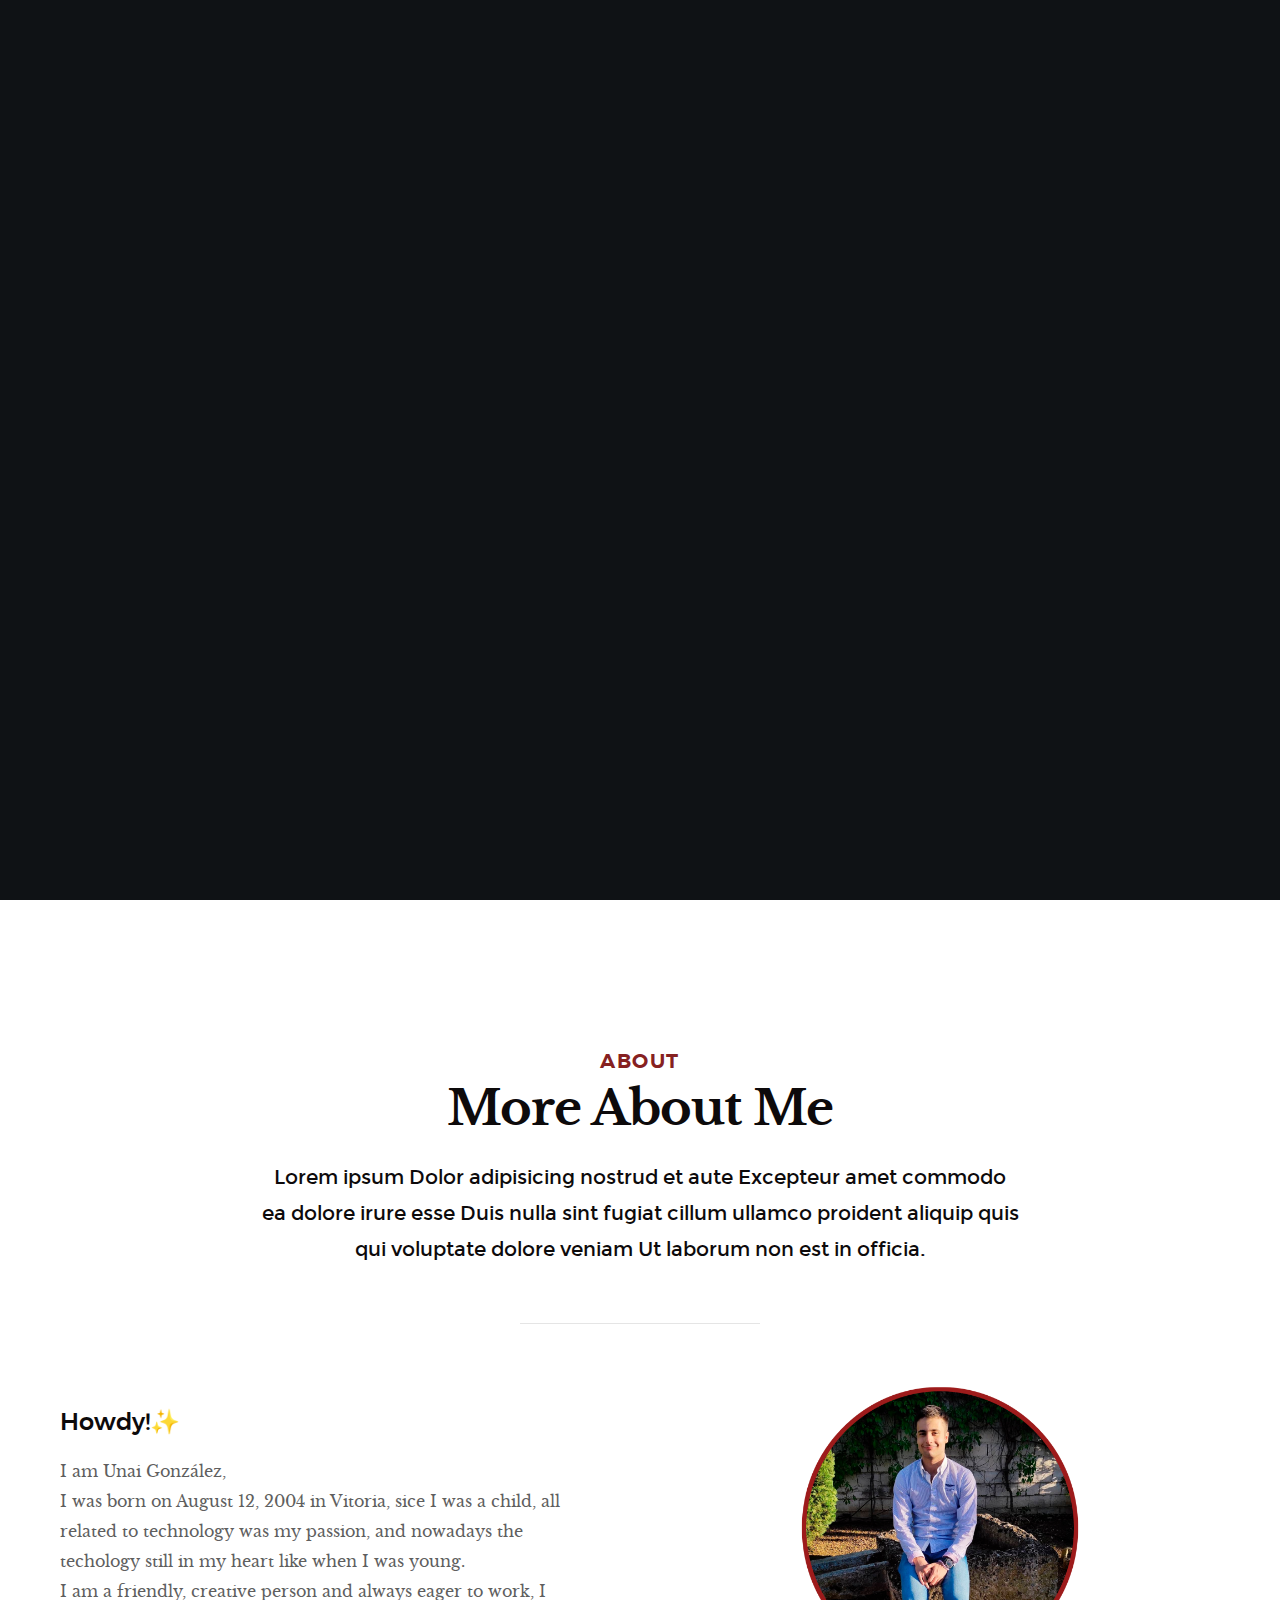
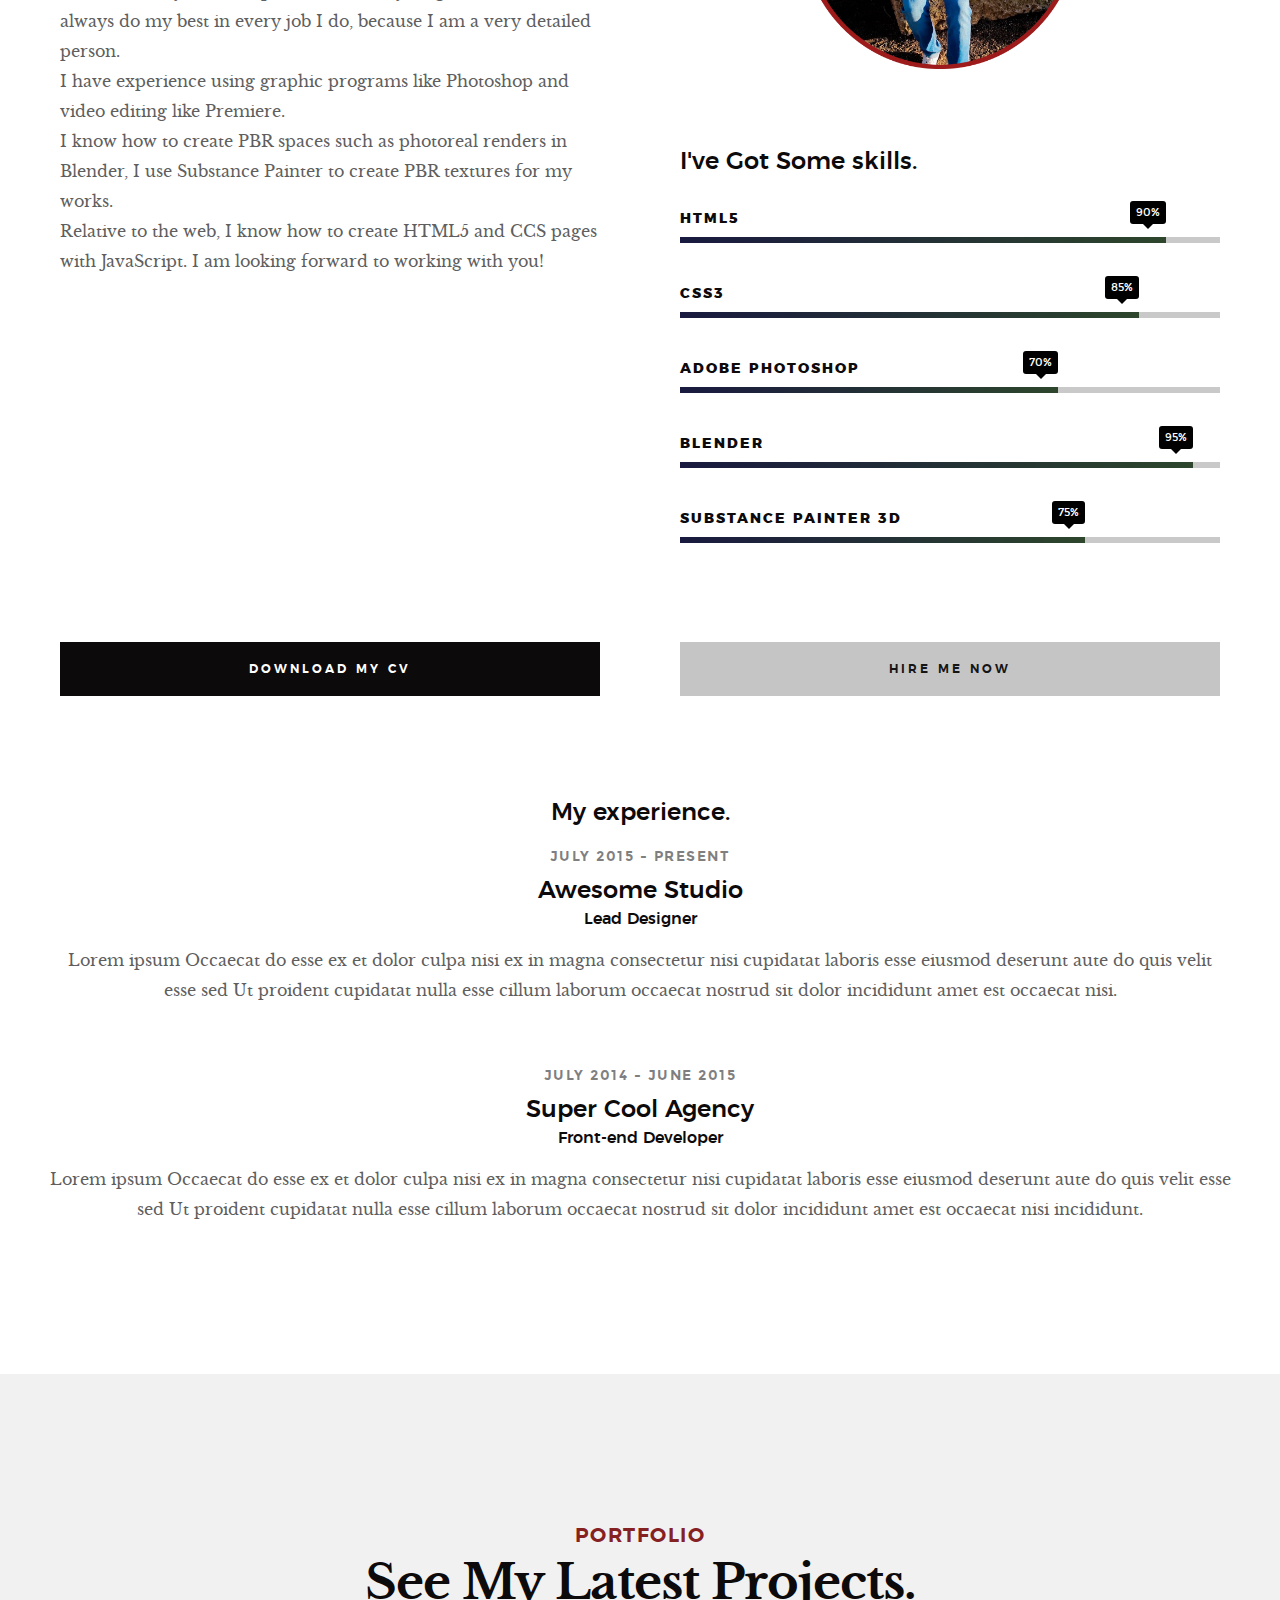
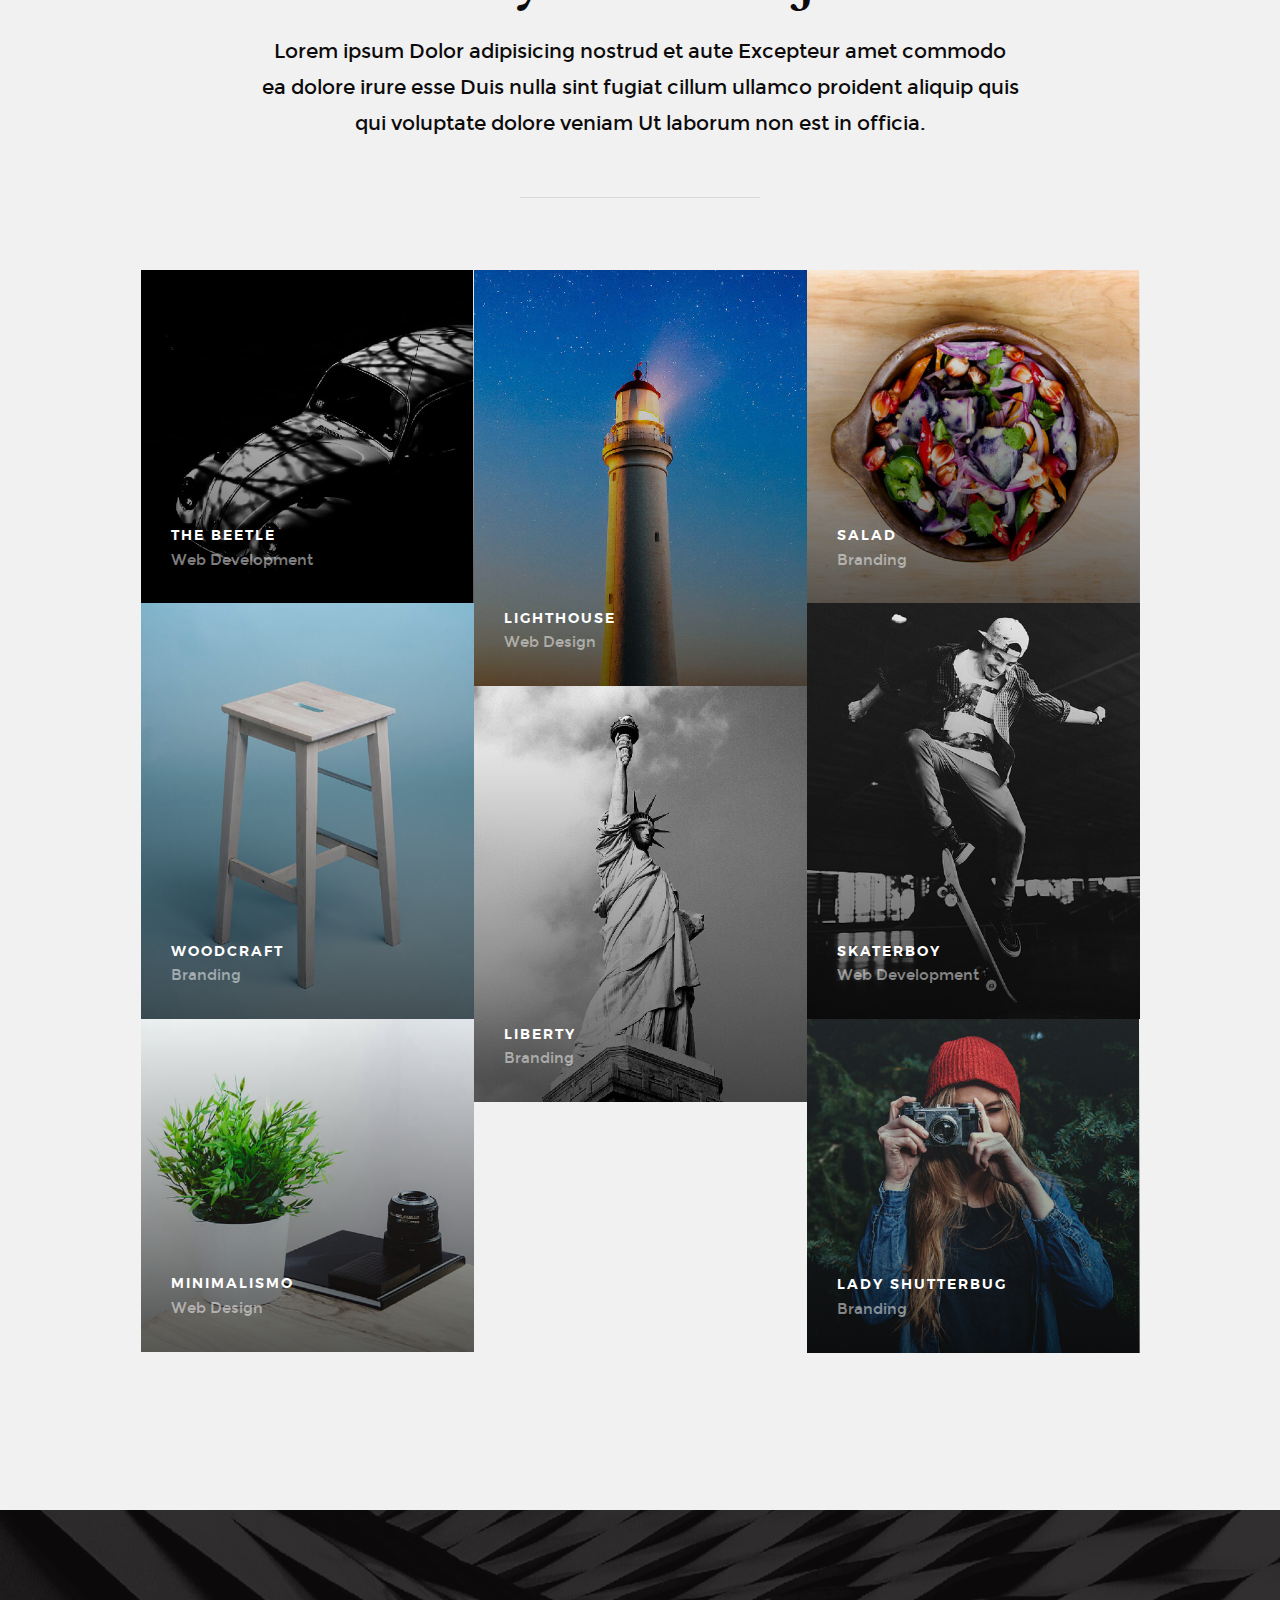
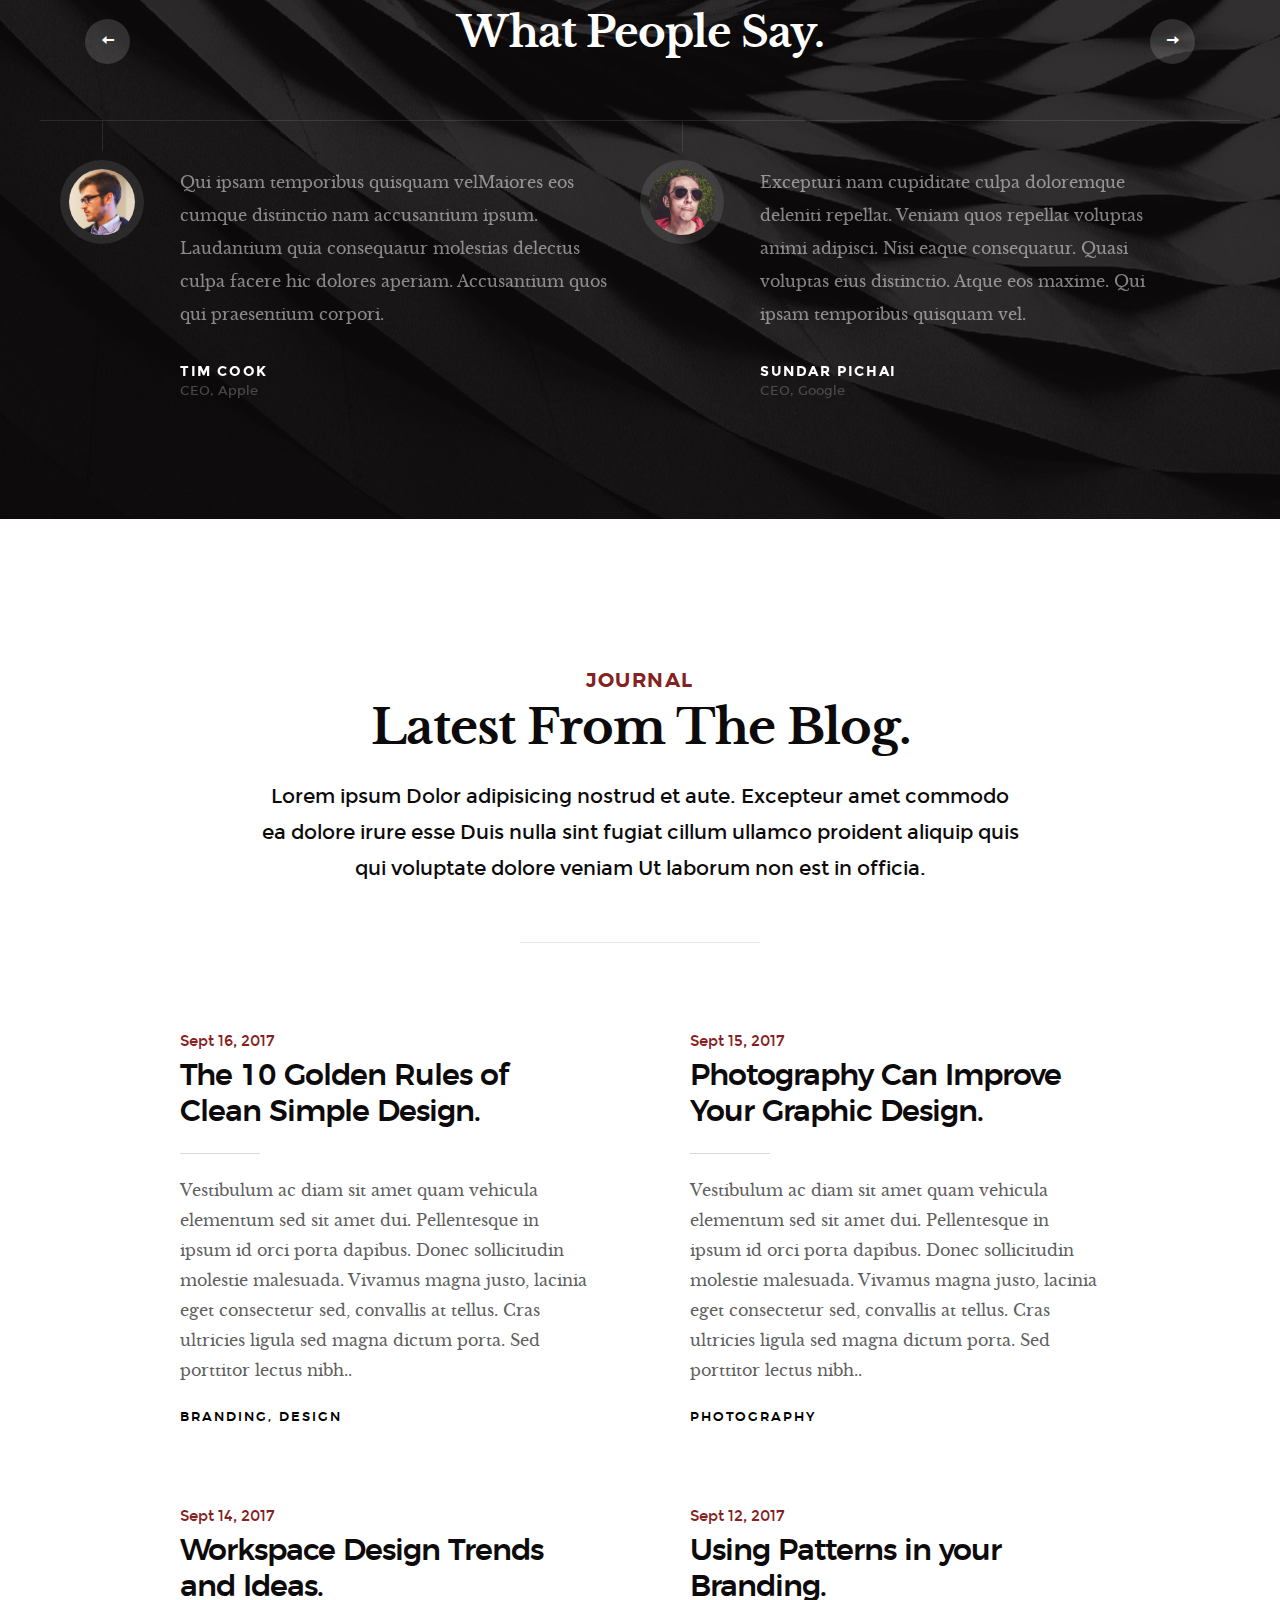
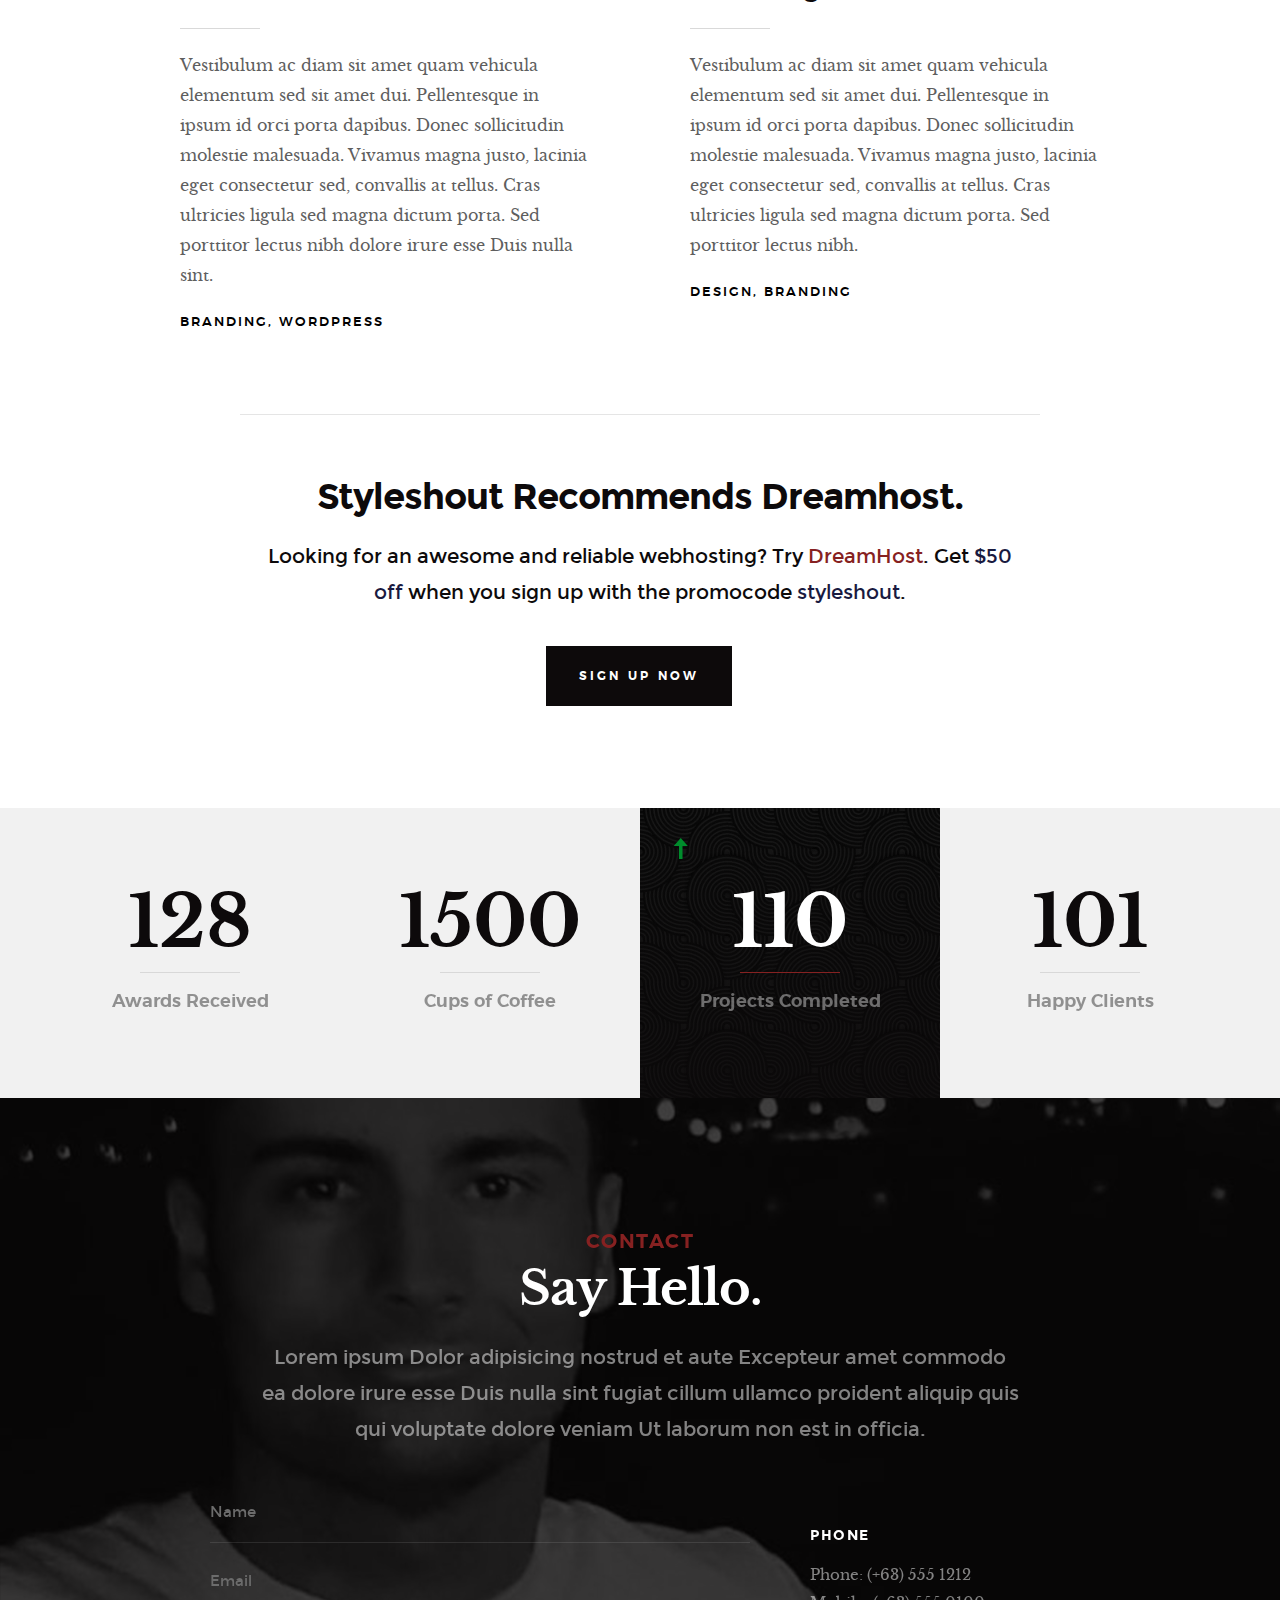
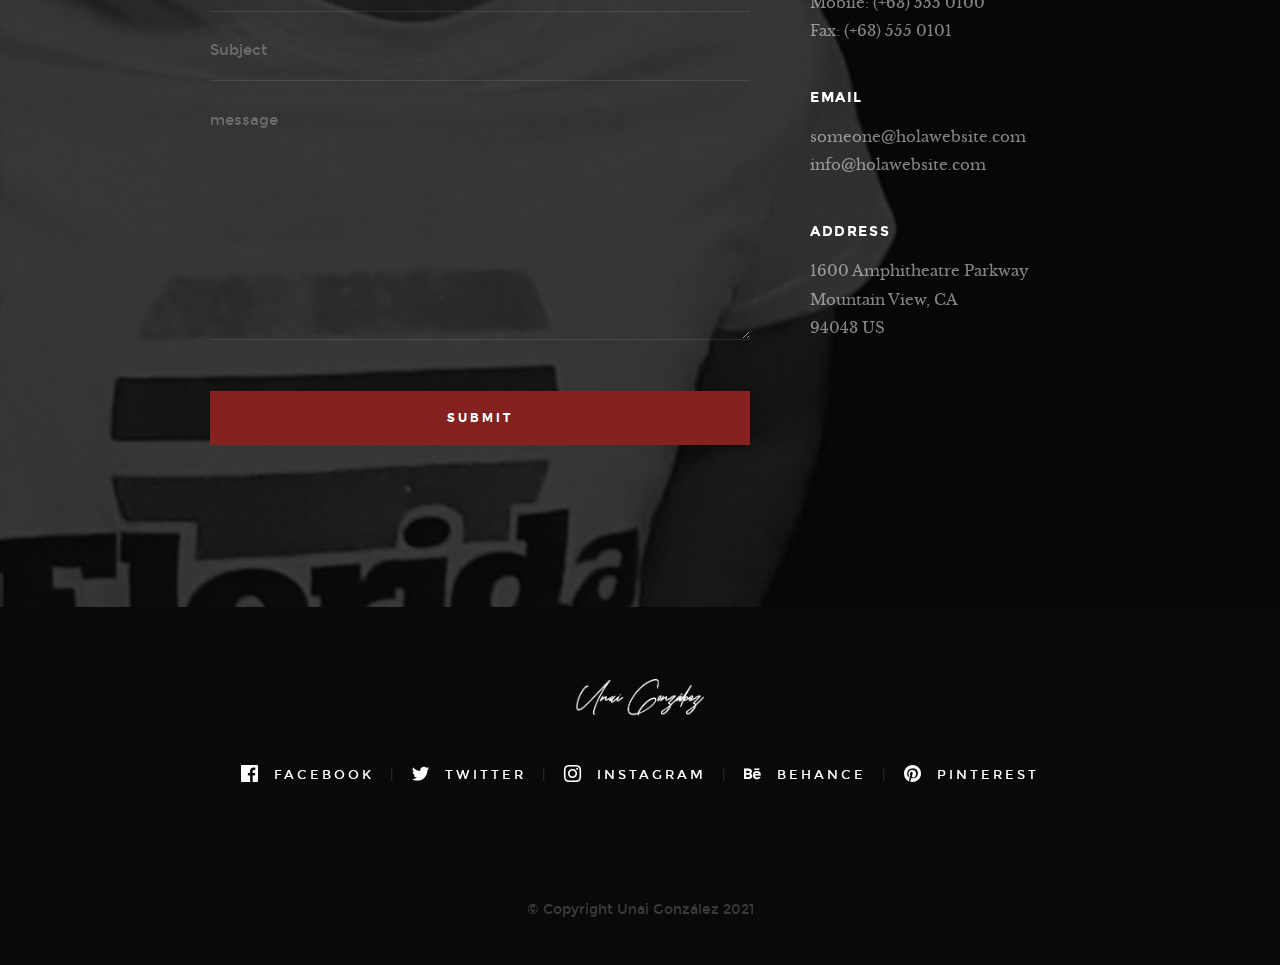
<file: index.html>
<!DOCTYPE html>
<html class="no-js" lang="en">
<head>

    <!--- basic page needs
    ================================================== -->
    <meta charset="utf-8">
    <title>Unai González🧍</title>
    <meta name="description" content="">
    <meta name="author" content="">

    <!-- mobile specific metas
    ================================================== -->
    <meta name="viewport" content="width=device-width, initial-scale=1">

    <!-- CSS
    ================================================== -->
    <link rel="stylesheet" href="css/base.css">
    <link rel="stylesheet" href="css/vendor.css">
    <link rel="stylesheet" href="css/main.css">

    <!-- script
    ================================================== -->
    <script src="js/modernizr.js"></script>
    <script src="js/pace.min.js"></script>

    <!-- favicons
    ================================================== -->
    <link rel="shortcut icon" href="favicon.ico" type="image/x-icon">
    <link rel="icon" href="favicon.ico" type="image/x-icon">

</head>

<body id="top">

    <!-- header
    ================================================== -->
    <header class="s-header">

        <div class="header-logo">
            <a class="site-logo" href="index.html"><img src="images/logo.png" alt="Homepage"></a>
        </div>

        <nav class="header-nav-wrap">
            <ul class="header-nav">
                <li class="current"><a class="smoothscroll"  href="#home" title="home">Home 🏠</a></li>
                <li><a class="smoothscroll"  href="#about" title="about">About ❤️</a></li>
                <li><a class="smoothscroll"  href="#works" title="works">Works 💪</a></li>
                <li><a class="smoothscroll"  href="#blog" title="blog">Blog 🔓</a></li>
                <li><a class="smoothscroll"  href="#contact" title="contact">Contact ☎️</a></li>
                <li><a title="Español" href=es.html ><img  width = "25" height = "5" src="images/bandera.png"></a></li>
            </ul>
        </nav>

        <a class="header-menu-toggle" href="#0"><span>Menu</span></a>

    </header> <!-- end s-header -->


   <!-- home
   ================================================== -->
   <section id="home" class="s-home page-hero target-section" data-parallax="scroll" data-image-src="images/UnaiBG.png" data-natural-width=3000 data-natural-height=2000 data-position-y=center>
  
    <div id="particles-js"></div>
    <script src="js/particles.js"></script>
    <script>
        particlesJS.load('particles-js', 'particles.json',
        function(){
            console.log('particles.json loaded...')
        })
    </script>
        <div class="overlay"></div>
        <div class="shadow-overlay"></div>
        <div class="home-content">

            <div class="row home-content__main">

                <h3>Hi there!</h3>

                <h1>
                    I am Unai González. <br>
                    I am a graphic designer <br>
                    and 3D modeller based in Cáceres.
                </h1>

                <div class="home-content__buttons">
                    <a href="#works" class="smoothscroll btn btn--stroke">
                        Latest Projects
                    </a>
                    <a href="#about" class="smoothscroll btn btn--stroke">
                        More About Me
                    </a>
                </div>

                <div class="home-content__scroll">
                    <a href="#about" class="scroll-link smoothscroll">
                        <span>Scroll Down</span>
                    </a>
                </div>

            </div>
        </div>
        </div> <!-- end home-content -->

        <ul class="home-social">
            <li>
                <a href="https://github.com/unaiitxuu"><i class="im im-github" aria-hidden="false"></i><span>GitHub</span></a>
            </li>
            <li>
                <a href="https://twitter.com/unaiitxuu"><i class="im im-twitter" aria-hidden="true"></i><span>Twiiter</span></a>
            </li>
            <li>
                <a href="https://www.instagram.com/unaiitxuu"><i class="im im-instagram" aria-hidden="true"></i><span>Instagram</span></a>
            </li>
    
        </ul> 
        <!-- end home-social -->

    </section> <!-- end s-home -->


    <!-- about
    ================================================== -->
    <section id="about" class="s-about target-section">
        
        <div class="row narrow section-intro has-bottom-sep">
            <div class="col-full text-center">
                <h3>About</h3>
                <h1>More About Me</h1>
                <p class="lead">Lorem ipsum Dolor adipisicing nostrud et aute Excepteur amet commodo ea dolore irure esse Duis nulla sint fugiat cillum ullamco proident aliquip quis qui voluptate dolore veniam Ut laborum non est in officia.</p>
            </div>
        </div>

        <div class="row about-content">

            <div class="col-six tab-full left">
                <h3>Howdy!✨ </h3>

                <p>I am Unai González, 
                    <br>
                    I was born on August 12, 2004 in Vitoria, sice I was a child, all related to technology was my passion, and nowadays the techology still in my heart like when I was young.
                    <br>
                    I am a friendly, creative person and always eager to work, I always do my best in every job I do, because 
                    I am a very detailed person.
                    <br>
                     I have experience using graphic programs like Photoshop and video editing like Premiere.
                    <br>
                    I know how to create PBR spaces such as photoreal renders in Blender, I use Substance Painter to create PBR textures for my works. 
                    <br>
                    Relative to the web, I know how to create HTML5 and CCS pages with JavaScript.
                    I am looking forward to working with you!
                </p>
            </div>
            <br>
            <div class="Foto" >
                <img height= "300" width="300" src="images/circle.png" />
            </div>
            <div class="col-six tab-full right">
                <h3>I've Got Some skills.</h3>

                <ul class="skill-bars">
                    <li>
                    <div class="progress percent90"><span>90%</span></div>
                    <strong>HTML5</strong>
                    </li>
                    <li>
                    <div class="progress percent85"><span>85%</span></div>
                    <strong>CSS3</strong>
                    </li>
                    <li>
                    <div class="progress percent70"><span>70%</span></div>
                    <strong>Adobe Photoshop</strong>
                    </li>
                    <li>
                    <div class="progress percent95"><span>95%</span></div>
                    <strong>Blender</strong>
                    </li>
                    <li>
                    <div class="progress percent75"><span>75%</span></div>
                    <strong>Substance Painter 3D</strong>
                    </li>    
                </ul>
            </div>

        </div> <!-- end about-content -->

        <div class="row about-content about-content--buttons">

            <div class="col-six tab-full left">
                <a href="#0" class="btn btn--primary full-width">Download My CV</a>
            </div>
            <div class="col-six tab-full right">
                <a href="#0" class="btn full-width">Hire Me Now</a>
            </div>

        </div> <!-- end about-content buttons -->

        <div class="row about-content about-content--timeline">

            <div class="col-full text-center">
                <h3>My experience.</h3>
             
                    <div class="timeline__header">
                        <p class="timeline__timeframe">July 2015 - Present</p>
                        <h3>Awesome Studio</h3>
                        <h5>Lead Designer</h5>
                    </div>
                    <div class="timeline__desc">
                        <p>Lorem ipsum Occaecat do esse ex et dolor culpa nisi ex in magna consectetur nisi cupidatat laboris esse eiusmod deserunt aute do quis velit esse sed Ut proident cupidatat nulla esse cillum laborum occaecat nostrud sit dolor incididunt amet est occaecat nisi.</p>
                    </div>
                    <br>
                </div> <!-- end timeline__block -->

               <div class="timeline__header">
                        <p class="timeline__timeframe">July 2014 - June 2015</p>
                        <h3>Super Cool Agency</h3>
                        <h5>Front-end Developer</h5>
                    </div>
                    <div class="timeline__desc">	
                        <p>Lorem ipsum Occaecat do esse ex et dolor culpa nisi ex in magna consectetur nisi cupidatat laboris esse eiusmod deserunt aute do quis velit esse sed Ut proident cupidatat nulla esse cillum laborum occaecat nostrud sit dolor incididunt amet est occaecat nisi incididunt.</p>
                    </div>
                </div> 
            </div>

                </div> <!-- end timeline -->
            </div> <!-- end left -->

                </div> <!-- end timeline -->
            </div> <!-- end right -->

        </div> <!-- end about-content timeline -->

    </section> <!-- end about -->
    

    <!-- works
    ================================================== -->
    <section id="works" class="s-works target-section">

        <div class="row narrow section-intro has-bottom-sep">
            <div class="col-full">
                <h3>Portfolio</h3>
                <h1>See My Latest Projects.</h1>
                
                <p class="lead">Lorem ipsum Dolor adipisicing nostrud et aute Excepteur amet commodo ea dolore irure esse Duis nulla sint fugiat cillum ullamco proident aliquip quis qui voluptate dolore veniam Ut laborum non est in officia.</p>
            </div>
        </div>

        <div class="row masonry-wrap">
            <div class="masonry">

                <div class="masonry__brick">
                    <div class="item-folio">

                        <div class="item-folio__thumb">
                            <a href="images/portfolio/gallery/g-beetle.jpg" class="thumb-link" title="The Beetle Car" data-size="1050x700">
                                <img src="images/portfolio/beetle.jpg" 
                                     srcset="images/portfolio/beetle.jpg 1x, images/portfolio/beetle@2x.jpg 2x" alt="">
                                <span class="shadow-overlay"></span>
                            </a>
                        </div>

                        <div class="item-folio__text">
                            <h3 class="item-folio__title">
                                The Beetle
                            </h3>
                            <p class="item-folio__cat">
                                Web Development
                            </p>
                        </div>

                        <a href="https://www.behance.net/" class="item-folio__project-link" title="Project link">
                            <i class="im im-link"></i>
                        </a>

                        <div class="item-folio__caption">
                            <p>Vero molestiae sed aut natus excepturi. Et tempora numquam. Temporibus iusto quo.Unde dolorem corrupti neque nisi.</p>
                        </div>

                    </div> <!-- end item-folio -->
                </div> <!-- end masonry__brick -->

                <div class="masonry__brick">
                    <div class="item-folio">

                        <div class="item-folio__thumb">
                            <a href="images/portfolio/gallery/g-lighthouse.jpg" class="thumb-link" title="Lighthouse" data-size="1050x700">
                                <img src="images/portfolio/lighthouse.jpg" 
                                     srcset="images/portfolio/lighthouse.jpg 1x, images/portfolio/lighthouse@2x.jpg 2x" alt="">
                                <span class="shadow-overlay"></span>
                            </a>
                        </div>

                        <div class="item-folio__text">
                            <h3 class="item-folio__title">
                                Lighthouse
                            </h3>
                            <p class="item-folio__cat">
                                Web Design
                            </p>
                        </div>

                        <a href="https://www.behance.net/" class="item-folio__project-link" title="Project link">
                            <i class="im im-link"></i>
                        </a>

                        <div class="item-folio__caption">
                            <p>Vero molestiae sed aut natus excepturi. Et tempora numquam. Temporibus iusto quo.Unde dolorem corrupti neque nisi.</p>
                        </div>

                    </div> <!-- end item-folio -->
                </div> <!-- end masonry__brick -->

                <div class="masonry__brick">
                    <div class="item-folio">

                        <div class="item-folio__thumb">
                            <a href="images/portfolio/gallery/g-salad.jpg" class="thumb-link" data-size="1050x700">
                                <img src="images/portfolio/salad.jpg" 
                                     srcset="images/portfolio/salad.jpg 1x, images/portfolio/salad@2x.jpg 2x" alt="">
                                <span class="shadow-overlay"></span>
                            </a>
                        </div>

                        <div class="item-folio__text">
                            <h3 class="item-folio__title">
                                Salad
                            </h3>
                            <p class="item-folio__cat">
                                Branding
                            </p>
                        </div>

                        <a href="https://www.behance.net/" class="item-folio__project-link" title="Project link">
                            <i class="im im-link"></i>
                        </a>

                        <span class="item-folio__caption">
                            <p>Vero molestiae sed aut natus excepturi. Et tempora numquam. Temporibus iusto quo.Unde dolorem corrupti neque nisi.</p>
                        </span>

                    </div> <!-- end item-folio -->
                </div> <!-- end masonry__brick -->

                <div class="masonry__brick">
                    <div class="item-folio">

                        <div class="item-folio__thumb">
                            <a href="images/portfolio/gallery/g-woodcraft.jpg" class="thumb-link" data-size="1050x700">
                                <img src="images/portfolio/woodcraft.jpg"
                                     srcset="images/portfolio/woodcraft.jpg 1x, images/portfolio/woodcraft@2x.jpg 2x" alt="">
                                <span class="shadow-overlay"></span>
                            </a>
                        </div>

                        <div class="item-folio__text">
                            <h3 class="item-folio__title">
                                Woodcraft
                            </h3>
                            <p class="item-folio__cat">
                                Branding
                            </p>
                        </div>

                        <a href="https://www.behance.net/" class="item-folio__project-link" title="Project link">
                            <i class="im im-link"></i>
                        </a>

                        <span class="item-folio__caption">
                            <p>Vero molestiae sed aut natus excepturi. Et tempora numquam. Temporibus iusto quo.Unde dolorem corrupti neque nisi.</p>
                        </span>

                    </div> <!-- end item-folio -->
                </div> <!-- end masonry__brick -->

                <div class="masonry__brick">
                    <div class="item-folio">

                        <div class="item-folio__thumb">
                            <a href="images/portfolio/gallery/g-skaterboy.jpg" class="thumb-link" data-size="1050x700">
                                <img src="images/portfolio/skaterboy.jpg"
                                     srcset="images/portfolio/skaterboy.jpg 1x, images/portfolio/skaterboy@2x.jpg 2x" alt="">
                                <span class="shadow-overlay"></span>
                            </a>
                        </div>

                        <div class="item-folio__text">
                            <h3 class="item-folio__title">
                                Skaterboy
                            </h3>
                            <p class="item-folio__cat">
                                Web Development
                            </p>
                        </div>

                        <a href="https://www.behance.net/" class="item-folio__project-link" title="Project link">
                            <i class="im im-link"></i>
                        </a>

                        <span class="item-folio__caption">
                            <p>Vero molestiae sed aut natus excepturi. Et tempora numquam. Temporibus iusto quo.Unde dolorem corrupti neque nisi.</p>
                        </span>

                    </div> <!-- end item-folio -->
                </div> <!-- end masonry__brick -->

                <div class="masonry__brick">
                    <div class="item-folio">

                        <div class="item-folio__thumb">
                            <a href="images/portfolio/gallery/g-liberty.jpg" class="thumb-link" data-size="1050x700">
                                <img src="images/portfolio/liberty.jpg"
                                     srcset="images/portfolio/liberty.jpg 1x, images/portfolio/liberty@2x.jpg 2x" alt="">
                                <span class="shadow-overlay"></span>
                            </a>
                        </div>

                        <div class="item-folio__text">
                            <h3 class="item-folio__title">
                                Liberty
                            </h3>
                            <p class="item-folio__cat">
                                Branding
                            </p>
                        </div>

                        <a href="https://www.behance.net/" class="item-folio__project-link" title="Project link">
                            <i class="im im-link"></i>
                        </a>

                        <span class="item-folio__caption">
                            <p>Vero molestiae sed aut natus excepturi. Et tempora numquam. Temporibus iusto quo.Unde dolorem corrupti neque nisi.</p>
                        </span>

                    </div> <!-- end item-folio -->
                </div> <!-- end masonry__brick -->

                <div class="masonry__brick">
                    <div class="item-folio">

                        <div class="item-folio__thumb">
                            <a href="images/portfolio/gallery/g-minimalismo.jpg" class="thumb-link" data-size="1050x700">
                                <img src="images/portfolio/minimalismo.jpg"
                                     srcset="images/portfolio/minimalismo.jpg 1x, images/portfolio/minimalismo@2x.jpg 2x" alt="">
                                <span class="shadow-overlay"></span>
                            </a>
                        </div>

                        <div class="item-folio__text">
                            <h3 class="item-folio__title">
                                Minimalismo
                            </h3>
                            <p class="item-folio__cat">
                                Web Design
                            </p>
                        </div>

                        <a href="https://www.behance.net/" class="item-folio__project-link" title="Project link">
                            <i class="im im-link"></i>
                        </a>

                        <span class="item-folio__caption">
                            <p>Vero molestiae sed aut natus excepturi. Et tempora numquam. Temporibus iusto quo.Unde dolorem corrupti neque nisi.</p>
                        </span>

                    </div> <!-- end item-folio -->
                </div> <!-- end masonry__brick -->

                <div class="masonry__brick">
                    <div class="item-folio">

                        <div class="item-folio__thumb">
                            <a href="images/portfolio/gallery/g-shutterbug.jpg" class="thumb-link" data-size="1050x700">
                                <img src="images/portfolio/shutterbug.jpg"
                                     srcset="images/portfolio/shutterbug.jpg 1x, images/portfolio/shutterbug@2x.jpg 2x" alt="">
                                <span class="shadow-overlay"></span>
                            </a>
                        </div>

                        <div class="item-folio__text">
                            <h3 class="item-folio__title">
                                Lady Shutterbug
                            </h3>
                            <p class="item-folio__cat">
                                Branding
                            </p>
                        </div>

                        <a href="https://www.behance.net/" class="item-folio__project-link" title="Project link">
                            <i class="im im-link"></i>
                        </a>

                        <span class="item-folio__caption">
                            <p>Vero molestiae sed aut natus excepturi. Et tempora numquam. Temporibus iusto quo.Unde dolorem corrupti neque nisi.</p>
                        </span>

                    </div> <!-- end item-folio -->
                </div> <!-- end masonry__brick -->

            </div>
        </div> <!-- end masonry -->

    </section> <!-- end works -->



    <!-- testimonials
    ================================================== -->
    <div class="s-testimonials">

        <div class="overlay"></div>

        <div class="row testimonials-header">
            <div class="col-full">
                <h1 class="h02">What People Say.</h1>
            </div>
        </div>

        <div class="row testimonials">

            <div class="col-full testimonials__slider">

                <div class="testimonials__slide">
                    <img src="images/avatars/user-01.jpg" alt="Author image" class="testimonials__avatar">
                    <p>Qui ipsam temporibus quisquam velMaiores eos cumque distinctio nam accusantium ipsum. 
                    Laudantium quia consequatur molestias delectus culpa facere hic dolores aperiam. Accusantium quos qui praesentium corpori.</p>
                    <div class="testimonials__author h06">
                        Tim Cook
                        <span>CEO, Apple</span>
                    </div>
                </div>

                <div class="testimonials__slide">
                    <img src="images/avatars/user-05.jpg" alt="Author image" class="testimonials__avatar">
                    <p>Excepturi nam cupiditate culpa doloremque deleniti repellat. Veniam quos repellat voluptas animi adipisci.
                    Nisi eaque consequatur. Quasi voluptas eius distinctio. Atque eos maxime. Qui ipsam temporibus quisquam vel.</p>
                    <div class="testimonials__author h06">
                        Sundar Pichai
                        <span>CEO, Google</span>
                    </div>
                </div>

                <div class="testimonials__slide">
                    <img src="images/avatars/user-02.jpg" alt="Author image" class="testimonials__avatar">
                    <p>Repellat dignissimos libero. Qui sed at corrupti expedita voluptas odit. Nihil ea quia nesciunt. Ducimus aut sed ipsam.  
                    Autem eaque officia cum exercitationem sunt voluptatum accusamus. Quasi voluptas eius distinctio.</p>
                    <div class="testimonials__author h06">
                        Satya Nadella
                        <span>CEO, Microsoft</span>
                    </div>
                </div>
                
            </div> <!-- end testimonials__slider -->

        </div> <!-- end testimonials -->

    </div> <!-- end s-testimonials -->


    <!-- blog
    ================================================== -->
    <section id="blog" class="s-blog target-section">

        <div class="row narrow section-intro has-bottom-sep">
            <div class="col-full">
                <h3>Journal</h3>
                <h1>Latest From The Blog.</h1>
                <p class="lead">Lorem ipsum Dolor adipisicing nostrud et aute. 
                Excepteur amet commodo ea dolore irure esse Duis nulla sint fugiat cillum 
                ullamco proident aliquip quis qui voluptate dolore veniam Ut laborum non est in officia.</p>
            </div>
        </div>

        <div class="row blog-content">
            <div class="col-full">

                <div class="blog-list block-1-2 block-tab-full">
                    <article class="col-block">
                                
                        <div class="blog-date">
                            <a href="blog-single.html">Sept 16, 2017</a>
                        </div>  
                        
                        <h2 class="h01"><a href="blog-single.html">The 10 Golden Rules of Clean Simple Design.</a></h2>
                        <p>
                        Vestibulum ac diam sit amet quam vehicula elementum sed sit amet dui. Pellentesque in ipsum id orci porta dapibus. Donec sollicitudin molestie malesuada. Vivamus magna justo, lacinia eget consectetur sed, convallis at tellus. Cras ultricies ligula sed magna dictum porta. Sed porttitor lectus nibh..
                        </p>

                        <div class="blog-cat">
                                <a href="blog.html">Branding</a><a href="blog.html">Design</a>
                        </div>

                        
                    </article>
                    <article class="col-block">
                                
                        <div class="blog-date">
                            <a href="blog-single.html">Sept 15, 2017</a>
                        </div>  
                        
                        <h2 class="h01"><a href="blog-single.html">Photography Can Improve Your Graphic Design.</a></h2>
                        <p>
                        Vestibulum ac diam sit amet quam vehicula elementum sed sit amet dui. Pellentesque in ipsum id orci porta dapibus. Donec sollicitudin molestie malesuada. Vivamus magna justo, lacinia eget consectetur sed, convallis at tellus. Cras ultricies ligula sed magna dictum porta. Sed porttitor lectus nibh..
                        </p>

                        <div class="blog-cat">
                            <a href="blog.html">Photography</a>
                        </div>

                        
                    </article>
                    <article class="col-block">
                        
                        <div class="blog-date">
                            <a href="blog-single.html">Sept 14, 2017</a>
                        </div>

                        <h2 class="h01"><a href="blog-single.html">Workspace Design Trends and Ideas.</a></h2>
                        <p>
                        Vestibulum ac diam sit amet quam vehicula elementum sed sit amet dui. Pellentesque in ipsum id orci porta dapibus. Donec sollicitudin molestie malesuada. Vivamus magna justo, lacinia eget consectetur sed, convallis at tellus. Cras ultricies ligula sed magna dictum porta. Sed porttitor lectus nibh dolore irure esse Duis nulla sint.
                        </p>

                        <div class="blog-cat">
                            <a href="blog.html">Branding</a><a href="blog.html">Wordpress</a>
                        </div>
                    </article>
                    <article class="col-block">
                        
                        <div class="blog-date">
                            <a href="blog-single.html">Sept 12, 2017</a>
                        </div>    
                        <h2 class="h01"><a href="blog-single.html">Using Patterns in your Branding.</a></h2>
                        <p>
                        Vestibulum ac diam sit amet quam vehicula elementum sed sit amet dui. Pellentesque in ipsum id orci porta dapibus. Donec sollicitudin molestie malesuada. Vivamus magna justo, lacinia eget consectetur sed, convallis at tellus. Cras ultricies ligula sed magna dictum porta. Sed porttitor lectus nibh.
                        </p>

                        <div class="blog-cat">
                            <a href="blog.html">Design</a><a href="blog.html">Branding</a>
                        </div>
                    </article>
                </div> <!-- end blog-list -->

            </div> <!-- end col-full -->
        </div> <!-- end blog-content -->

    </section> <!-- end s-blog -->


    <!-- s-cta
    ================================================== -->
    <section class="s-cta">
        
        <div class="row narrow cta">

            <div class="col-full cta__content">

                <h2 class="h01"><a href="http://www.dreamhost.com/r.cgi?287326|STYLESHOUT">Styleshout Recommends Dreamhost.</a></h2>

                <p class="lead">
                Looking for an awesome and reliable webhosting? Try <a href="http://www.dreamhost.com/r.cgi?287326|STYLESHOUT">DreamHost</a>.
                Get <span>$50 off</span> when you sign up with the promocode <span>styleshout</span>.
                </p>

                <div class="cta__action">
                    <a class="btn btn--primary btn--large" href="http://www.dreamhost.com/r.cgi?287326|STYLESHOUT">Sign Up Now</a>
                </div>	

            </div>

        </div> <!-- end cta -->
        
    </section>


    <!-- s-stats
    ================================================== -->
    <section id="stats" class="s-stats">
        <div class="row block-1-4 block-tab-1-2 block-mob-full stats">

            <div class="col-block stats__col ">
                <div class="stats__count">
                    128
                </div>
                <h4>Awards Received</h4>
            </div>
            <div class="col-block stats__col">
                <div class="stats__count">
                    1500
                </div>
                <h4>Cups of Coffee</h4>
            </div>
            <div class="col-block stats__col stats__col--highlight">
                <div class="stats__upsign">
                    <a href="#"><i class="im im-arrow-up" aria-hidden="true"></i></a>
                </div>
                <div class="stats__count">
                    110
                </div>
                <h4>Projects Completed</h4>
            </div>
            <div class="col-block stats__col">
                <div class="stats__count">
                    101
                </div>
                <h4>Happy Clients</h4> 
            </div>

        </div>
    </section> <!-- end s-stats -->


    <!-- s-stats
    ================================================== -->
    <section id="contact" class="s-contact target-section">

        <div class="overlay"></div>

        <div class="row narrow section-intro">
            <div class="col-full">
                <h3>Contact</h3>
                <h1>Say Hello.</h1>
                
                <p class="lead">Lorem ipsum Dolor adipisicing nostrud et aute Excepteur amet commodo ea dolore irure esse Duis nulla sint fugiat cillum ullamco proident aliquip quis qui voluptate dolore veniam Ut laborum non est in officia.</p>
            </div>
        </div>

        <div class="row contact__main">
            <div class="col-eight tab-full contact__form">
                <form name="contactForm" id="contactForm" method="post" action="">
                    <fieldset>
    
                    <div class="form-field">
                        <input name="contactName" type="text" id="contactName" placeholder="Name" value="" minlength="2" required="" aria-required="true" class="full-width">
                    </div>
                    <div class="form-field">
                        <input name="contactEmail" type="email" id="contactEmail" placeholder="Email" value="" required="" aria-required="true" class="full-width">
                    </div>
                    <div class="form-field">
                        <input name="contactSubject" type="text" id="contactSubject" placeholder="Subject" value="" class="full-width">
                    </div>
                    <div class="form-field">
                        <textarea name="contactMessage" id="contactMessage" placeholder="message" rows="10" cols="50" required="" aria-required="true" class="full-width"></textarea>
                    </div>
                    <div class="form-field">
                        <button class="full-width btn--primary">Submit</button>
                        <div class="submit-loader">
                            <div class="text-loader">Sending...</div>
                            <div class="s-loader">
                                <div class="bounce1"></div>
                                <div class="bounce2"></div>
                                <div class="bounce3"></div>
                            </div>
                        </div>
                    </div>
    
                    </fieldset>
                </form>

                <!-- contact-warning -->
                <div class="message-warning">
                    Something went wrong. Please try again.
                </div> 
            
                <!-- contact-success -->
                <div class="message-success">
                    Your message was sent, thank you!<br>
                </div>
                        
            </div>
            <div class="col-four tab-full contact__infos">
                <h4 class="h06">Phone</h4>
                <p>Phone: (+63) 555 1212<br>
                Mobile: (+63) 555 0100<br>
                Fax: (+63) 555 0101
                </p>

                <h4 class="h06">Email</h4>
                <p>someone@holawebsite.com<br>
                info@holawebsite.com
                </p>

                <h4 class="h06">Address</h4>
                <p>
                1600 Amphitheatre Parkway<br>
                Mountain View, CA<br>
                94043 US
                </p>
            </div>

        </div>

    </section> <!-- end s-contact -->


    <!-- footer
    ================================================== -->
    <footer>
        <div class="row">
            <div class="col-full">

                <div class="footer-logo">
                    <a class="footer-site-logo" href="#0"><img src="images/logo.png" alt="Homepage"></a>
                </div>

                <ul class="footer-social">
                    <li><a href="#0">
                        <i class="im im-facebook" aria-hidden="true"></i>
                        <span>Facebook</span>
                    </a></li>
                    <li><a href="#0">
                        <i class="im im-twitter" aria-hidden="true"></i>
                        <span>Twitter</span>
                    </a></li>
                    <li><a href="#0">
                        <i class="im im-instagram" aria-hidden="true"></i>
                        <span>Instagram</span>
                    </a></li>
                    <li><a href="#0">
                        <i class="im im-behance" aria-hidden="true"></i>
                        <span>Behance</span>
                    </a></li>
                    <li><a href="#0">
                        <i class="im im-pinterest" aria-hidden="true"></i>
                        <span>Pinterest</span>
                    </a></li>
                </ul>
                    
            </div>
        </div>

        <div class="row footer-bottom">

            <div class="col-twelve">
                <div class="copyright">
                    <span>© Copyright Unai González 2021</span> 
                
                </div>

                <div class="go-top">
                <a class="smoothscroll" title="Back to Top" href="#top"><i class="im im-arrow-up" aria-hidden="true"></i></a>
                </div>
            </div>

        </div> <!-- end footer-bottom -->

    </footer> <!-- end footer -->


    <!-- photoswipe background
    ================================================== -->
    <div aria-hidden="true" class="pswp" role="dialog" tabindex="-1">

        <div class="pswp__bg"></div>
        <div class="pswp__scroll-wrap">

            <div class="pswp__container">
                <div class="pswp__item"></div>
                <div class="pswp__item"></div>
                <div class="pswp__item"></div>
            </div>

            <div class="pswp__ui pswp__ui--hidden">
                <div class="pswp__top-bar">
                    <div class="pswp__counter"></div><button class="pswp__button pswp__button--close" title="Close (Esc)"></button> <button class="pswp__button pswp__button--share" title=
                    "Share"></button> <button class="pswp__button pswp__button--fs" title="Toggle fullscreen"></button> <button class="pswp__button pswp__button--zoom" title=
                    "Zoom in/out"></button>
                    <div class="pswp__preloader">
                        <div class="pswp__preloader__icn">
                            <div class="pswp__preloader__cut">
                                <div class="pswp__preloader__donut"></div>
                            </div>
                        </div>
                    </div>
                </div>
                <div class="pswp__share-modal pswp__share-modal--hidden pswp__single-tap">
                    <div class="pswp__share-tooltip"></div>
                </div><button class="pswp__button pswp__button--arrow--left" title="Previous (arrow left)"></button> <button class="pswp__button pswp__button--arrow--right" title=
                "Next (arrow right)"></button>
                <div class="pswp__caption">
                    <div class="pswp__caption__center"></div>
                </div>
            </div>

        </div>

    </div><!-- end photoSwipe background -->

    <div id="preloader">
        <div id="loader"></div>
    </div>


    <!-- Java Script
    ================================================== -->
    <script src="js/jquery-3.2.1.min.js"></script>
    <script src="js/plugins.js"></script>
    <script src="js/main.js"></script>

</body>

</html>
</file>
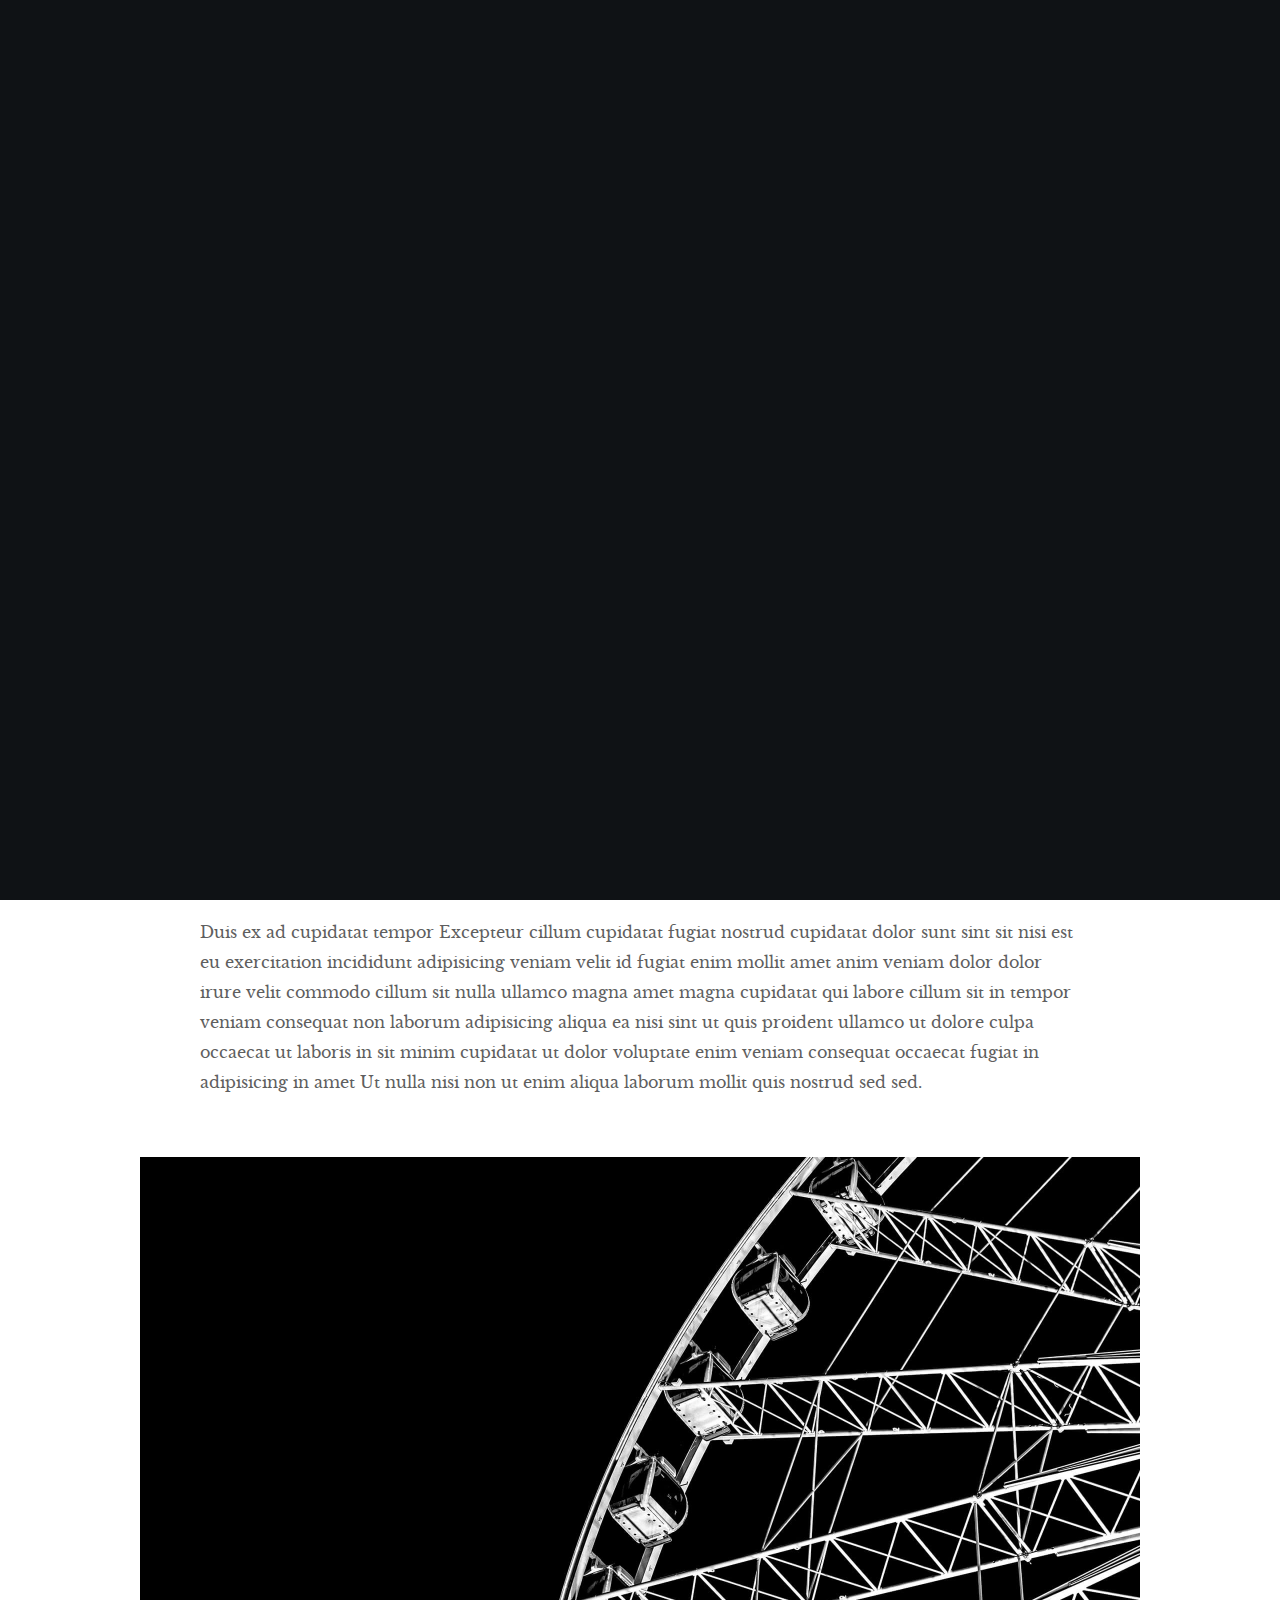
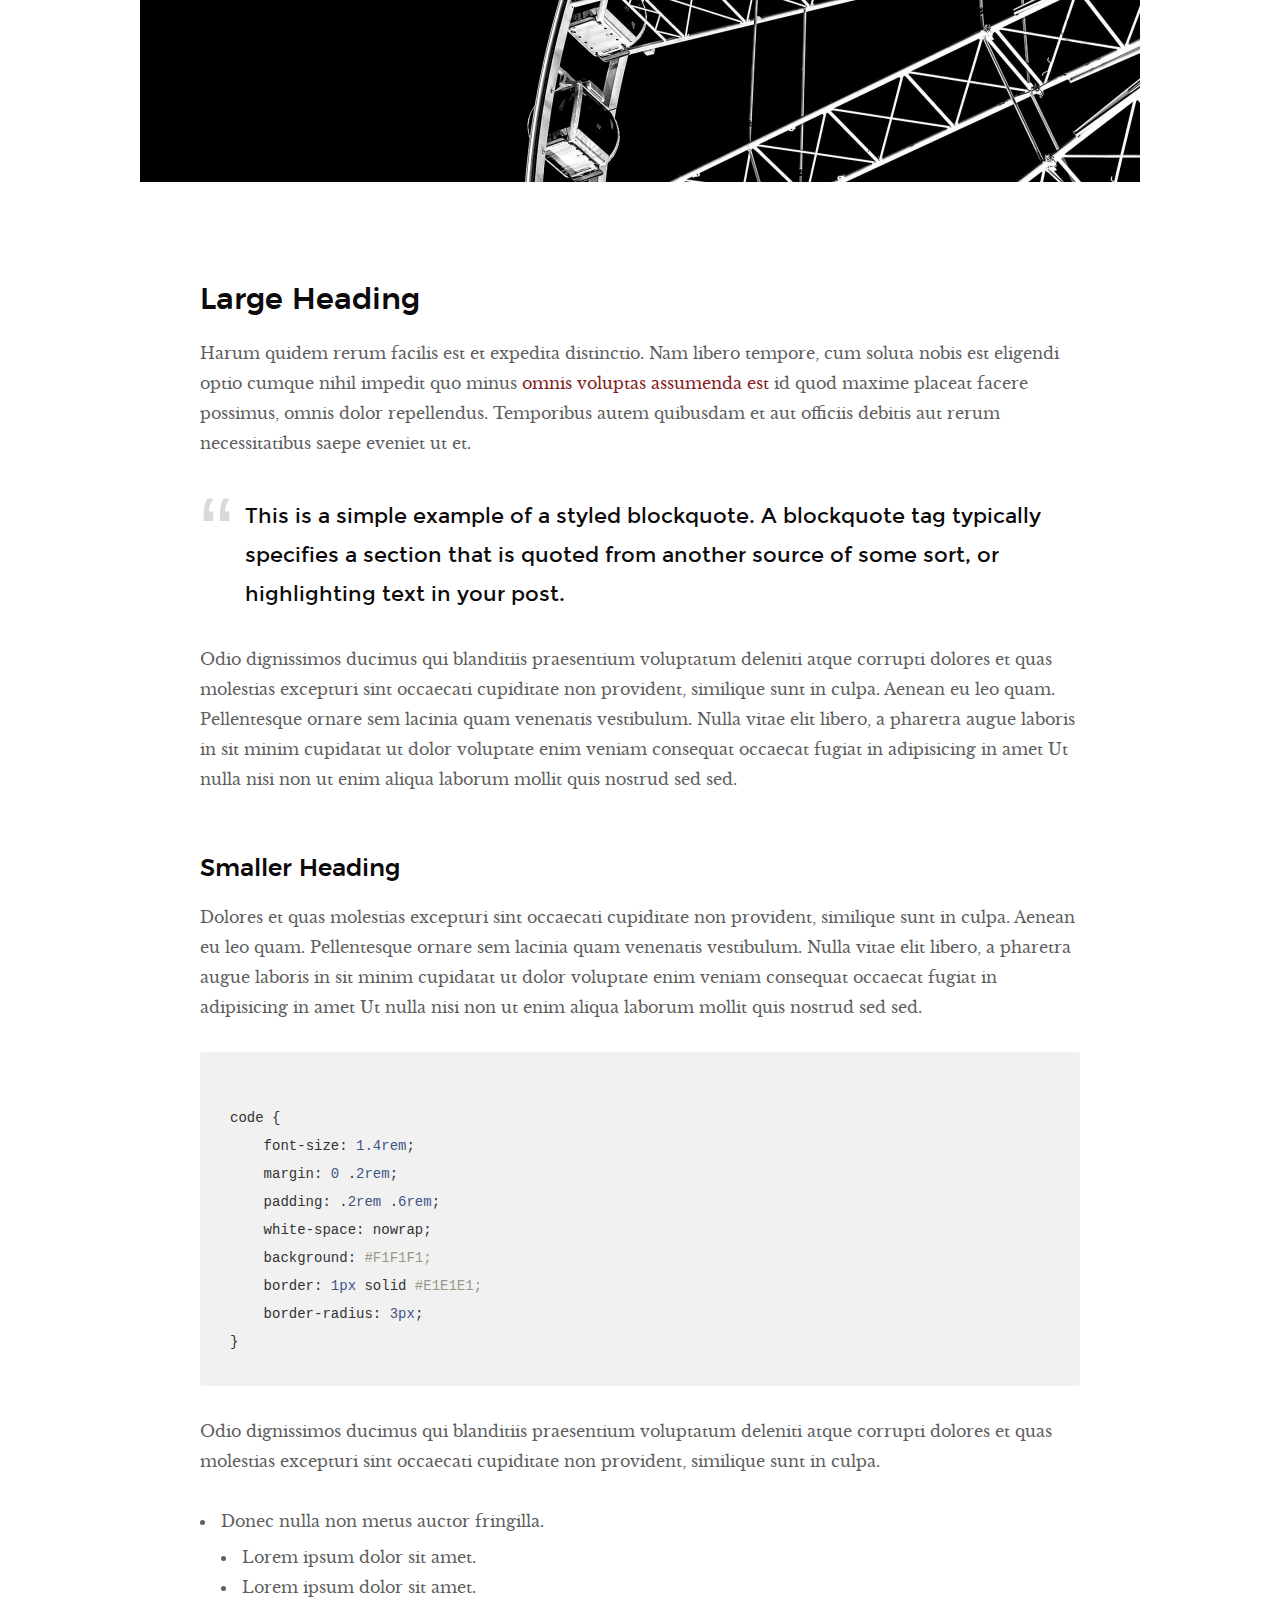
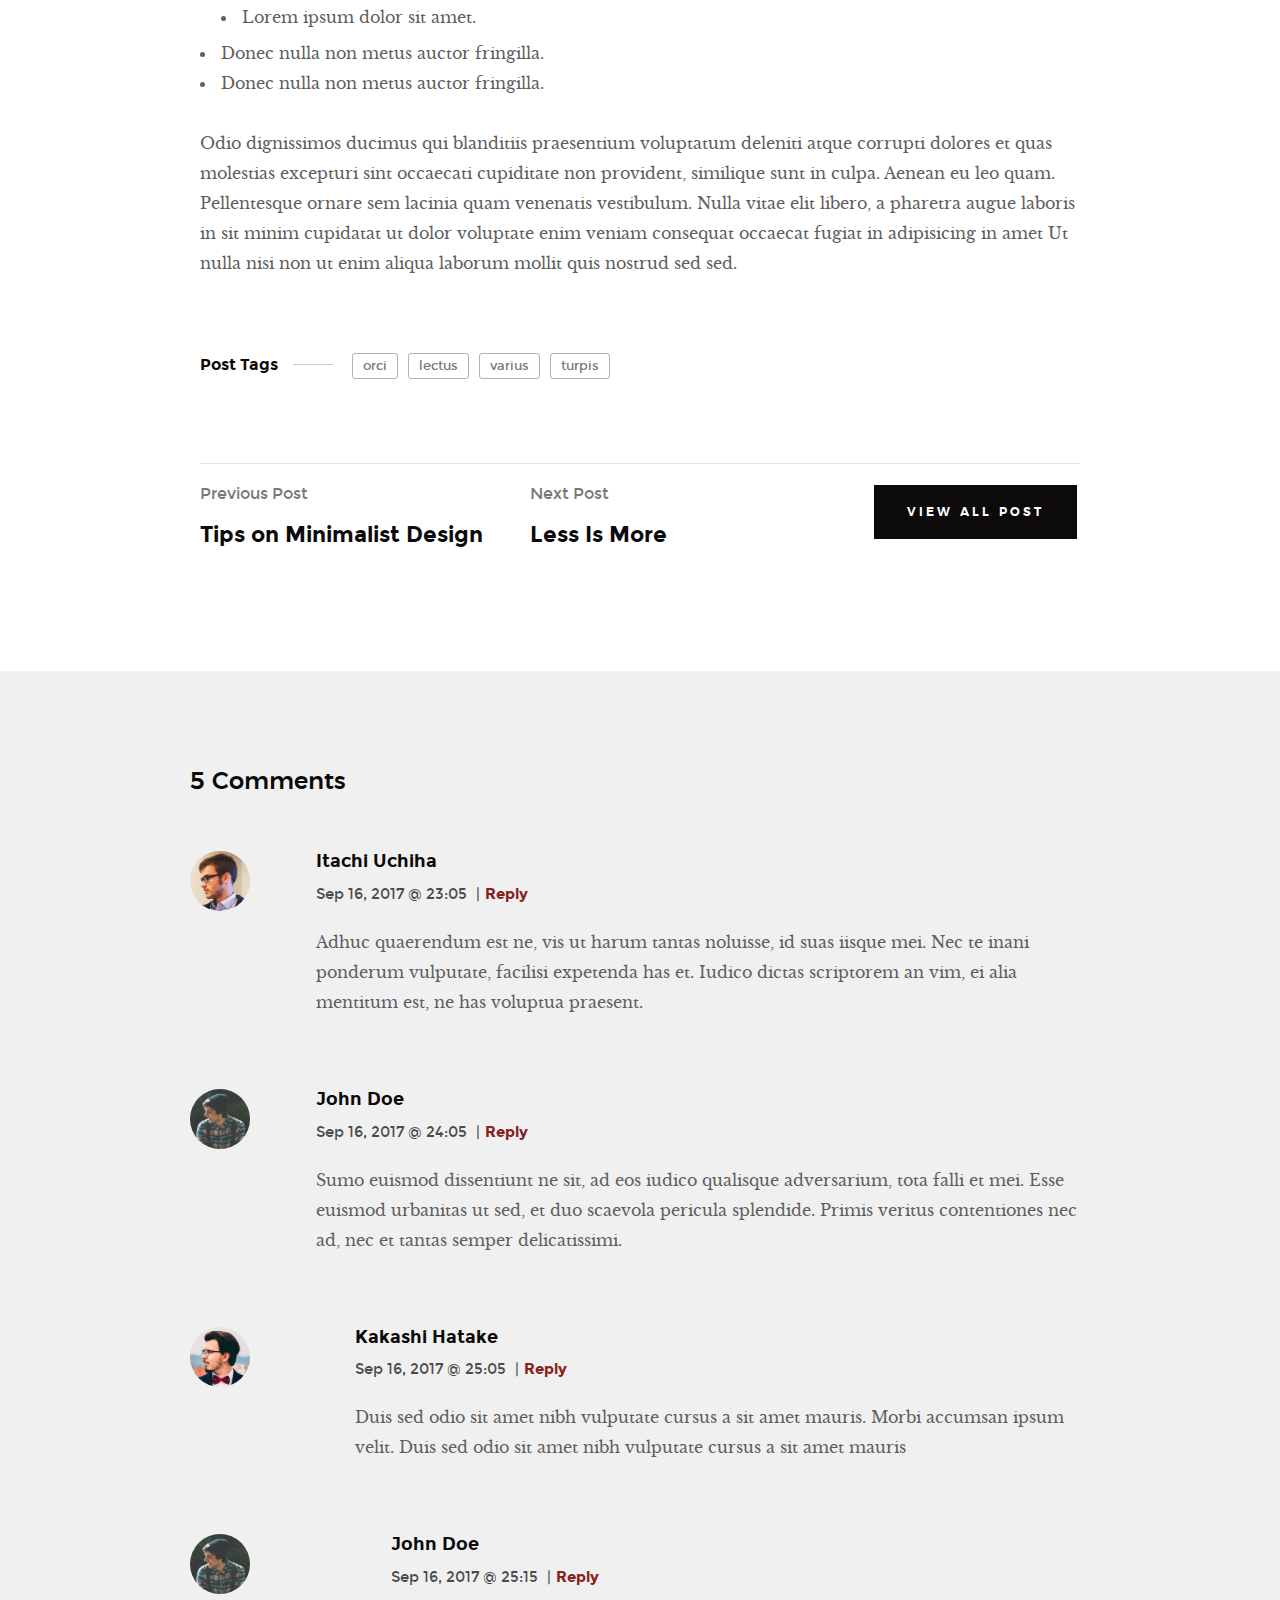
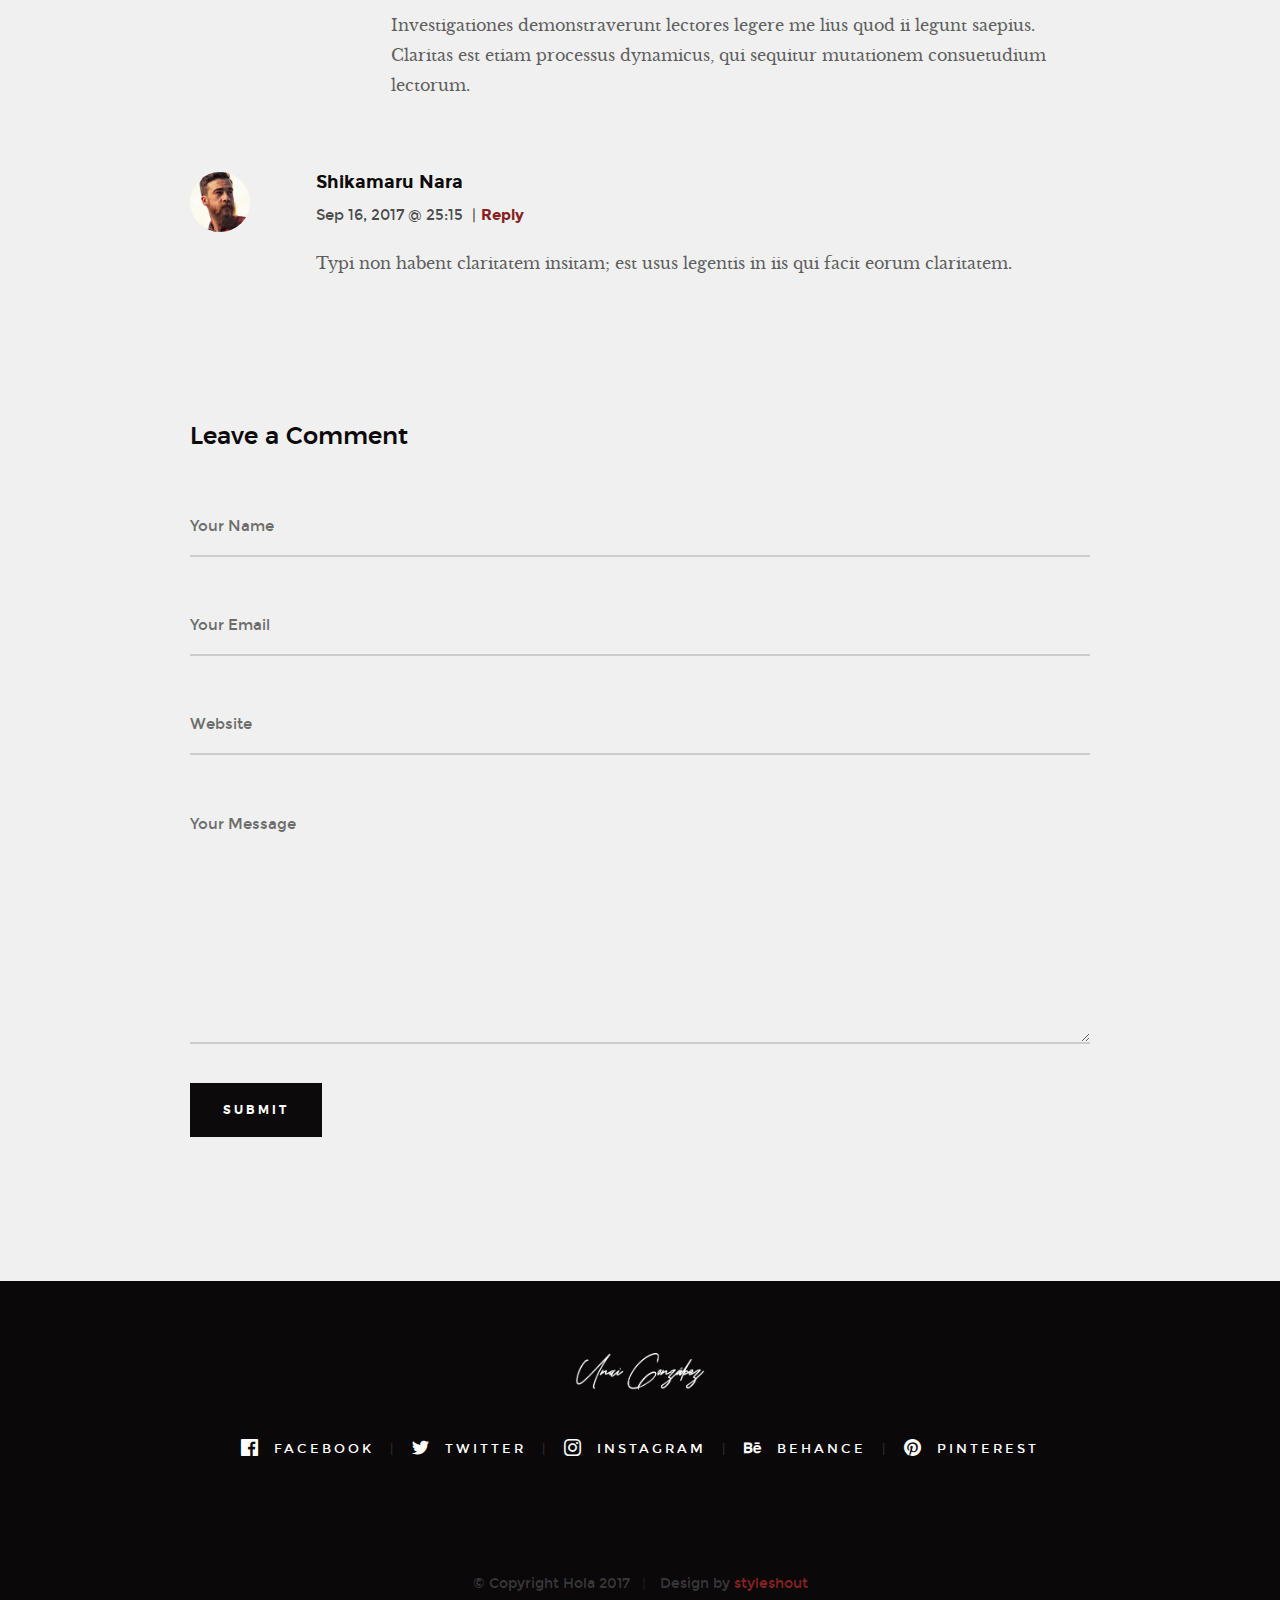
<file: blog-single.html>
<!DOCTYPE html>
<!--[if lt IE 9 ]><html class="no-js oldie" lang="en"> <![endif]-->
<!--[if IE 9 ]><html class="no-js oldie ie9" lang="en"> <![endif]-->
<!--[if (gte IE 9)|!(IE)]><!-->
<html class="no-js" lang="en">
<!--<![endif]-->

<head>

    <!--- basic page needs
    ================================================== -->
    <meta charset="utf-8">
    <title>Blog Single - Hola</title>
    <meta name="description" content="">
    <meta name="author" content="">

    <!-- mobile specific metas
    ================================================== -->
    <meta name="viewport" content="width=device-width, initial-scale=1">

    <!-- CSS
    ================================================== -->
    <link rel="stylesheet" href="css/base.css">
    <link rel="stylesheet" href="css/vendor.css">
    <link rel="stylesheet" href="css/main.css">

    <!-- script
    ================================================== -->
    <script src="js/modernizr.js"></script>
    <script src="js/pace.min.js"></script>

    <!-- favicons
    ================================================== -->
    <link rel="shortcut icon" href="favicon.ico" type="image/x-icon">
    <link rel="icon" href="favicon.ico" type="image/x-icon">

</head>


<body id="top">

    <!-- header
    ================================================== -->
    <header class="s-header">
            
        <div class="header-logo">
            <a class="site-logo" href="index.html"><img src="images/logo.png" alt="Homepage"></a>
        </div>

        <nav class="header-nav-wrap">
            <ul class="header-nav">
                <li><a href="index.html#home" title="home">Home</a></li>
                <li><a href="index.html#about" title="about">About</a></li>
                <li><a href="index.html#works" title="works">Works</a></li>
                <li class="current"><a href="blog.html" title="blog">Blog</a></li>
                <li><a href="index.html#contact" title="contact">Contact</a></li>	
            </ul>
        </nav>

        <a class="header-menu-toggle" href="#0"><span>Menu</span></a>

    </header> <!-- end s-header -->


    <article class="blog-single">

        <!-- page header/blog hero
        ================================================== -->
        <div class="page-header page-header--single page-hero" style="background-image:url(images/blog/blog-bg-02.jpg)">
        
            <div class="row page-header__content narrow">
                <article class="col-full">
                    <div class="page-header__info">
                        <div class="page-header__cat">
                            <a href="#0">Branding</a><a href="#0">Design</a>
                        </div>
                    </div>
                    <h1 class="page-header__title">
                        <a href="#0" title="">
                            Using Patterns in your Branding.
                        </a>
                    </h1>
                    <ul class="page-header__meta">
                        <li class="date">September 16, 2017</li>
                        <li class="author">
                            By
                            <span>Jonathan Doe</span>
                        </li>
                    </ul>
                    
                </article>
            </div>
    
        </div> <!-- end page-header -->

        <div class="row blog-content">
            <div class="col-full blog-content__main">

                <p class="lead">Duis ex ad cupidatat tempor Excepteur cillum cupidatat fugiat nostrud cupidatat dolor sunt sint sit nisi est eu exercitation incididunt adipisicing veniam velit id fugiat enim mollit amet anim veniam dolor dolor irure velit commodo cillum sit nulla ullamco magna amet magna cupidatat qui labore cillum sit in tempor veniam consequat non laborum adipisicing aliqua ea nisi sint.</p>
                
                <p>Duis ex ad cupidatat tempor Excepteur cillum cupidatat fugiat nostrud cupidatat dolor sunt sint sit nisi est eu exercitation incididunt adipisicing veniam velit id fugiat enim mollit amet anim veniam dolor dolor irure velit commodo cillum sit nulla ullamco magna amet magna cupidatat qui labore cillum sit in tempor veniam consequat non laborum adipisicing aliqua ea nisi sint ut quis proident ullamco ut dolore culpa occaecat ut laboris in sit minim cupidatat ut dolor voluptate enim veniam consequat occaecat fugiat in adipisicing in amet Ut nulla nisi non ut enim aliqua laborum mollit quis nostrud sed sed.
                </p>

                <p>
                <img src="images/wheel-1000.jpg" 
                     srcset="images/wheel-2000.jpg 2000w, 
                        images/wheel-1000.jpg 1000w, 
                        images/wheel-500.jpg 500w" 
                     sizes="(max-width: 2000px) 100vw, 2000px" alt="">
                </p>

                <h2>Large Heading</h2>

                <p>Harum quidem rerum facilis est et expedita distinctio. Nam libero tempore, cum soluta nobis est eligendi optio cumque nihil impedit quo minus <a href="http://#">omnis voluptas assumenda est</a> id quod maxime placeat facere possimus, omnis dolor repellendus. Temporibus autem quibusdam et aut officiis debitis aut rerum necessitatibus saepe eveniet ut et.</p>

                <blockquote><p>This is a simple example of a styled blockquote. A blockquote tag typically specifies a section that is quoted from another source of some sort, or highlighting text in your post.</p></blockquote>

                <p>Odio dignissimos ducimus qui blanditiis praesentium voluptatum deleniti atque corrupti dolores et quas molestias excepturi sint occaecati cupiditate non provident, similique sunt in culpa. Aenean eu leo quam. Pellentesque ornare sem lacinia quam venenatis vestibulum. Nulla vitae elit libero, a pharetra augue laboris in sit minim cupidatat ut dolor voluptate enim veniam consequat occaecat fugiat in adipisicing in amet Ut nulla nisi non ut enim aliqua laborum mollit quis nostrud sed sed.</p>

                <h3>Smaller Heading</h3>

                <p>Dolores et quas molestias excepturi sint occaecati cupiditate non provident, similique sunt in culpa. Aenean eu leo quam. Pellentesque ornare sem lacinia quam venenatis vestibulum. Nulla vitae elit libero, a pharetra augue laboris in sit minim cupidatat ut dolor voluptate enim veniam consequat occaecat fugiat in adipisicing in amet Ut nulla nisi non ut enim aliqua laborum mollit quis nostrud sed sed.

<pre><code>
code {
    font-size: 1.4rem;
    margin: 0 .2rem;
    padding: .2rem .6rem;
    white-space: nowrap;
    background: #F1F1F1;
    border: 1px solid #E1E1E1;	
    border-radius: 3px;
}
</code></pre>

                <p>Odio dignissimos ducimus qui blanditiis praesentium voluptatum deleniti atque corrupti dolores et quas molestias excepturi sint occaecati cupiditate non provident, similique sunt in culpa.</p>

                <ul>
                    <li>Donec nulla non metus auctor fringilla.
                        <ul>
                            <li>Lorem ipsum dolor sit amet.</li>
                            <li>Lorem ipsum dolor sit amet.</li>
                            <li>Lorem ipsum dolor sit amet.</li>
                        </ul>
                    </li>
                    <li>Donec nulla non metus auctor fringilla.</li>
                    <li>Donec nulla non metus auctor fringilla.</li>
                </ul>

                <p>Odio dignissimos ducimus qui blanditiis praesentium voluptatum deleniti atque corrupti dolores et quas molestias excepturi sint occaecati cupiditate non provident, similique sunt in culpa. Aenean eu leo quam. Pellentesque ornare sem lacinia quam venenatis vestibulum. Nulla vitae elit libero, a pharetra augue laboris in sit minim cupidatat ut dolor voluptate enim veniam consequat occaecat fugiat in adipisicing in amet Ut nulla nisi non ut enim aliqua laborum mollit quis nostrud sed sed.</p>

                <p class="blog-content__tags">
                    <span>Post Tags</span>

                    <span class="blog-content__tag-list">
                        <a href="#0">orci</a>
                        <a href="#0">lectus</a>
                        <a href="#0">varius</a>
                        <a href="#0">turpis</a>
                    </span>

                </p>

                <div class="blog-content__pagenav">
                    <div class="blog-content__nav">
                        <div class="blog-content__prev">
                            <a href="#0" rel="prev">
                                <span>Previous Post</span>
                                Tips on Minimalist Design 
                            </a>
                        </div>
                        <div class="blog-content__next">
                            <a href="#0" rel="next">
                                <span>Next Post</span>
                                Less Is More 
                            </a>
                        </div>
                    </div>

                    <div class="blog-content__all">
                        <a href="blog.html" class="btn btn--primary">
                            View All Post
                        </a>
                    </div>
                </div>

            </div><!-- end blog-content__main -->
        </div> <!-- end blog-content -->

    </article>


    <!-- comments
    ================================================== -->
    <div class="comments-wrap">

        <div id="comments" class="row">
            <div class="col-full">

               <h3>5 Comments</h3>

               <!-- commentlist -->
               <ol class="commentlist">

                    <li class="depth-1 comment">

                        <div class="comment__avatar">
                            <img width="50" height="50" class="avatar" src="images/avatars/user-01.jpg" alt="">
                        </div>

                        <div class="comment__content">

                            <div class="comment__info">
                                <cite>Itachi Uchiha</cite>

                                <div class="comment__meta">
                                    <time class="comment__time">Sep 16, 2017 @ 23:05</time>
                                    <span class="sep">|</span><a class="reply" href="#">Reply</a>
                                </div>
                            </div>

                            <div class="comment__text">
                            <p>Adhuc quaerendum est ne, vis ut harum tantas noluisse, id suas iisque mei. Nec te inani ponderum vulputate,
                            facilisi expetenda has et. Iudico dictas scriptorem an vim, ei alia mentitum est, ne has voluptua praesent.</p>
                            </div>

                        </div>

                    </li>

                    <li class="thread-alt depth-1 comment">

                        <div class="comment__avatar">
                            <img width="50" height="50" class="avatar" src="images/avatars/user-04.jpg" alt="">
                        </div>

                        <div class="comment__content">

                            <div class="comment__info">
                            <cite>John Doe</cite>

                            <div class="comment__meta">
                                <time class="comment__time">Sep 16, 2017 @ 24:05</time>
                                <span class="sep">|</span><a class="reply" href="#">Reply</a>
                            </div>
                            </div>

                            <div class="comment__text">
                            <p>Sumo euismod dissentiunt ne sit, ad eos iudico qualisque adversarium, tota falli et mei. Esse euismod
                            urbanitas ut sed, et duo scaevola pericula splendide. Primis veritus contentiones nec ad, nec et
                            tantas semper delicatissimi.</p>
                            </div>

                        </div>

                        <ul class="children">

                            <li class="depth-2 comment">

                                <div class="comment__avatar">
                                    <img width="50" height="50" class="avatar" src="images/avatars/user-03.jpg" alt="">
                                </div>

                                <div class="comment__content">

                                    <div class="comment__info">
                                        <cite>Kakashi Hatake</cite>

                                        <div class="comment__meta">
                                            <time class="comment__time">Sep 16, 2017 @ 25:05</time>
                                            <span class="sep">|</span><a class="reply" href="#">Reply</a>
                                        </div>
                                    </div>

                                    <div class="comment__text">
                                        <p>Duis sed odio sit amet nibh vulputate
                                        cursus a sit amet mauris. Morbi accumsan ipsum velit. Duis sed odio sit amet nibh vulputate
                                        cursus a sit amet mauris</p>
                                    </div>

                                </div>

                                <ul class="children">

                                    <li class="depth-3 comment">

                                        <div class="comment__avatar">
                                            <img width="50" height="50" class="avatar" src="images/avatars/user-04.jpg" alt="">
                                        </div>

                                        <div class="comment__content">

                                            <div class="comment__info">
                                            <cite>John Doe</cite>

                                            <div class="comment__meta">
                                                <time class="comment__time">Sep 16, 2017 @ 25:15</time>
                                                <span class="sep">|</span><a class="reply" href="#">Reply</a>
                                            </div>
                                            </div>

                                            <div class="comment__text">
                                            <p>Investigationes demonstraverunt lectores legere me lius quod ii legunt saepius. Claritas est
                                            etiam processus dynamicus, qui sequitur mutationem consuetudium lectorum.</p>
                                            </div>

                                        </div>

                                    </li>

                                </ul>

                            </li>

                        </ul>

                    </li>

                    <li class="depth-1 comment">

                        <div class="comment__avatar">
                            <img width="50" height="50" class="avatar" src="images/avatars/user-02.jpg" alt="">
                        </div>

                        <div class="comment__content">

                            <div class="comment__info">
                            <cite>Shikamaru Nara</cite>

                            <div class="comment__meta">
                                <time class="comment-time">Sep 16, 2017 @ 25:15</time>
                                <span class="sep">|</span><a class="reply" href="#">Reply</a>
                            </div>
                            </div>

                            <div class="comment__text">
                            <p>Typi non habent claritatem insitam; est usus legentis in iis qui facit eorum claritatem.</p>
                            </div>

                        </div>

                    </li>

                </ol> <!-- Commentlist End -->	

               <!-- respond -->
               <div class="respond">

                    <h3>Leave a Comment</h3>

                    <form name="contactForm" id="contactForm" method="post" action="">
                        <fieldset>

                        <div class="form-field">
                                <input name="cName" type="text" id="cName" class="full-width" placeholder="Your Name" value="">
                        </div>

                        <div class="form-field">
                                <input name="cEmail" type="text" id="cEmail" class="full-width" placeholder="Your Email" value="">
                        </div>

                        <div class="form-field">
                                <input name="cWebsite" type="text" id="cWebsite" class="full-width" placeholder="Website" value="">
                        </div>

                        <div class="message form-field">
                            <textarea name="cMessage" id="cMessage" class="full-width" placeholder="Your Message"></textarea>
                        </div>

                        <button type="submit" class="submit btn--primary">Submit</button>

                        </fieldset>
                    </form> <!-- Form End -->

                </div> <!-- Respond End -->

            </div> <!-- end col-full -->
        </div> <!-- end row comments -->
    </div> <!-- end comments-wrap -->


    <!-- footer
    ================================================== -->
    <footer>
            <div class="row">
                <div class="col-full">
    
                    <div class="footer-logo">
                        <a class="footer-site-logo" href="#0"><img src="images/logo.png" alt="Homepage"></a>
                    </div>
    
                    <ul class="footer-social">
                        <li><a href="#0">
                            <i class="im im-facebook" aria-hidden="true"></i>
                            <span>Facebook</span>
                        </a></li>
                        <li><a href="#0">
                            <i class="im im-twitter" aria-hidden="true"></i>
                            <span>Twitter</span>
                        </a></li>
                        <li><a href="#0">
                            <i class="im im-instagram" aria-hidden="true"></i>
                            <span>Instagram</span>
                        </a></li>
                        <li><a href="#0">
                            <i class="im im-behance" aria-hidden="true"></i>
                            <span>Behance</span>
                        </a></li>
                        <li><a href="#0">
                            <i class="im im-pinterest" aria-hidden="true"></i>
                            <span>Pinterest</span>
                        </a></li>
                    </ul>
                        
                </div>
            </div>
    
            <div class="row footer-bottom">
    
                <div class="col-twelve">
                    <div class="copyright">
                        <span>© Copyright Hola 2017</span> 
                        <span>Design by <a href="https://www.styleshout.com/">styleshout</a></span>	
                    </div>
    
                    <div class="go-top">
                    <a class="smoothscroll" title="Back to Top" href="#top"><i class="im im-arrow-up" aria-hidden="true"></i></a>
                    </div>
                </div>
    
            </div> <!-- end footer-bottom -->
    
        </footer> <!-- end footer -->
    
    
        <div id="preloader"> 
            <div id="loader"></div>
        </div>
    
    
        <!-- Java Script
        ================================================== -->
        <script src="js/jquery-3.2.1.min.js"></script>
        <script src="js/plugins.js"></script>
        <script src="js/main.js"></script>

</body>

</html>
</file>
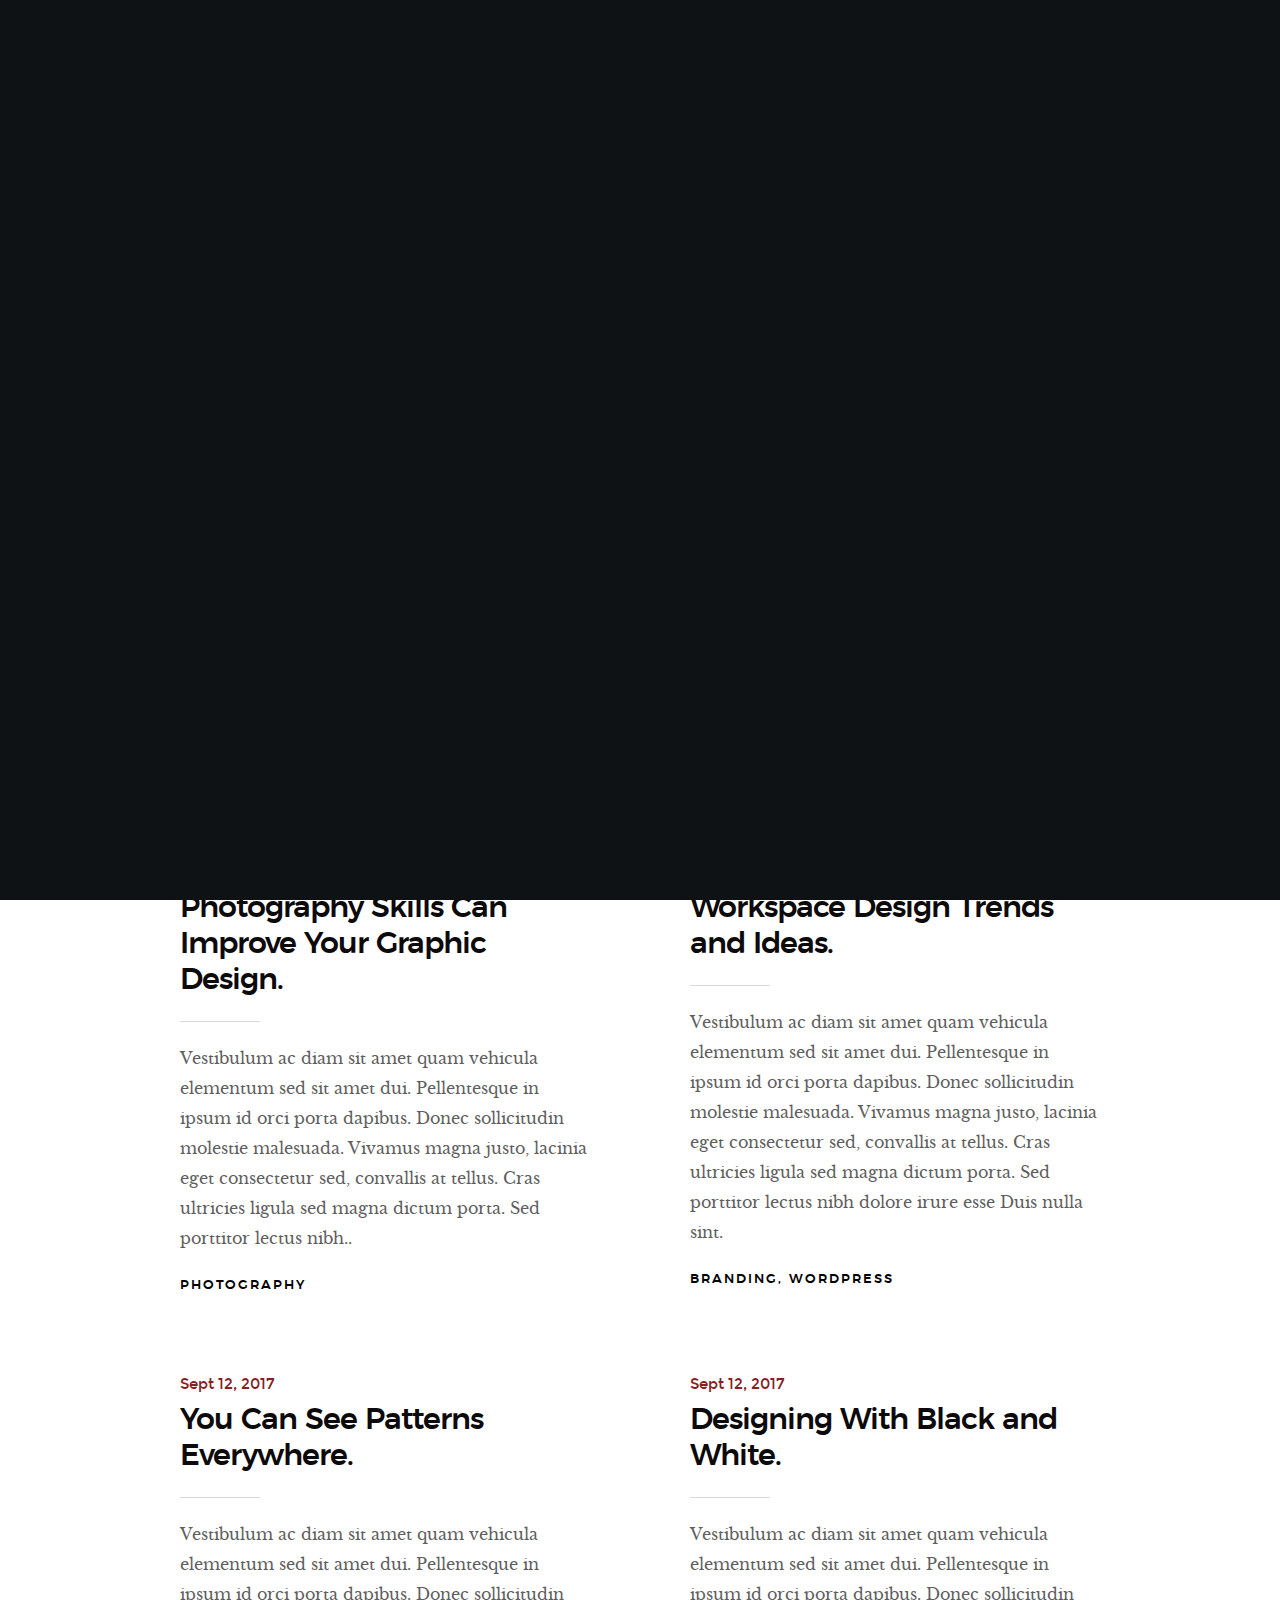
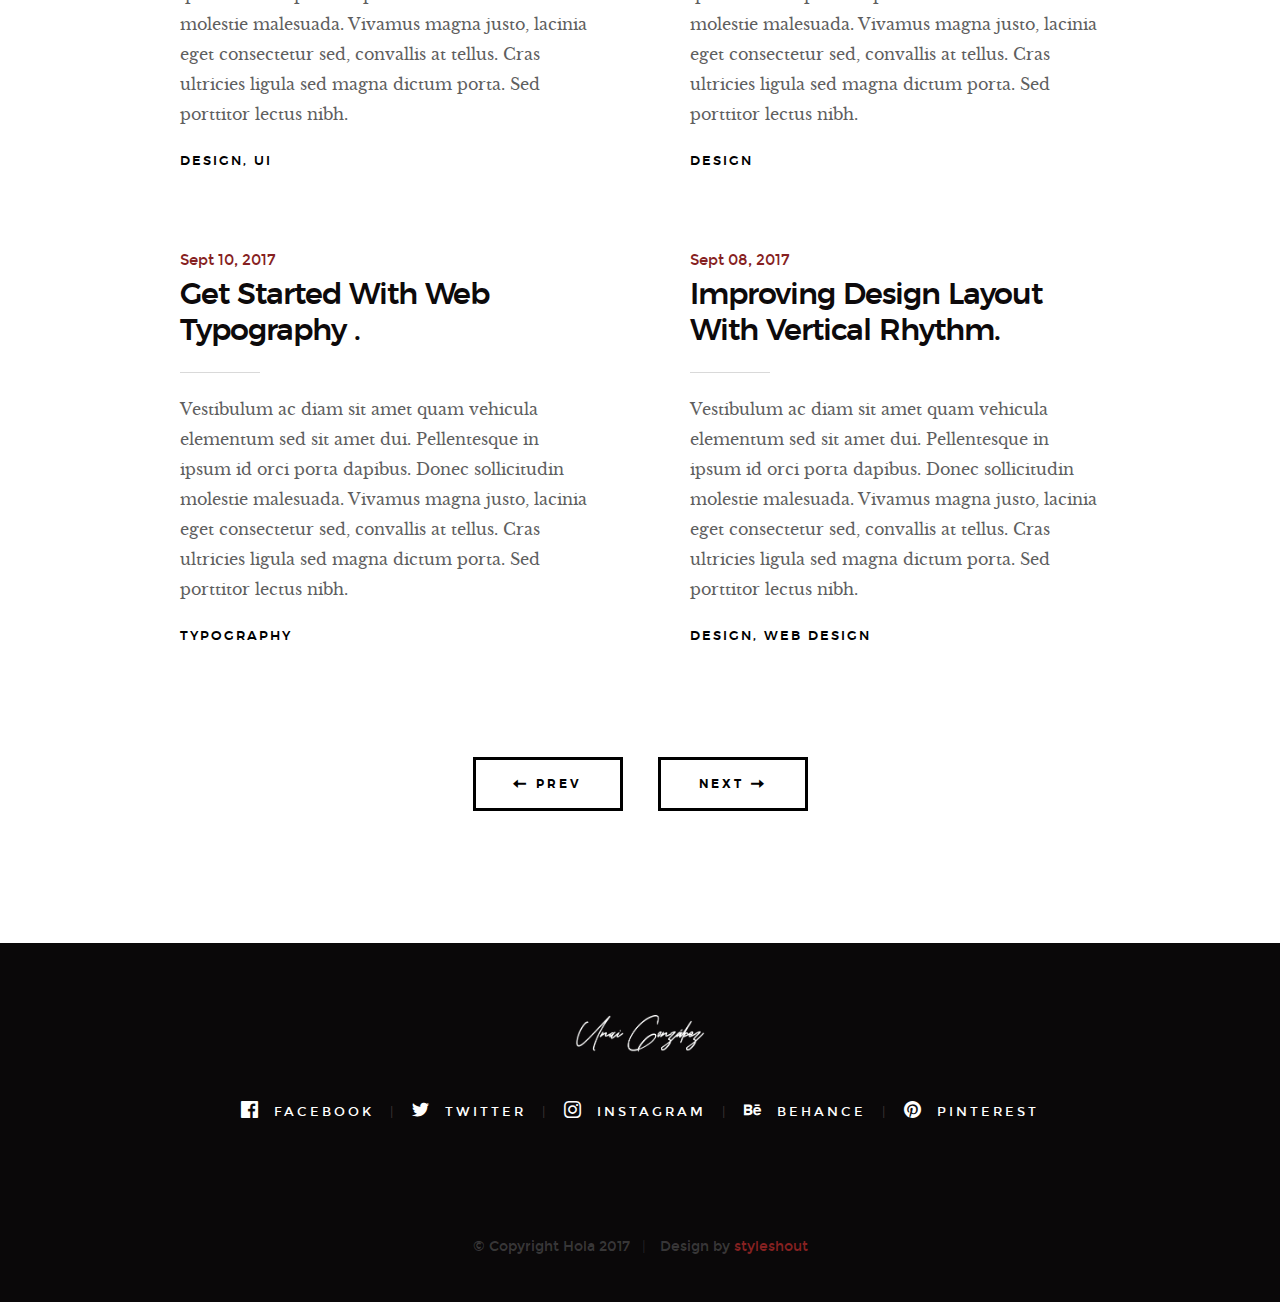
<file: blog.html>
<!DOCTYPE html>
<!--[if lt IE 9 ]><html class="no-js oldie" lang="en"> <![endif]-->
<!--[if IE 9 ]><html class="no-js oldie ie9" lang="en"> <![endif]-->
<!--[if (gte IE 9)|!(IE)]><!-->
<html class="no-js" lang="en">
<!--<![endif]-->

<head>

    <!--- basic page needs
    ================================================== -->
    <meta charset="utf-8">
    <title>Blog - Hola</title>
    <meta name="description" content="">
    <meta name="author" content="">

    <!-- mobile specific metas
    ================================================== -->
    <meta name="viewport" content="width=device-width, initial-scale=1">

    <!-- CSS
    ================================================== -->
    <link rel="stylesheet" href="css/base.css">
    <link rel="stylesheet" href="css/vendor.css">
    <link rel="stylesheet" href="css/main.css">

    <!-- script
    ================================================== -->
    <script src="js/modernizr.js"></script>
    <script src="js/pace.min.js"></script>

    <!-- favicons
    ================================================== -->
    <link rel="shortcut icon" href="favicon.ico" type="image/x-icon">
    <link rel="icon" href="favicon.ico" type="image/x-icon">

</head>


<body id="top">

    <!-- header
    ================================================== -->
    <header class="s-header">

        <div class="header-logo">
            <a class="site-logo" href="index.html"><img src="images/logo.png" alt="Homepage"></a>
        </div>

        <nav class="header-nav-wrap">
            <ul class="header-nav">
                <li><a href="index.html#home" title="home">Home</a></li>
                <li><a href="index.html#about" title="about">About</a></li>
                <li><a href="index.html#works" title="works">Works</a></li>
                <li class="current"><a href="blog.html" title="blog">Blog</a></li>
                <li><a href="index.html#contact" title="contact">Contact</a></li>	
            </ul>
        </nav>

        <a class="header-menu-toggle" href="#0"><span>Menu</span></a>

    </header> <!-- end s-header -->


    <!-- page header
    ================================================== -->
    <section class="page-header page-hero" style="background-image:url(images/blog/blog-bg-01.jpg)">

        <div class="row page-header__content">
            <article class="col-full">

                <div class="page-header__info">
                    <div class="page-header__cat">
                        <a href="#0">Branding</a><a href="#0">Design</a>
                    </div>
                    <div class="page-header__date">
                        Sept 16, 2017
                    </div>
                </div>
                
                <h1 class="page-header__title">
                    <a href="#0" title="">
                        The 10 Golden Rules of Clean Simple Design.
                    </a>
                </h1>
                <p>Pellentesque in ipsum id orci porta dapibus amet dui. Ad id deserunt ratione autem eius et minima ut et. Nihil sed quis velit aut enim aliquam. Quas non ad sint eveniet voluptatem est iure...</p>
                <p>
                    <a href="#0" class="btn btn--stroke page-header__btn">Read More</a>
                </p>
            </article>
        </div>

    </section> <!-- end page-header -->


    <!-- blog
    ================================================== -->
    <section class="blog-content-wrap">

        <div class="row blog-content">
            <div class="col-full">

                <div class="blog-list block-1-2 block-tab-full">

                    <article class="col-block">
                        
                        <div class="blog-date">
                            <a href="blog-single.html">Sept 15, 2017</a>
                        </div>  
                        
                        <h2 class="h01"><a href="blog-single.html">Photography Skills Can Improve Your Graphic Design.</a></h2>
                        <p>
                        Vestibulum ac diam sit amet quam vehicula elementum sed sit amet dui. Pellentesque in ipsum id orci porta dapibus. Donec sollicitudin molestie malesuada. Vivamus magna justo, lacinia eget consectetur sed, convallis at tellus. Cras ultricies ligula sed magna dictum porta. Sed porttitor lectus nibh..
                        </p>

                        <div class="blog-cat">
                            <a href="blog.html">Photography</a>
                        </div>

                    </article>

                    <article class="col-block">
                        
                        <div class="blog-date">
                            <a href="blog-single.html">Sept 14, 2017</a>
                        </div>

                        <h2 class="h01"><a href="blog-single.html">Workspace Design Trends and Ideas.</a></h2>
                        <p>
                        Vestibulum ac diam sit amet quam vehicula elementum sed sit amet dui. Pellentesque in ipsum id orci porta dapibus. Donec sollicitudin molestie malesuada. Vivamus magna justo, lacinia eget consectetur sed, convallis at tellus. Cras ultricies ligula sed magna dictum porta. Sed porttitor lectus nibh dolore irure esse Duis nulla sint.
                        </p>

                        <div class="blog-cat">
                            <a href="blog.html">Branding</a><a href="blog.html">Wordpress</a>
                        </div>
                    </article>

                    <article class="col-block">
                        
                        <div class="blog-date">
                            <a href="blog-single.html">Sept 12, 2017</a>
                        </div>    
                        <h2 class="h01"><a href="blog-single.html">You Can See Patterns Everywhere.</a></h2>
                        <p>
                        Vestibulum ac diam sit amet quam vehicula elementum sed sit amet dui. Pellentesque in ipsum id orci porta dapibus. Donec sollicitudin molestie malesuada. Vivamus magna justo, lacinia eget consectetur sed, convallis at tellus. Cras ultricies ligula sed magna dictum porta. Sed porttitor lectus nibh.
                        </p>

                        <div class="blog-cat">
                            <a href="blog.html">Design</a><a href="blog.html">UI</a>
                        </div>
                    </article>

                    <article class="col-block">
                        
                        <div class="blog-date">
                            <a href="blog-single.html">Sept 12, 2017</a>
                        </div>
                        <h2 class="h01"><a href="blog-single.html">Designing With Black and White.</a></h2>
                        <p>
                        Vestibulum ac diam sit amet quam vehicula elementum sed sit amet dui. Pellentesque in ipsum id orci porta dapibus. Donec sollicitudin molestie malesuada. Vivamus magna justo, lacinia eget consectetur sed, convallis at tellus. Cras ultricies ligula sed magna dictum porta. Sed porttitor lectus nibh.
                        </p>

                        <div class="blog-cat">
                            <a href="blog.html">Design</a>
                        </div>
                    </article>

                    <article class="col-block">
                        <div class="blog-date">
                            <a href="blog-single.html">Sept 10, 2017</a>
                        </div>
                        <h2 class="h01"><a href="blog-single.html">Get Started With Web Typography .</a></h2>
                        <p>
                        Vestibulum ac diam sit amet quam vehicula elementum sed sit amet dui. Pellentesque in ipsum id orci porta dapibus. Donec sollicitudin molestie malesuada. Vivamus magna justo, lacinia eget consectetur sed, convallis at tellus. Cras ultricies ligula sed magna dictum porta. Sed porttitor lectus nibh.
                        </p>

                        <div class="blog-cat">
                            <a href="blog.html">Typography</a>
                        </div>
                    </article>

                    <article class="col-block">
                        
                        <div class="blog-date">
                            <a href="blog-single.html">Sept 08, 2017</a>
                        </div>
                        <h2 class="h01"><a href="blog-single.html">Improving Design Layout With Vertical Rhythm.</a></h2>
                        <p>
                        Vestibulum ac diam sit amet quam vehicula elementum sed sit amet dui. Pellentesque in ipsum id orci porta dapibus. Donec sollicitudin molestie malesuada. Vivamus magna justo, lacinia eget consectetur sed, convallis at tellus. Cras ultricies ligula sed magna dictum porta. Sed porttitor lectus nibh.
                        </p>

                        <div class="blog-cat">
                            <a href="blog.html">Design</a><a href="#0">Web Design</a>
                        </div>
                    </article>

                </div> <!-- end blog-list -->

            </div> <!-- end col-full -->
        </div> <!-- end blog-content -->

        <div class="row blog-entries-nav">
            <div class="col-full">
                <a href="#0" class="btn btn--stroke">
                    <i class="im im-arrow-left"></i>
                    Prev
                </a>
                <a href="#0" class="btn btn--stroke">
                    Next
                    <i class="im im-arrow-right"></i>
                </a>
            </div>
        </div>

    </section> <!-- end blog-content-wrap -->


    <!-- footer
    ================================================== -->
    <footer>
        <div class="row">
            <div class="col-full">

                <div class="footer-logo">
                    <a class="footer-site-logo" href="#0"><img src="images/logo.png" alt="Homepage"></a>
                </div>

                <ul class="footer-social">
                    <li><a href="#0">
                        <i class="im im-facebook" aria-hidden="true"></i>
                        <span>Facebook</span>
                    </a></li>
                    <li><a href="#0">
                        <i class="im im-twitter" aria-hidden="true"></i>
                        <span>Twitter</span>
                    </a></li>
                    <li><a href="#0">
                        <i class="im im-instagram" aria-hidden="true"></i>
                        <span>Instagram</span>
                    </a></li>
                    <li><a href="#0">
                        <i class="im im-behance" aria-hidden="true"></i>
                        <span>Behance</span>
                    </a></li>
                    <li><a href="#0">
                        <i class="im im-pinterest" aria-hidden="true"></i>
                        <span>Pinterest</span>
                    </a></li>
                </ul>
                    
            </div>
        </div>

        <div class="row footer-bottom">

            <div class="col-twelve">
                <div class="copyright">
                    <span>© Copyright Hola 2017</span> 
                    <span>Design by <a href="https://www.styleshout.com/">styleshout</a></span>	
                </div>

                <div class="go-top">
                <a class="smoothscroll" title="Back to Top" href="#top"><i class="im im-arrow-up" aria-hidden="true"></i></a>
                </div>
            </div>

        </div> <!-- end footer-bottom -->

    </footer> <!-- end footer -->


    <div id="preloader"> 
        <div id="loader"></div>
    </div>


    <!-- Java Script
    ================================================== -->
    <script src="js/jquery-3.2.1.min.js"></script>
    <script src="js/plugins.js"></script>
    <script src="js/main.js"></script>

</body>

</html>
</file>
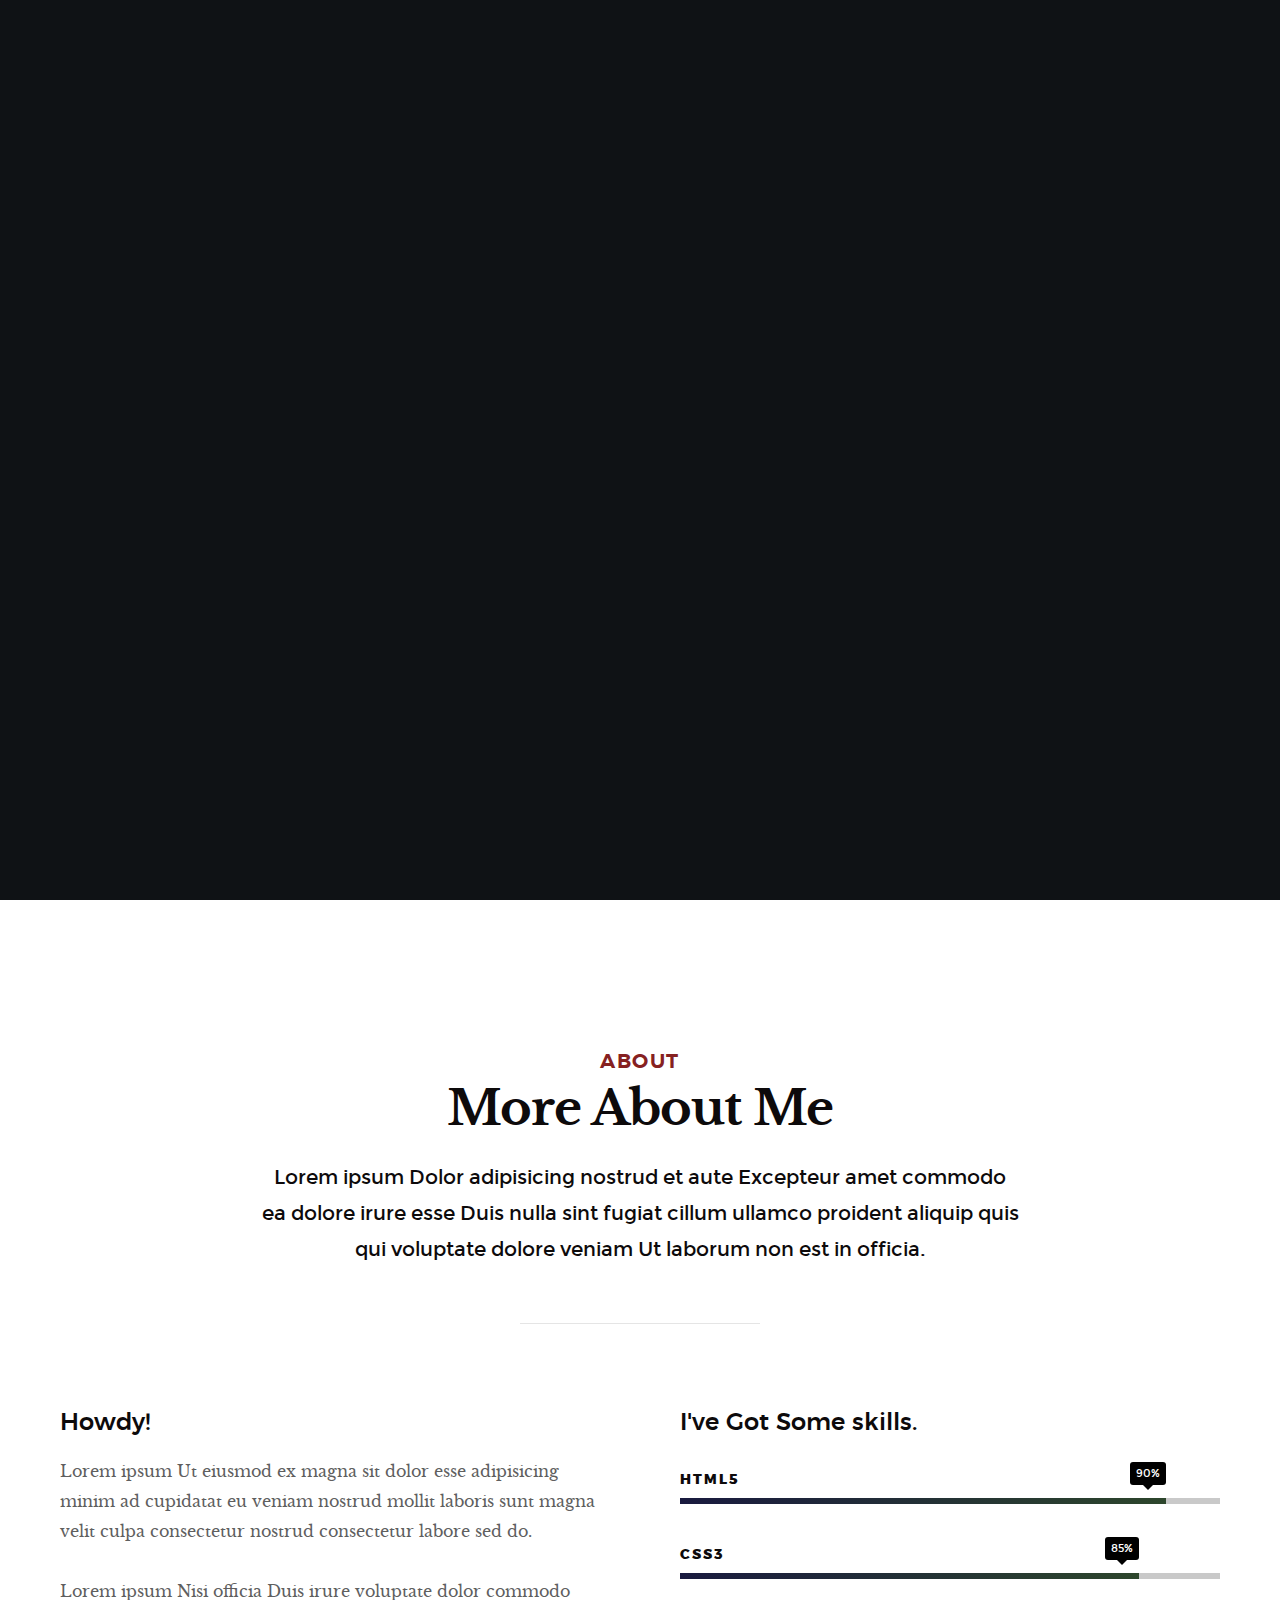
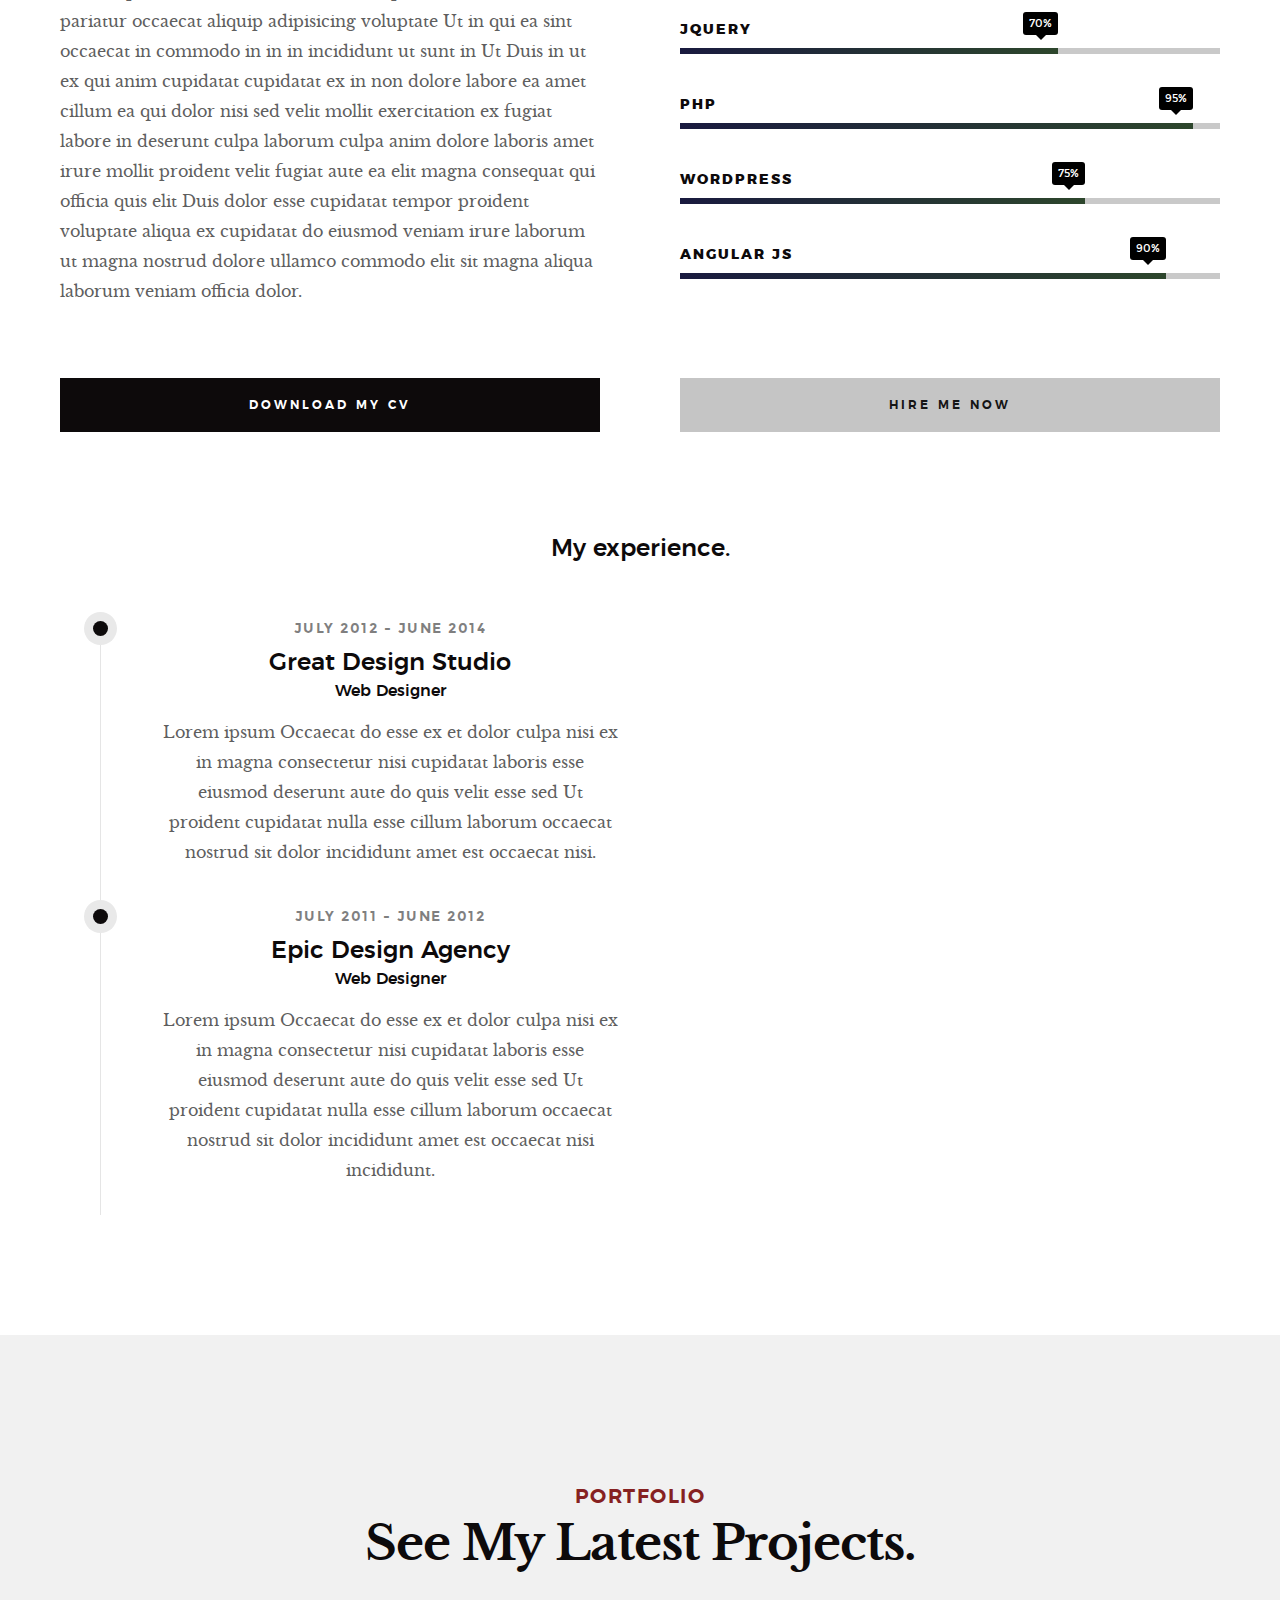
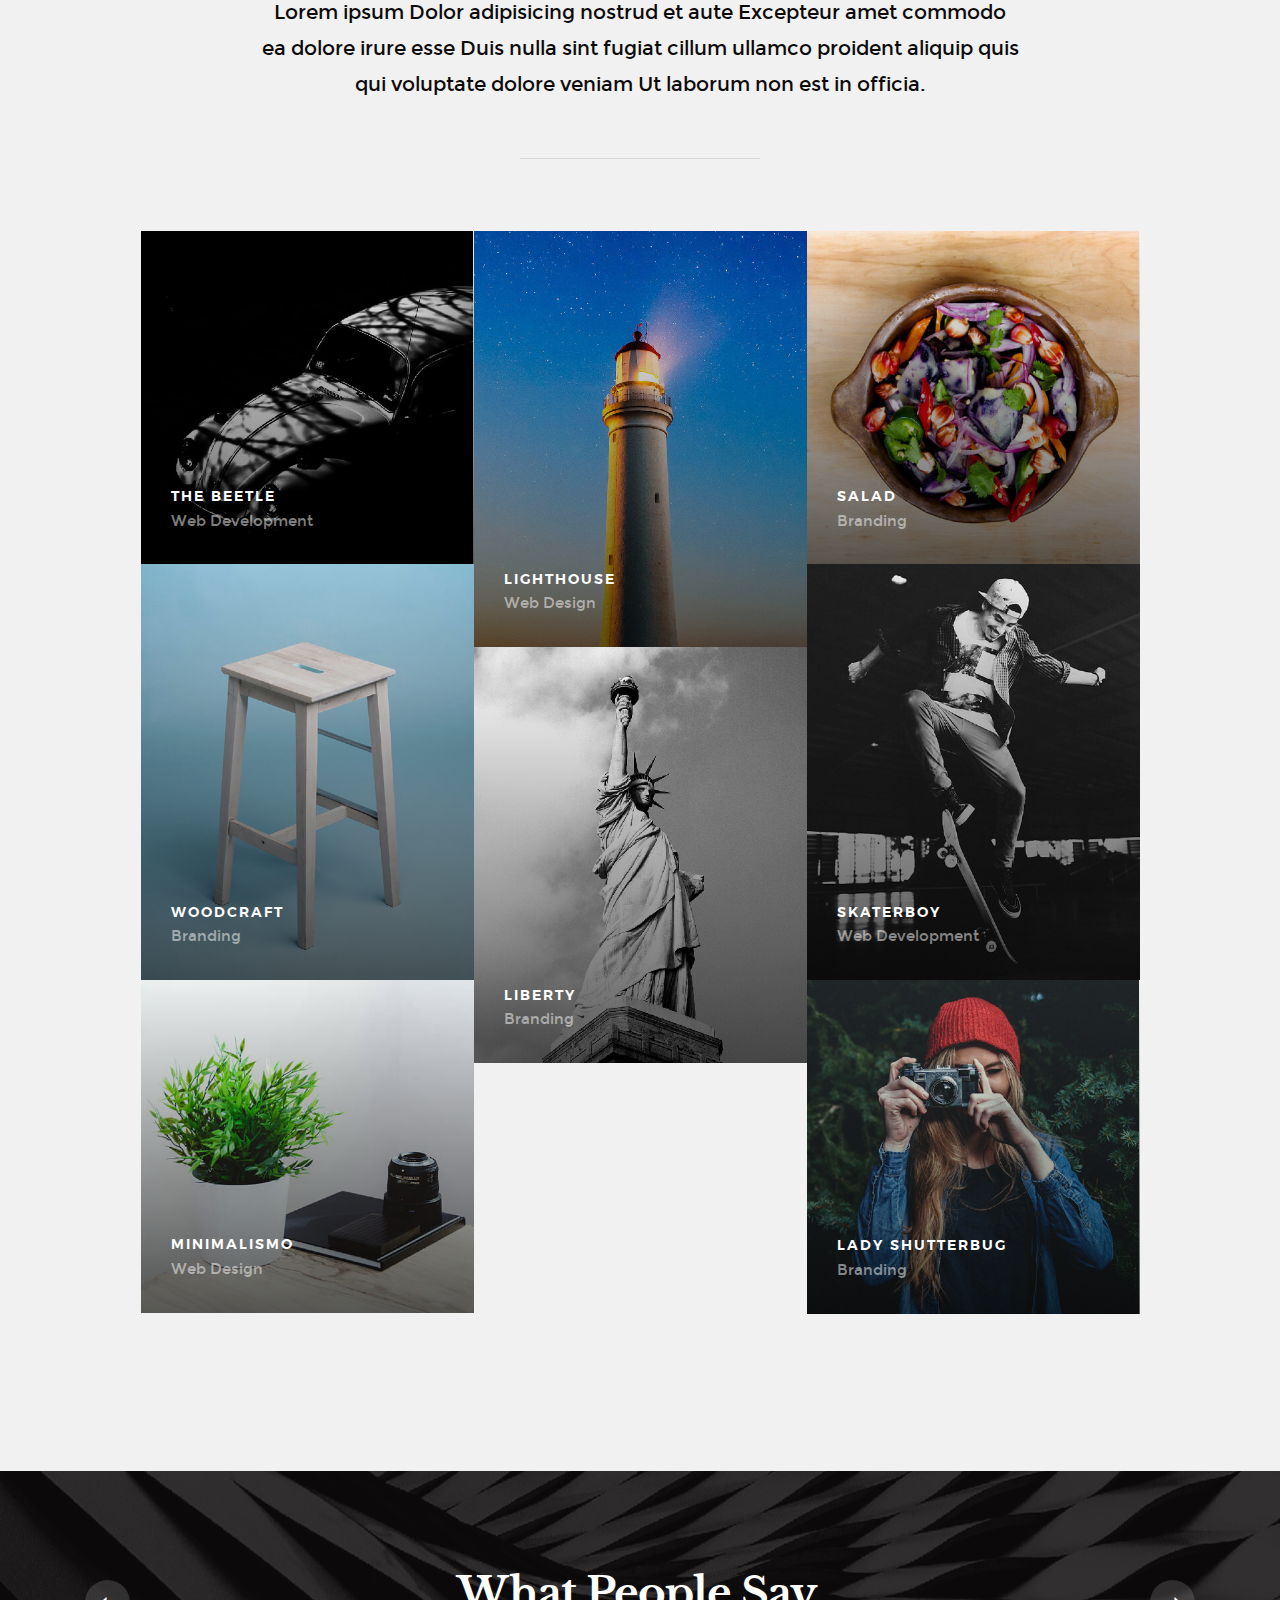
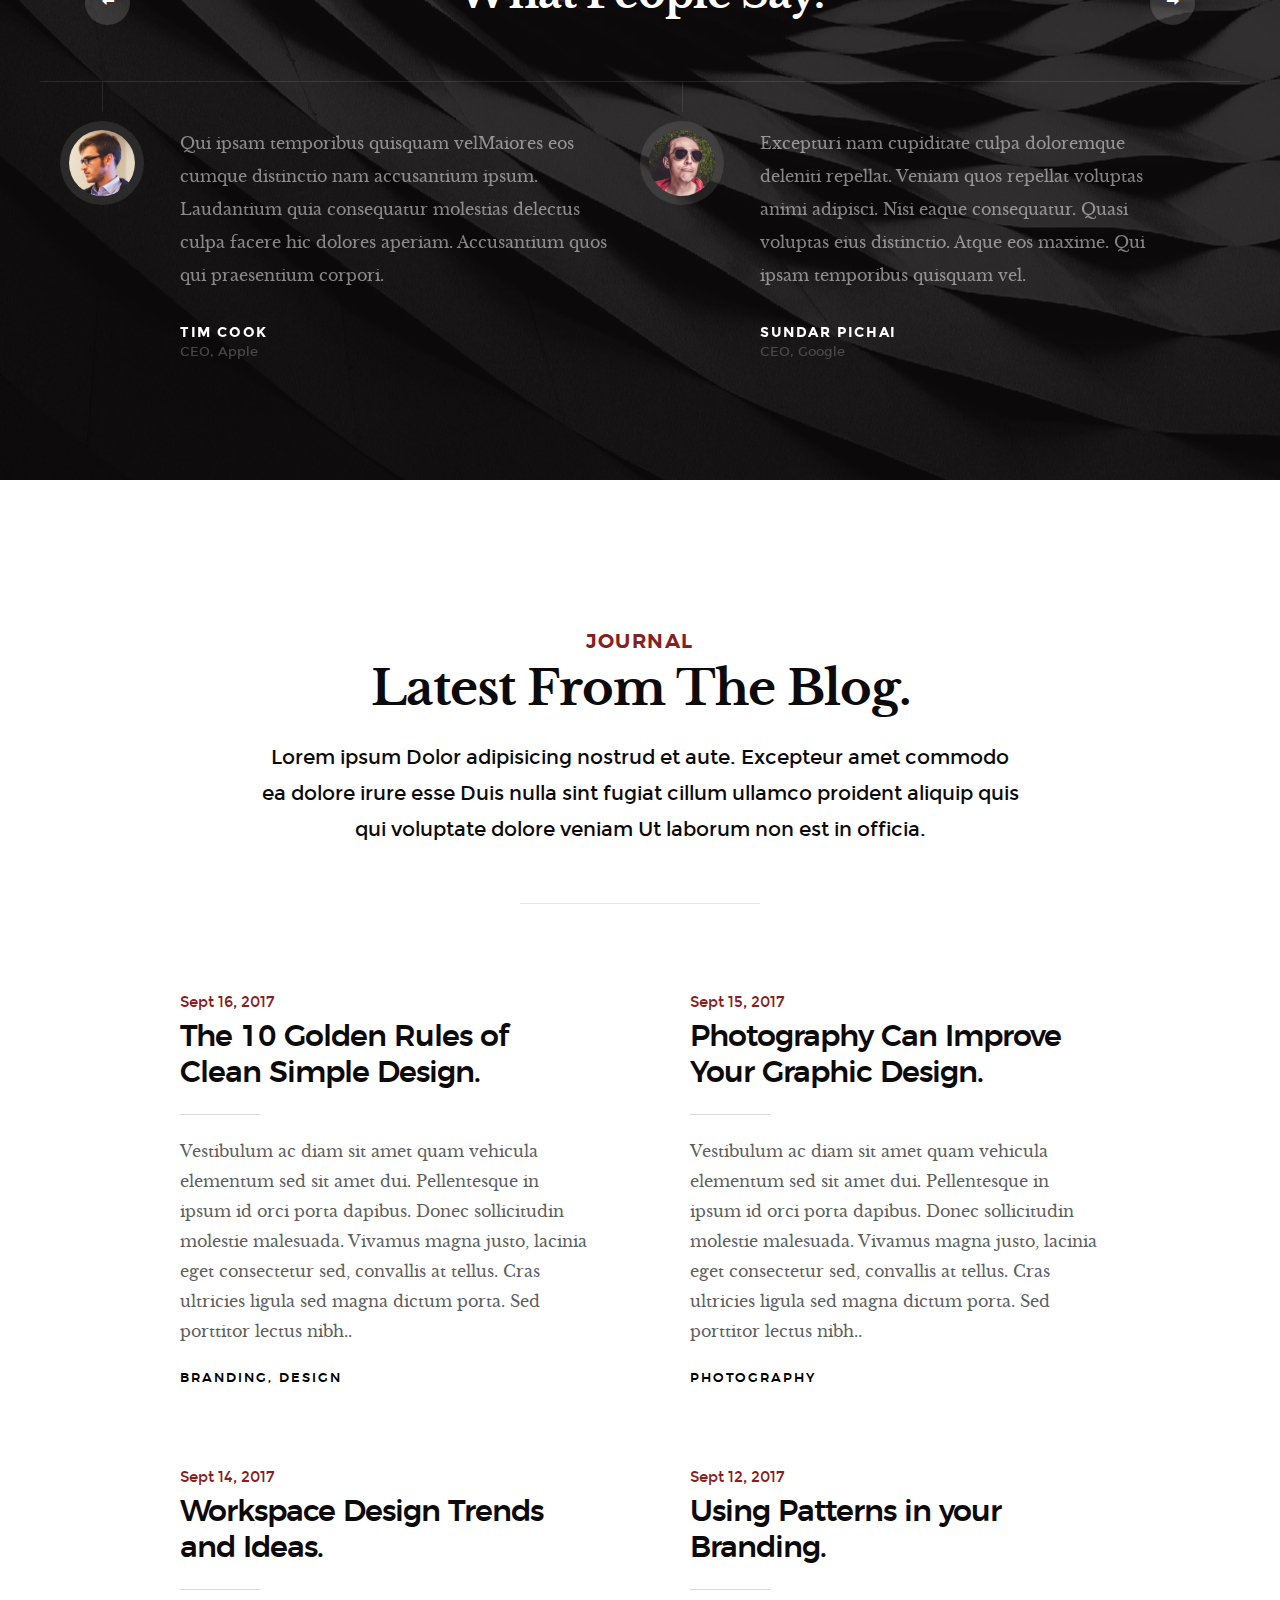
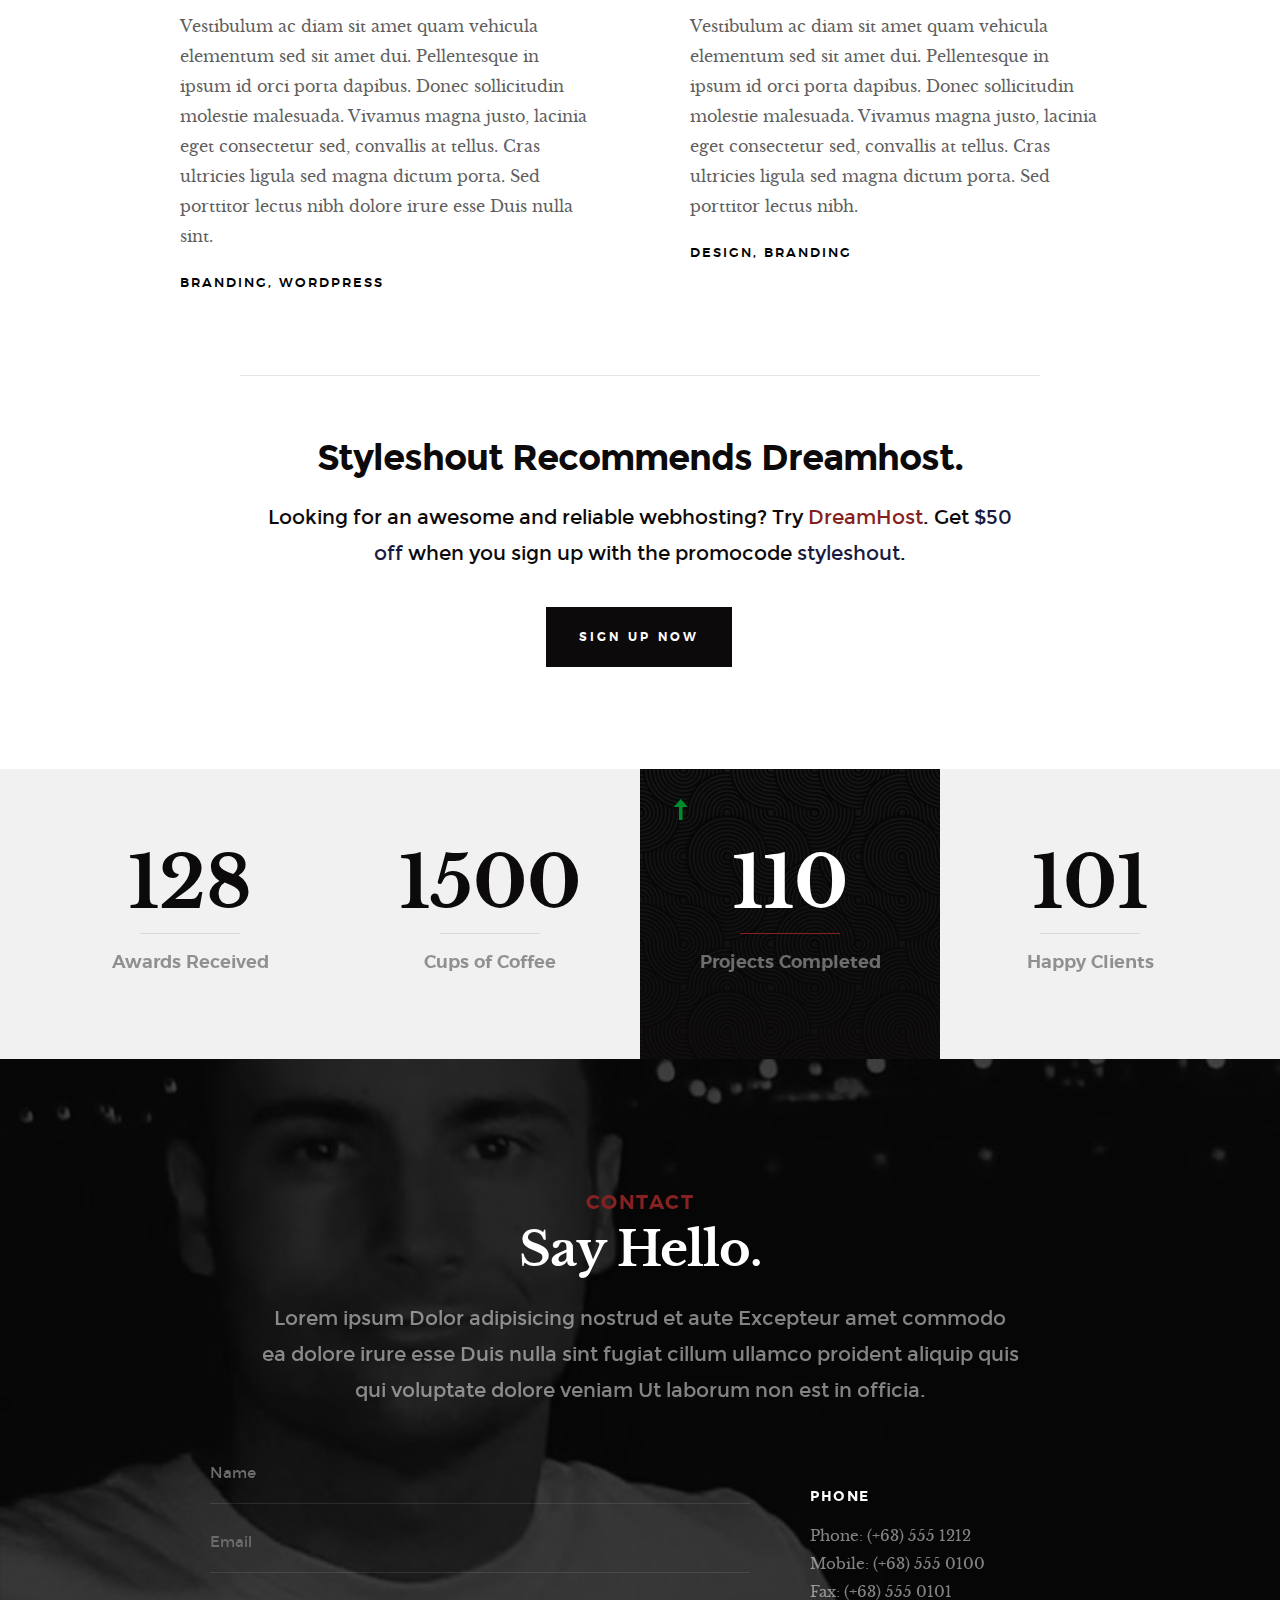
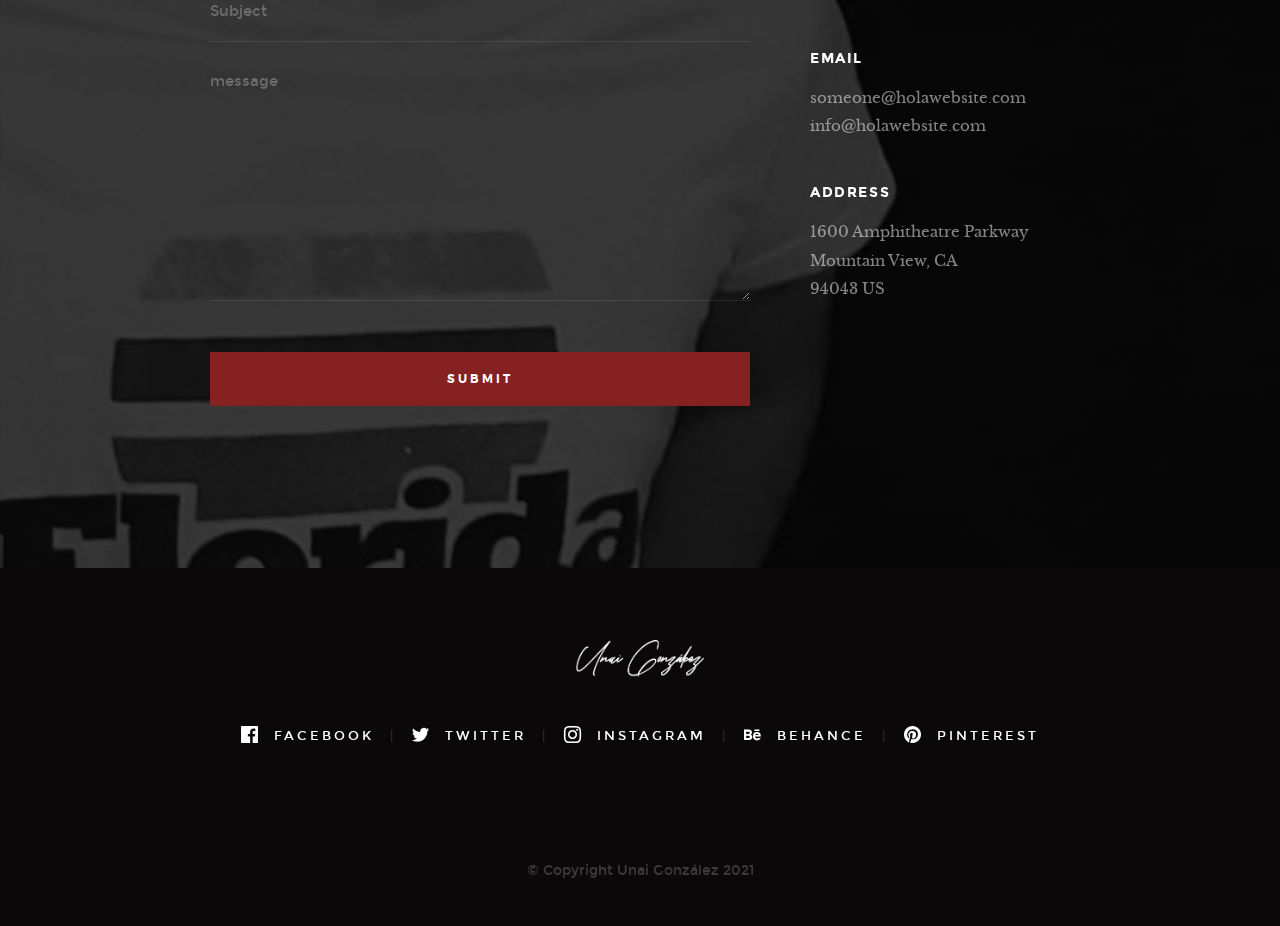
<file: es.html>
<!DOCTYPE html>
<html class="no-js" lang="en">
<head>

    <!--- basic page needs
    ================================================== -->
    <meta charset="utf-8">
    <title>Unai González🧍</title>
    <meta name="description" content="">
    <meta name="author" content="">

    <!-- mobile specific metas
    ================================================== -->
    <meta name="viewport" content="width=device-width, initial-scale=1">

    <!-- CSS
    ================================================== -->
    <link rel="stylesheet" href="css/base.css">
    <link rel="stylesheet" href="css/vendor.css">
    <link rel="stylesheet" href="css/main.css">

    <!-- script
    ================================================== -->
    <script src="js/modernizr.js"></script>
    <script src="js/pace.min.js"></script>

    <!-- favicons
    ================================================== -->
    <link rel="shortcut icon" href="favicon.ico" type="image/x-icon">
    <link rel="icon" href="favicon.ico" type="image/x-icon">

</head>

<body id="top">

    <!-- header
    ================================================== -->
    <header class="s-header">

        <div class="header-logo">
            <a class="site-logo" href="index.html"><img src="images/logo.png" alt="Homepage"></a>
        </div>

        <nav class="header-nav-wrap">
            <ul class="header-nav">
                <li class="current"><a class="smoothscroll"  href="#home" title="home">Home</a></li>
                <li><a class="smoothscroll"  href="#about" title="about">About</a></li>
                <li><a class="smoothscroll"  href="#works" title="works">Works</a></li>
                <li><a class="smoothscroll"  href="#blog" title="blog">Blog</a></li>
                <li><a class="smoothscroll"  href="#contact" title="contact">Contact</a></li>
                <li><a title="English" href=index.html ><img  width = "25" height = "5" src="images/banderaen.png"></a></li>
            </ul>
        </nav>

        <a class="header-menu-toggle" href="#0"><span>Menu</span></a>

    </header> <!-- end s-header -->


   <!-- home
   ================================================== -->
   <section id="home" class="s-home page-hero target-section" data-parallax="scroll" data-image-src="images/UnaiBG.png" data-natural-width=3000 data-natural-height=2000 data-position-y=center>
  
    <div id="particles-js"></div>
    <script src="js/particles.js"></script>
    <script>
        particlesJS.load('particles-js', 'particles.json',
        function(){
            console.log('particles.json loaded...')
        })
    </script>
        <div class="overlay"></div>
        <div class="shadow-overlay"></div>
        <div class="home-content">

            <div class="row home-content__main">

                <h3>Hi there!</h3>

                <h1>
                    Soy Unai González. <br>
                    Un diseñador gráfico <br>
                    y modelador 3D en Cáceres.
                </h1>

                <div class="home-content__buttons">
                    <a href="#works" class="smoothscroll btn btn--stroke">
                        Latest Projects
                    </a>
                    <a href="#about" class="smoothscroll btn btn--stroke">
                        More About Me
                    </a>
                </div>

                <div class="home-content__scroll">
                    <a href="#about" class="scroll-link smoothscroll">
                        <span>Scroll Down</span>
                    </a>
                </div>

            </div>
        </div>
        </div> <!-- end home-content -->

        <ul class="home-social">
            <li>
                <a href="https://github.com/unaiitxuu"><i class="im im-github" aria-hidden="false"></i><span>GitHub</span></a>
            </li>
            <li>
                <a href="https://twitter.com/unaiitxuu"><i class="im im-twitter" aria-hidden="true"></i><span>Twiiter</span></a>
            </li>
            <li>
                <a href="https://www.instagram.com/unaiitxuu"><i class="im im-instagram" aria-hidden="true"></i><span>Instagram</span></a>
            </li>
    
        </ul> 
        <!-- end home-social -->

    </section> <!-- end s-home -->


    <!-- about
    ================================================== -->
    <section id="about" class="s-about target-section">
        
        <div class="row narrow section-intro has-bottom-sep">
            <div class="col-full text-center">
                <h3>About</h3>
                <h1>More About Me</h1>
                <p class="lead">Lorem ipsum Dolor adipisicing nostrud et aute Excepteur amet commodo ea dolore irure esse Duis nulla sint fugiat cillum ullamco proident aliquip quis qui voluptate dolore veniam Ut laborum non est in officia.</p>
            </div>
        </div>

        <div class="row about-content">

            <div class="col-six tab-full left">
                <h3>Howdy!</h3>

                <p>Lorem ipsum Ut eiusmod ex magna sit dolor esse adipisicing minim ad cupidatat eu veniam nostrud mollit laboris sunt magna velit culpa consectetur nostrud consectetur labore sed do.</p>

                <p>
                Lorem ipsum Nisi officia Duis irure voluptate dolor commodo pariatur occaecat aliquip adipisicing voluptate Ut in qui ea sint occaecat in commodo in in in incididunt ut sunt in Ut Duis in ut ex qui anim cupidatat cupidatat ex in non dolore labore ea amet cillum ea qui dolor nisi sed velit mollit exercitation ex fugiat labore in deserunt culpa laborum culpa anim dolore laboris amet irure mollit proident velit fugiat aute ea elit magna consequat qui officia quis elit Duis dolor esse cupidatat tempor proident voluptate aliqua ex cupidatat do eiusmod veniam irure laborum ut magna nostrud dolore ullamco commodo elit sit magna aliqua laborum veniam officia dolor.	
                </p>
            </div>

            <div class="col-six tab-full right">
                <h3>I've Got Some skills.</h3>

                <ul class="skill-bars">
                    <li>
                    <div class="progress percent90"><span>90%</span></div>
                    <strong>HTML5</strong>
                    </li>
                    <li>
                    <div class="progress percent85"><span>85%</span></div>
                    <strong>CSS3</strong>
                    </li>
                    <li>
                    <div class="progress percent70"><span>70%</span></div>
                    <strong>JQuery</strong>
                    </li>
                    <li>
                    <div class="progress percent95"><span>95%</span></div>
                    <strong>PHP</strong>
                    </li>
                    <li>
                    <div class="progress percent75"><span>75%</span></div>
                    <strong>Wordpress</strong>
                    </li>   
                    <li>
                    <div class="progress percent90"><span>90%</span></div>
                    <strong>Angular JS</strong>
                    </li>   
                </ul>
            </div>

        </div> <!-- end about-content -->

        <div class="row about-content about-content--buttons">

            <div class="col-six tab-full left">
                <a href="#0" class="btn btn--primary full-width">Download My CV</a>
            </div>
            <div class="col-six tab-full right">
                <a href="#0" class="btn full-width">Hire Me Now</a>
            </div>

        </div> <!-- end about-content buttons -->

        <div class="row about-content about-content--timeline">

            <div class="col-full text-center">
                <h3>My experience.</h3>
            </div>

            <div class="col-six tab-full center">
                <div hidden class="timeline">

                    <div class="timeline__block">
                        <div class="timeline__bullet"></div>
                        <div class="timeline__header">
                            <p class="timeline__timeframe">July 2015 - Present</p>
                            <h3>Awesome Studio</h3>
                            <h5>Lead Designer</h5>
                        </div>
                        <div class="timeline__desc">
                            <p>Lorem ipsum Occaecat do esse ex et dolor culpa nisi ex in magna consectetur nisi cupidatat laboris esse eiusmod deserunt aute do quis velit esse sed Ut proident cupidatat nulla esse cillum laborum occaecat nostrud sit dolor incididunt amet est occaecat nisi.</p>
                        </div>
                    </div> <!-- end timeline__block -->

                   <div class="timeline__block">
                    <div class="timeline__bullet"></div>
                        <div class="timeline__header">
                            <p class="timeline__timeframe">July 2014 - June 2015</p>
                            <h3>Super Cool Agency</h3>
                            <h5>Front-end Developer</h5>
                        </div>
                        <div class="timeline__desc">	
                            <p>Lorem ipsum Occaecat do esse ex et dolor culpa nisi ex in magna consectetur nisi cupidatat laboris esse eiusmod deserunt aute do quis velit esse sed Ut proident cupidatat nulla esse cillum laborum occaecat nostrud sit dolor incididunt amet est occaecat nisi incididunt.</p>
                        </div>
                    </div> 

                </div> <!-- end timeline -->
            </div> <!-- end left -->

            <div class="col-six tab-full right">
                <div class="timeline">

                    <div class="timeline__block">
                        <div class="timeline__bullet"></div>
                        <div class="timeline__header">
                            <p class="timeline__timeframe">July 2012 - June 2014</p>
                            <h3>Great Design Studio</h3>
                            <h5>Web Designer</h5>
                        </div>
                        <div class="timeline__desc">
                            <p>Lorem ipsum Occaecat do esse ex et dolor culpa nisi ex in magna consectetur nisi cupidatat laboris esse eiusmod deserunt aute do quis velit esse sed Ut proident cupidatat nulla esse cillum laborum occaecat nostrud sit dolor incididunt amet est occaecat nisi.</p>
                        </div>
                    </div> <!-- end timeline__block -->

                    <div class="timeline__block">
                        <div class="timeline__bullet"></div>
                        <div class="timeline__header">
                            <p class="timeline__timeframe">July 2011 - June 2012</p>
                            <h3>Epic Design Agency</h3>
                            <h5>Web Designer</h5>
                        </div>
                        <div class="timeline__desc">
                            <p>Lorem ipsum Occaecat do esse ex et dolor culpa nisi ex in magna consectetur nisi cupidatat laboris esse eiusmod deserunt aute do quis velit esse sed Ut proident cupidatat nulla esse cillum laborum occaecat nostrud sit dolor incididunt amet est occaecat nisi incididunt.</p>
                        </div>
                    </div> <!-- end timeline__block -->

                </div> <!-- end timeline -->
            </div> <!-- end right -->

        </div> <!-- end about-content timeline -->

    </section> <!-- end about -->
    

    <!-- works
    ================================================== -->
    <section id="works" class="s-works target-section">

        <div class="row narrow section-intro has-bottom-sep">
            <div class="col-full">
                <h3>Portfolio</h3>
                <h1>See My Latest Projects.</h1>
                
                <p class="lead">Lorem ipsum Dolor adipisicing nostrud et aute Excepteur amet commodo ea dolore irure esse Duis nulla sint fugiat cillum ullamco proident aliquip quis qui voluptate dolore veniam Ut laborum non est in officia.</p>
            </div>
        </div>

        <div class="row masonry-wrap">
            <div class="masonry">

                <div class="masonry__brick">
                    <div class="item-folio">

                        <div class="item-folio__thumb">
                            <a href="images/portfolio/gallery/g-beetle.jpg" class="thumb-link" title="The Beetle Car" data-size="1050x700">
                                <img src="images/portfolio/beetle.jpg" 
                                     srcset="images/portfolio/beetle.jpg 1x, images/portfolio/beetle@2x.jpg 2x" alt="">
                                <span class="shadow-overlay"></span>
                            </a>
                        </div>

                        <div class="item-folio__text">
                            <h3 class="item-folio__title">
                                The Beetle
                            </h3>
                            <p class="item-folio__cat">
                                Web Development
                            </p>
                        </div>

                        <a href="https://www.behance.net/" class="item-folio__project-link" title="Project link">
                            <i class="im im-link"></i>
                        </a>

                        <div class="item-folio__caption">
                            <p>Vero molestiae sed aut natus excepturi. Et tempora numquam. Temporibus iusto quo.Unde dolorem corrupti neque nisi.</p>
                        </div>

                    </div> <!-- end item-folio -->
                </div> <!-- end masonry__brick -->

                <div class="masonry__brick">
                    <div class="item-folio">

                        <div class="item-folio__thumb">
                            <a href="images/portfolio/gallery/g-lighthouse.jpg" class="thumb-link" title="Lighthouse" data-size="1050x700">
                                <img src="images/portfolio/lighthouse.jpg" 
                                     srcset="images/portfolio/lighthouse.jpg 1x, images/portfolio/lighthouse@2x.jpg 2x" alt="">
                                <span class="shadow-overlay"></span>
                            </a>
                        </div>

                        <div class="item-folio__text">
                            <h3 class="item-folio__title">
                                Lighthouse
                            </h3>
                            <p class="item-folio__cat">
                                Web Design
                            </p>
                        </div>

                        <a href="https://www.behance.net/" class="item-folio__project-link" title="Project link">
                            <i class="im im-link"></i>
                        </a>

                        <div class="item-folio__caption">
                            <p>Vero molestiae sed aut natus excepturi. Et tempora numquam. Temporibus iusto quo.Unde dolorem corrupti neque nisi.</p>
                        </div>

                    </div> <!-- end item-folio -->
                </div> <!-- end masonry__brick -->

                <div class="masonry__brick">
                    <div class="item-folio">

                        <div class="item-folio__thumb">
                            <a href="images/portfolio/gallery/g-salad.jpg" class="thumb-link" data-size="1050x700">
                                <img src="images/portfolio/salad.jpg" 
                                     srcset="images/portfolio/salad.jpg 1x, images/portfolio/salad@2x.jpg 2x" alt="">
                                <span class="shadow-overlay"></span>
                            </a>
                        </div>

                        <div class="item-folio__text">
                            <h3 class="item-folio__title">
                                Salad
                            </h3>
                            <p class="item-folio__cat">
                                Branding
                            </p>
                        </div>

                        <a href="https://www.behance.net/" class="item-folio__project-link" title="Project link">
                            <i class="im im-link"></i>
                        </a>

                        <span class="item-folio__caption">
                            <p>Vero molestiae sed aut natus excepturi. Et tempora numquam. Temporibus iusto quo.Unde dolorem corrupti neque nisi.</p>
                        </span>

                    </div> <!-- end item-folio -->
                </div> <!-- end masonry__brick -->

                <div class="masonry__brick">
                    <div class="item-folio">

                        <div class="item-folio__thumb">
                            <a href="images/portfolio/gallery/g-woodcraft.jpg" class="thumb-link" data-size="1050x700">
                                <img src="images/portfolio/woodcraft.jpg"
                                     srcset="images/portfolio/woodcraft.jpg 1x, images/portfolio/woodcraft@2x.jpg 2x" alt="">
                                <span class="shadow-overlay"></span>
                            </a>
                        </div>

                        <div class="item-folio__text">
                            <h3 class="item-folio__title">
                                Woodcraft
                            </h3>
                            <p class="item-folio__cat">
                                Branding
                            </p>
                        </div>

                        <a href="https://www.behance.net/" class="item-folio__project-link" title="Project link">
                            <i class="im im-link"></i>
                        </a>

                        <span class="item-folio__caption">
                            <p>Vero molestiae sed aut natus excepturi. Et tempora numquam. Temporibus iusto quo.Unde dolorem corrupti neque nisi.</p>
                        </span>

                    </div> <!-- end item-folio -->
                </div> <!-- end masonry__brick -->

                <div class="masonry__brick">
                    <div class="item-folio">

                        <div class="item-folio__thumb">
                            <a href="images/portfolio/gallery/g-skaterboy.jpg" class="thumb-link" data-size="1050x700">
                                <img src="images/portfolio/skaterboy.jpg"
                                     srcset="images/portfolio/skaterboy.jpg 1x, images/portfolio/skaterboy@2x.jpg 2x" alt="">
                                <span class="shadow-overlay"></span>
                            </a>
                        </div>

                        <div class="item-folio__text">
                            <h3 class="item-folio__title">
                                Skaterboy
                            </h3>
                            <p class="item-folio__cat">
                                Web Development
                            </p>
                        </div>

                        <a href="https://www.behance.net/" class="item-folio__project-link" title="Project link">
                            <i class="im im-link"></i>
                        </a>

                        <span class="item-folio__caption">
                            <p>Vero molestiae sed aut natus excepturi. Et tempora numquam. Temporibus iusto quo.Unde dolorem corrupti neque nisi.</p>
                        </span>

                    </div> <!-- end item-folio -->
                </div> <!-- end masonry__brick -->

                <div class="masonry__brick">
                    <div class="item-folio">

                        <div class="item-folio__thumb">
                            <a href="images/portfolio/gallery/g-liberty.jpg" class="thumb-link" data-size="1050x700">
                                <img src="images/portfolio/liberty.jpg"
                                     srcset="images/portfolio/liberty.jpg 1x, images/portfolio/liberty@2x.jpg 2x" alt="">
                                <span class="shadow-overlay"></span>
                            </a>
                        </div>

                        <div class="item-folio__text">
                            <h3 class="item-folio__title">
                                Liberty
                            </h3>
                            <p class="item-folio__cat">
                                Branding
                            </p>
                        </div>

                        <a href="https://www.behance.net/" class="item-folio__project-link" title="Project link">
                            <i class="im im-link"></i>
                        </a>

                        <span class="item-folio__caption">
                            <p>Vero molestiae sed aut natus excepturi. Et tempora numquam. Temporibus iusto quo.Unde dolorem corrupti neque nisi.</p>
                        </span>

                    </div> <!-- end item-folio -->
                </div> <!-- end masonry__brick -->

                <div class="masonry__brick">
                    <div class="item-folio">

                        <div class="item-folio__thumb">
                            <a href="images/portfolio/gallery/g-minimalismo.jpg" class="thumb-link" data-size="1050x700">
                                <img src="images/portfolio/minimalismo.jpg"
                                     srcset="images/portfolio/minimalismo.jpg 1x, images/portfolio/minimalismo@2x.jpg 2x" alt="">
                                <span class="shadow-overlay"></span>
                            </a>
                        </div>

                        <div class="item-folio__text">
                            <h3 class="item-folio__title">
                                Minimalismo
                            </h3>
                            <p class="item-folio__cat">
                                Web Design
                            </p>
                        </div>

                        <a href="https://www.behance.net/" class="item-folio__project-link" title="Project link">
                            <i class="im im-link"></i>
                        </a>

                        <span class="item-folio__caption">
                            <p>Vero molestiae sed aut natus excepturi. Et tempora numquam. Temporibus iusto quo.Unde dolorem corrupti neque nisi.</p>
                        </span>

                    </div> <!-- end item-folio -->
                </div> <!-- end masonry__brick -->

                <div class="masonry__brick">
                    <div class="item-folio">

                        <div class="item-folio__thumb">
                            <a href="images/portfolio/gallery/g-shutterbug.jpg" class="thumb-link" data-size="1050x700">
                                <img src="images/portfolio/shutterbug.jpg"
                                     srcset="images/portfolio/shutterbug.jpg 1x, images/portfolio/shutterbug@2x.jpg 2x" alt="">
                                <span class="shadow-overlay"></span>
                            </a>
                        </div>

                        <div class="item-folio__text">
                            <h3 class="item-folio__title">
                                Lady Shutterbug
                            </h3>
                            <p class="item-folio__cat">
                                Branding
                            </p>
                        </div>

                        <a href="https://www.behance.net/" class="item-folio__project-link" title="Project link">
                            <i class="im im-link"></i>
                        </a>

                        <span class="item-folio__caption">
                            <p>Vero molestiae sed aut natus excepturi. Et tempora numquam. Temporibus iusto quo.Unde dolorem corrupti neque nisi.</p>
                        </span>

                    </div> <!-- end item-folio -->
                </div> <!-- end masonry__brick -->

            </div>
        </div> <!-- end masonry -->

    </section> <!-- end works -->



    <!-- testimonials
    ================================================== -->
    <div class="s-testimonials">

        <div class="overlay"></div>

        <div class="row testimonials-header">
            <div class="col-full">
                <h1 class="h02">What People Say.</h1>
            </div>
        </div>

        <div class="row testimonials">

            <div class="col-full testimonials__slider">

                <div class="testimonials__slide">
                    <img src="images/avatars/user-01.jpg" alt="Author image" class="testimonials__avatar">
                    <p>Qui ipsam temporibus quisquam velMaiores eos cumque distinctio nam accusantium ipsum. 
                    Laudantium quia consequatur molestias delectus culpa facere hic dolores aperiam. Accusantium quos qui praesentium corpori.</p>
                    <div class="testimonials__author h06">
                        Tim Cook
                        <span>CEO, Apple</span>
                    </div>
                </div>

                <div class="testimonials__slide">
                    <img src="images/avatars/user-05.jpg" alt="Author image" class="testimonials__avatar">
                    <p>Excepturi nam cupiditate culpa doloremque deleniti repellat. Veniam quos repellat voluptas animi adipisci.
                    Nisi eaque consequatur. Quasi voluptas eius distinctio. Atque eos maxime. Qui ipsam temporibus quisquam vel.</p>
                    <div class="testimonials__author h06">
                        Sundar Pichai
                        <span>CEO, Google</span>
                    </div>
                </div>

                <div class="testimonials__slide">
                    <img src="images/avatars/user-02.jpg" alt="Author image" class="testimonials__avatar">
                    <p>Repellat dignissimos libero. Qui sed at corrupti expedita voluptas odit. Nihil ea quia nesciunt. Ducimus aut sed ipsam.  
                    Autem eaque officia cum exercitationem sunt voluptatum accusamus. Quasi voluptas eius distinctio.</p>
                    <div class="testimonials__author h06">
                        Satya Nadella
                        <span>CEO, Microsoft</span>
                    </div>
                </div>
                
            </div> <!-- end testimonials__slider -->

        </div> <!-- end testimonials -->

    </div> <!-- end s-testimonials -->


    <!-- blog
    ================================================== -->
    <section id="blog" class="s-blog target-section">

        <div class="row narrow section-intro has-bottom-sep">
            <div class="col-full">
                <h3>Journal</h3>
                <h1>Latest From The Blog.</h1>
                <p class="lead">Lorem ipsum Dolor adipisicing nostrud et aute. 
                Excepteur amet commodo ea dolore irure esse Duis nulla sint fugiat cillum 
                ullamco proident aliquip quis qui voluptate dolore veniam Ut laborum non est in officia.</p>
            </div>
        </div>

        <div class="row blog-content">
            <div class="col-full">

                <div class="blog-list block-1-2 block-tab-full">
                    <article class="col-block">
                                
                        <div class="blog-date">
                            <a href="blog-single.html">Sept 16, 2017</a>
                        </div>  
                        
                        <h2 class="h01"><a href="blog-single.html">The 10 Golden Rules of Clean Simple Design.</a></h2>
                        <p>
                        Vestibulum ac diam sit amet quam vehicula elementum sed sit amet dui. Pellentesque in ipsum id orci porta dapibus. Donec sollicitudin molestie malesuada. Vivamus magna justo, lacinia eget consectetur sed, convallis at tellus. Cras ultricies ligula sed magna dictum porta. Sed porttitor lectus nibh..
                        </p>

                        <div class="blog-cat">
                                <a href="blog.html">Branding</a><a href="blog.html">Design</a>
                        </div>

                        
                    </article>
                    <article class="col-block">
                                
                        <div class="blog-date">
                            <a href="blog-single.html">Sept 15, 2017</a>
                        </div>  
                        
                        <h2 class="h01"><a href="blog-single.html">Photography Can Improve Your Graphic Design.</a></h2>
                        <p>
                        Vestibulum ac diam sit amet quam vehicula elementum sed sit amet dui. Pellentesque in ipsum id orci porta dapibus. Donec sollicitudin molestie malesuada. Vivamus magna justo, lacinia eget consectetur sed, convallis at tellus. Cras ultricies ligula sed magna dictum porta. Sed porttitor lectus nibh..
                        </p>

                        <div class="blog-cat">
                            <a href="blog.html">Photography</a>
                        </div>

                        
                    </article>
                    <article class="col-block">
                        
                        <div class="blog-date">
                            <a href="blog-single.html">Sept 14, 2017</a>
                        </div>

                        <h2 class="h01"><a href="blog-single.html">Workspace Design Trends and Ideas.</a></h2>
                        <p>
                        Vestibulum ac diam sit amet quam vehicula elementum sed sit amet dui. Pellentesque in ipsum id orci porta dapibus. Donec sollicitudin molestie malesuada. Vivamus magna justo, lacinia eget consectetur sed, convallis at tellus. Cras ultricies ligula sed magna dictum porta. Sed porttitor lectus nibh dolore irure esse Duis nulla sint.
                        </p>

                        <div class="blog-cat">
                            <a href="blog.html">Branding</a><a href="blog.html">Wordpress</a>
                        </div>
                    </article>
                    <article class="col-block">
                        
                        <div class="blog-date">
                            <a href="blog-single.html">Sept 12, 2017</a>
                        </div>    
                        <h2 class="h01"><a href="blog-single.html">Using Patterns in your Branding.</a></h2>
                        <p>
                        Vestibulum ac diam sit amet quam vehicula elementum sed sit amet dui. Pellentesque in ipsum id orci porta dapibus. Donec sollicitudin molestie malesuada. Vivamus magna justo, lacinia eget consectetur sed, convallis at tellus. Cras ultricies ligula sed magna dictum porta. Sed porttitor lectus nibh.
                        </p>

                        <div class="blog-cat">
                            <a href="blog.html">Design</a><a href="blog.html">Branding</a>
                        </div>
                    </article>
                </div> <!-- end blog-list -->

            </div> <!-- end col-full -->
        </div> <!-- end blog-content -->

    </section> <!-- end s-blog -->


    <!-- s-cta
    ================================================== -->
    <section class="s-cta">
        
        <div class="row narrow cta">

            <div class="col-full cta__content">

                <h2 class="h01"><a href="http://www.dreamhost.com/r.cgi?287326|STYLESHOUT">Styleshout Recommends Dreamhost.</a></h2>

                <p class="lead">
                Looking for an awesome and reliable webhosting? Try <a href="http://www.dreamhost.com/r.cgi?287326|STYLESHOUT">DreamHost</a>.
                Get <span>$50 off</span> when you sign up with the promocode <span>styleshout</span>.
                </p>

                <div class="cta__action">
                    <a class="btn btn--primary btn--large" href="http://www.dreamhost.com/r.cgi?287326|STYLESHOUT">Sign Up Now</a>
                </div>	

            </div>

        </div> <!-- end cta -->
        
    </section>


    <!-- s-stats
    ================================================== -->
    <section id="stats" class="s-stats">
        <div class="row block-1-4 block-tab-1-2 block-mob-full stats">

            <div class="col-block stats__col ">
                <div class="stats__count">
                    128
                </div>
                <h4>Awards Received</h4>
            </div>
            <div class="col-block stats__col">
                <div class="stats__count">
                    1500
                </div>
                <h4>Cups of Coffee</h4>
            </div>
            <div class="col-block stats__col stats__col--highlight">
                <div class="stats__upsign">
                    <a href="#"><i class="im im-arrow-up" aria-hidden="true"></i></a>
                </div>
                <div class="stats__count">
                    110
                </div>
                <h4>Projects Completed</h4>
            </div>
            <div class="col-block stats__col">
                <div class="stats__count">
                    101
                </div>
                <h4>Happy Clients</h4> 
            </div>

        </div>
    </section> <!-- end s-stats -->


    <!-- s-stats
    ================================================== -->
    <section id="contact" class="s-contact target-section">

        <div class="overlay"></div>

        <div class="row narrow section-intro">
            <div class="col-full">
                <h3>Contact</h3>
                <h1>Say Hello.</h1>
                
                <p class="lead">Lorem ipsum Dolor adipisicing nostrud et aute Excepteur amet commodo ea dolore irure esse Duis nulla sint fugiat cillum ullamco proident aliquip quis qui voluptate dolore veniam Ut laborum non est in officia.</p>
            </div>
        </div>

        <div class="row contact__main">
            <div class="col-eight tab-full contact__form">
                <form name="contactForm" id="contactForm" method="post" action="">
                    <fieldset>
    
                    <div class="form-field">
                        <input name="contactName" type="text" id="contactName" placeholder="Name" value="" minlength="2" required="" aria-required="true" class="full-width">
                    </div>
                    <div class="form-field">
                        <input name="contactEmail" type="email" id="contactEmail" placeholder="Email" value="" required="" aria-required="true" class="full-width">
                    </div>
                    <div class="form-field">
                        <input name="contactSubject" type="text" id="contactSubject" placeholder="Subject" value="" class="full-width">
                    </div>
                    <div class="form-field">
                        <textarea name="contactMessage" id="contactMessage" placeholder="message" rows="10" cols="50" required="" aria-required="true" class="full-width"></textarea>
                    </div>
                    <div class="form-field">
                        <button class="full-width btn--primary">Submit</button>
                        <div class="submit-loader">
                            <div class="text-loader">Sending...</div>
                            <div class="s-loader">
                                <div class="bounce1"></div>
                                <div class="bounce2"></div>
                                <div class="bounce3"></div>
                            </div>
                        </div>
                    </div>
    
                    </fieldset>
                </form>

                <!-- contact-warning -->
                <div class="message-warning">
                    Something went wrong. Please try again.
                </div> 
            
                <!-- contact-success -->
                <div class="message-success">
                    Your message was sent, thank you!<br>
                </div>
                        
            </div>
            <div class="col-four tab-full contact__infos">
                <h4 class="h06">Phone</h4>
                <p>Phone: (+63) 555 1212<br>
                Mobile: (+63) 555 0100<br>
                Fax: (+63) 555 0101
                </p>

                <h4 class="h06">Email</h4>
                <p>someone@holawebsite.com<br>
                info@holawebsite.com
                </p>

                <h4 class="h06">Address</h4>
                <p>
                1600 Amphitheatre Parkway<br>
                Mountain View, CA<br>
                94043 US
                </p>
            </div>

        </div>

    </section> <!-- end s-contact -->


    <!-- footer
    ================================================== -->
    <footer>
        <div class="row">
            <div class="col-full">

                <div class="footer-logo">
                    <a class="footer-site-logo" href="#0"><img src="images/logo.png" alt="Homepage"></a>
                </div>

                <ul class="footer-social">
                    <li><a href="#0">
                        <i class="im im-facebook" aria-hidden="true"></i>
                        <span>Facebook</span>
                    </a></li>
                    <li><a href="#0">
                        <i class="im im-twitter" aria-hidden="true"></i>
                        <span>Twitter</span>
                    </a></li>
                    <li><a href="#0">
                        <i class="im im-instagram" aria-hidden="true"></i>
                        <span>Instagram</span>
                    </a></li>
                    <li><a href="#0">
                        <i class="im im-behance" aria-hidden="true"></i>
                        <span>Behance</span>
                    </a></li>
                    <li><a href="#0">
                        <i class="im im-pinterest" aria-hidden="true"></i>
                        <span>Pinterest</span>
                    </a></li>
                </ul>
                    
            </div>
        </div>

        <div class="row footer-bottom">

            <div class="col-twelve">
                <div class="copyright">
                    <span>© Copyright Unai González 2021</span> 
                
                </div>

                <div class="go-top">
                <a class="smoothscroll" title="Back to Top" href="#top"><i class="im im-arrow-up" aria-hidden="true"></i></a>
                </div>
            </div>

        </div> <!-- end footer-bottom -->

    </footer> <!-- end footer -->


    <!-- photoswipe background
    ================================================== -->
    <div aria-hidden="true" class="pswp" role="dialog" tabindex="-1">

        <div class="pswp__bg"></div>
        <div class="pswp__scroll-wrap">

            <div class="pswp__container">
                <div class="pswp__item"></div>
                <div class="pswp__item"></div>
                <div class="pswp__item"></div>
            </div>

            <div class="pswp__ui pswp__ui--hidden">
                <div class="pswp__top-bar">
                    <div class="pswp__counter"></div><button class="pswp__button pswp__button--close" title="Close (Esc)"></button> <button class="pswp__button pswp__button--share" title=
                    "Share"></button> <button class="pswp__button pswp__button--fs" title="Toggle fullscreen"></button> <button class="pswp__button pswp__button--zoom" title=
                    "Zoom in/out"></button>
                    <div class="pswp__preloader">
                        <div class="pswp__preloader__icn">
                            <div class="pswp__preloader__cut">
                                <div class="pswp__preloader__donut"></div>
                            </div>
                        </div>
                    </div>
                </div>
                <div class="pswp__share-modal pswp__share-modal--hidden pswp__single-tap">
                    <div class="pswp__share-tooltip"></div>
                </div><button class="pswp__button pswp__button--arrow--left" title="Previous (arrow left)"></button> <button class="pswp__button pswp__button--arrow--right" title=
                "Next (arrow right)"></button>
                <div class="pswp__caption">
                    <div class="pswp__caption__center"></div>
                </div>
            </div>

        </div>

    </div><!-- end photoSwipe background -->

    <div id="preloader">
        <div id="loader"></div>
    </div>


    <!-- Java Script
    ================================================== -->
    <script src="js/jquery-3.2.1.min.js"></script>
    <script src="js/plugins.js"></script>
    <script src="js/main.js"></script>

</body>

</html>
</file>
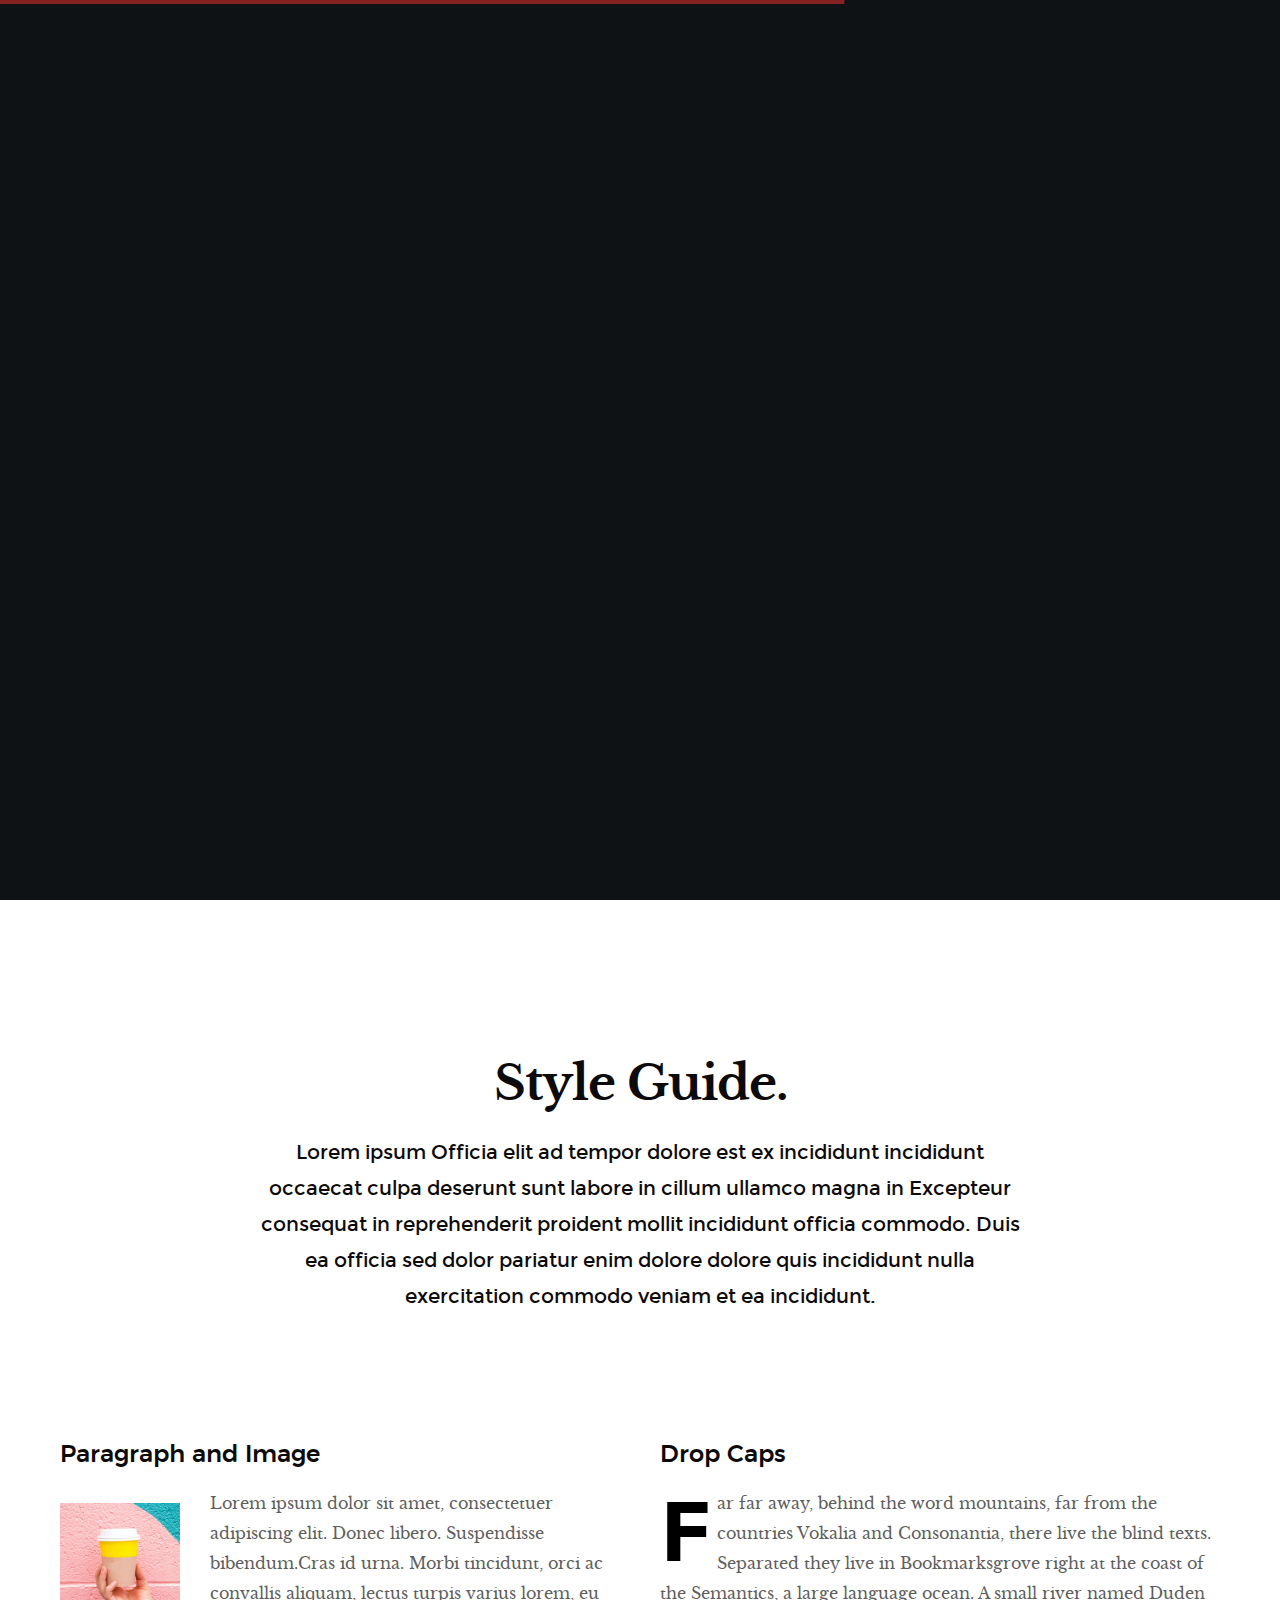
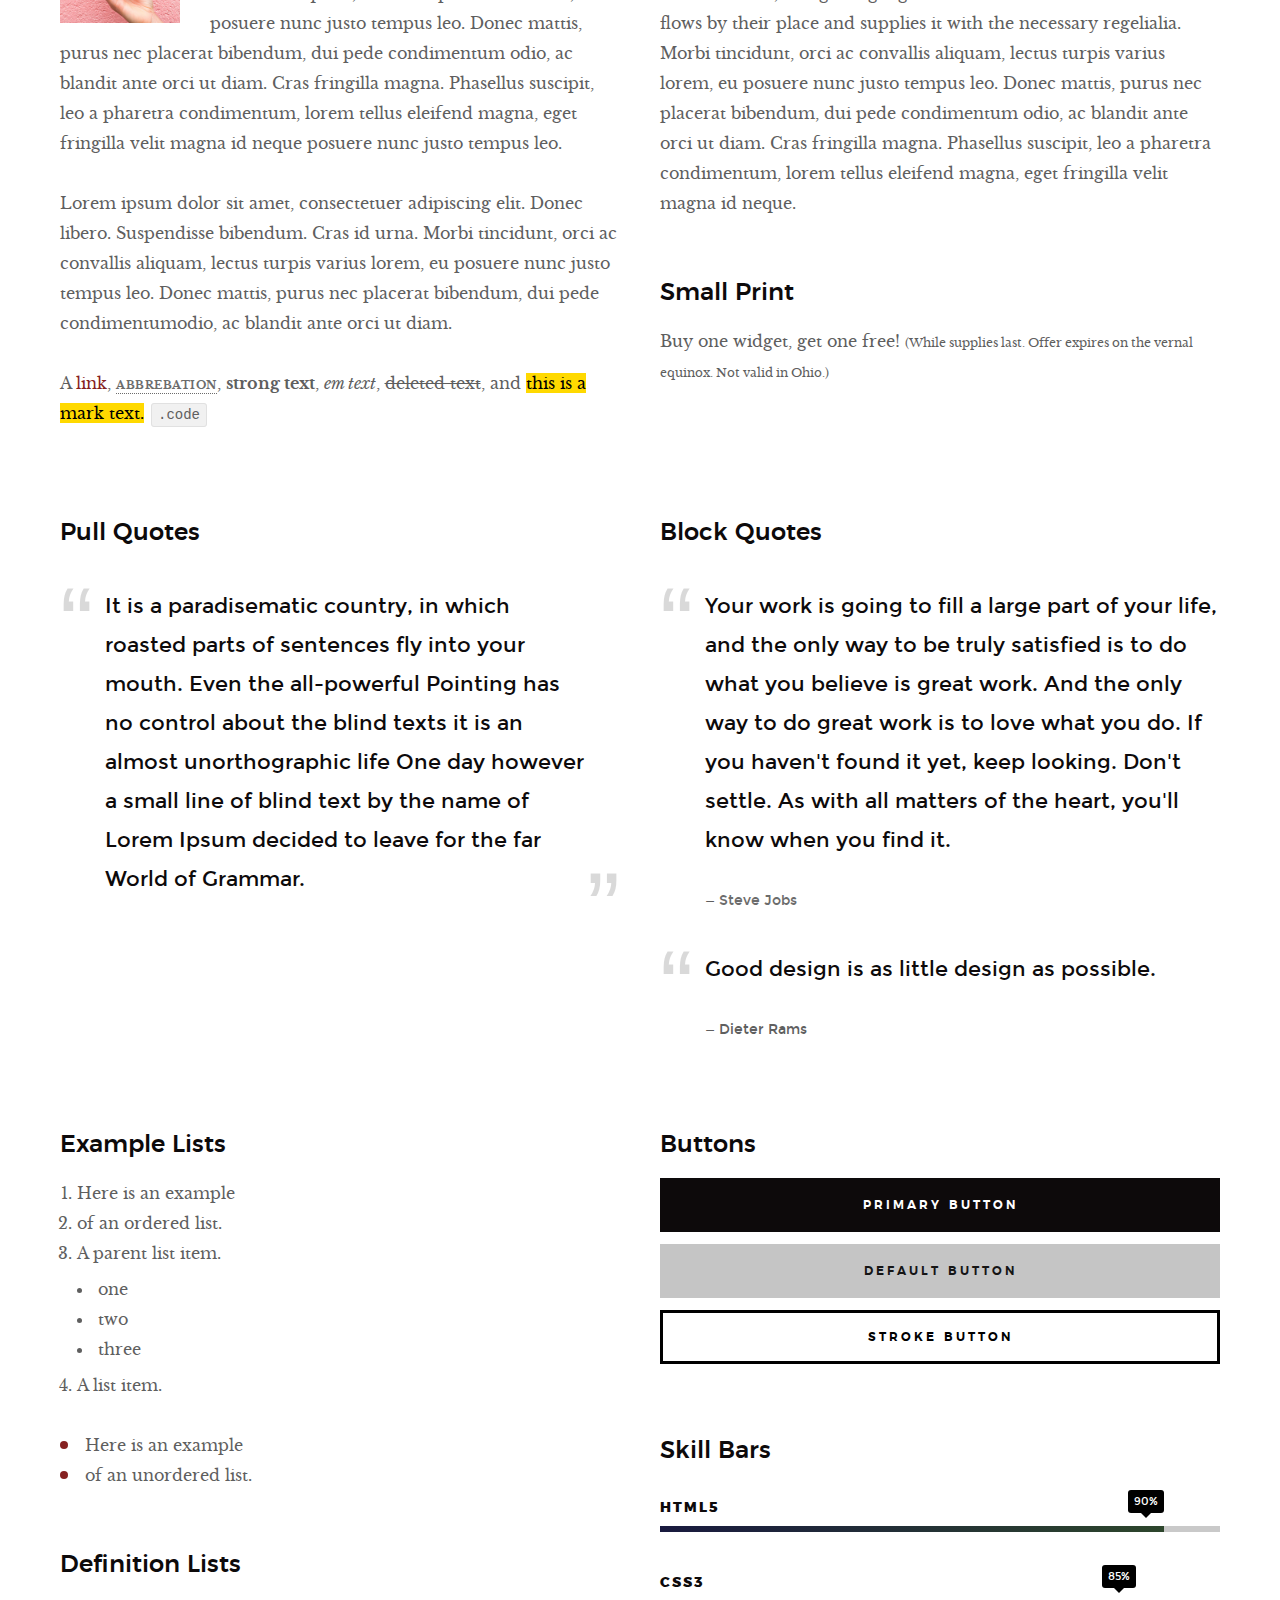
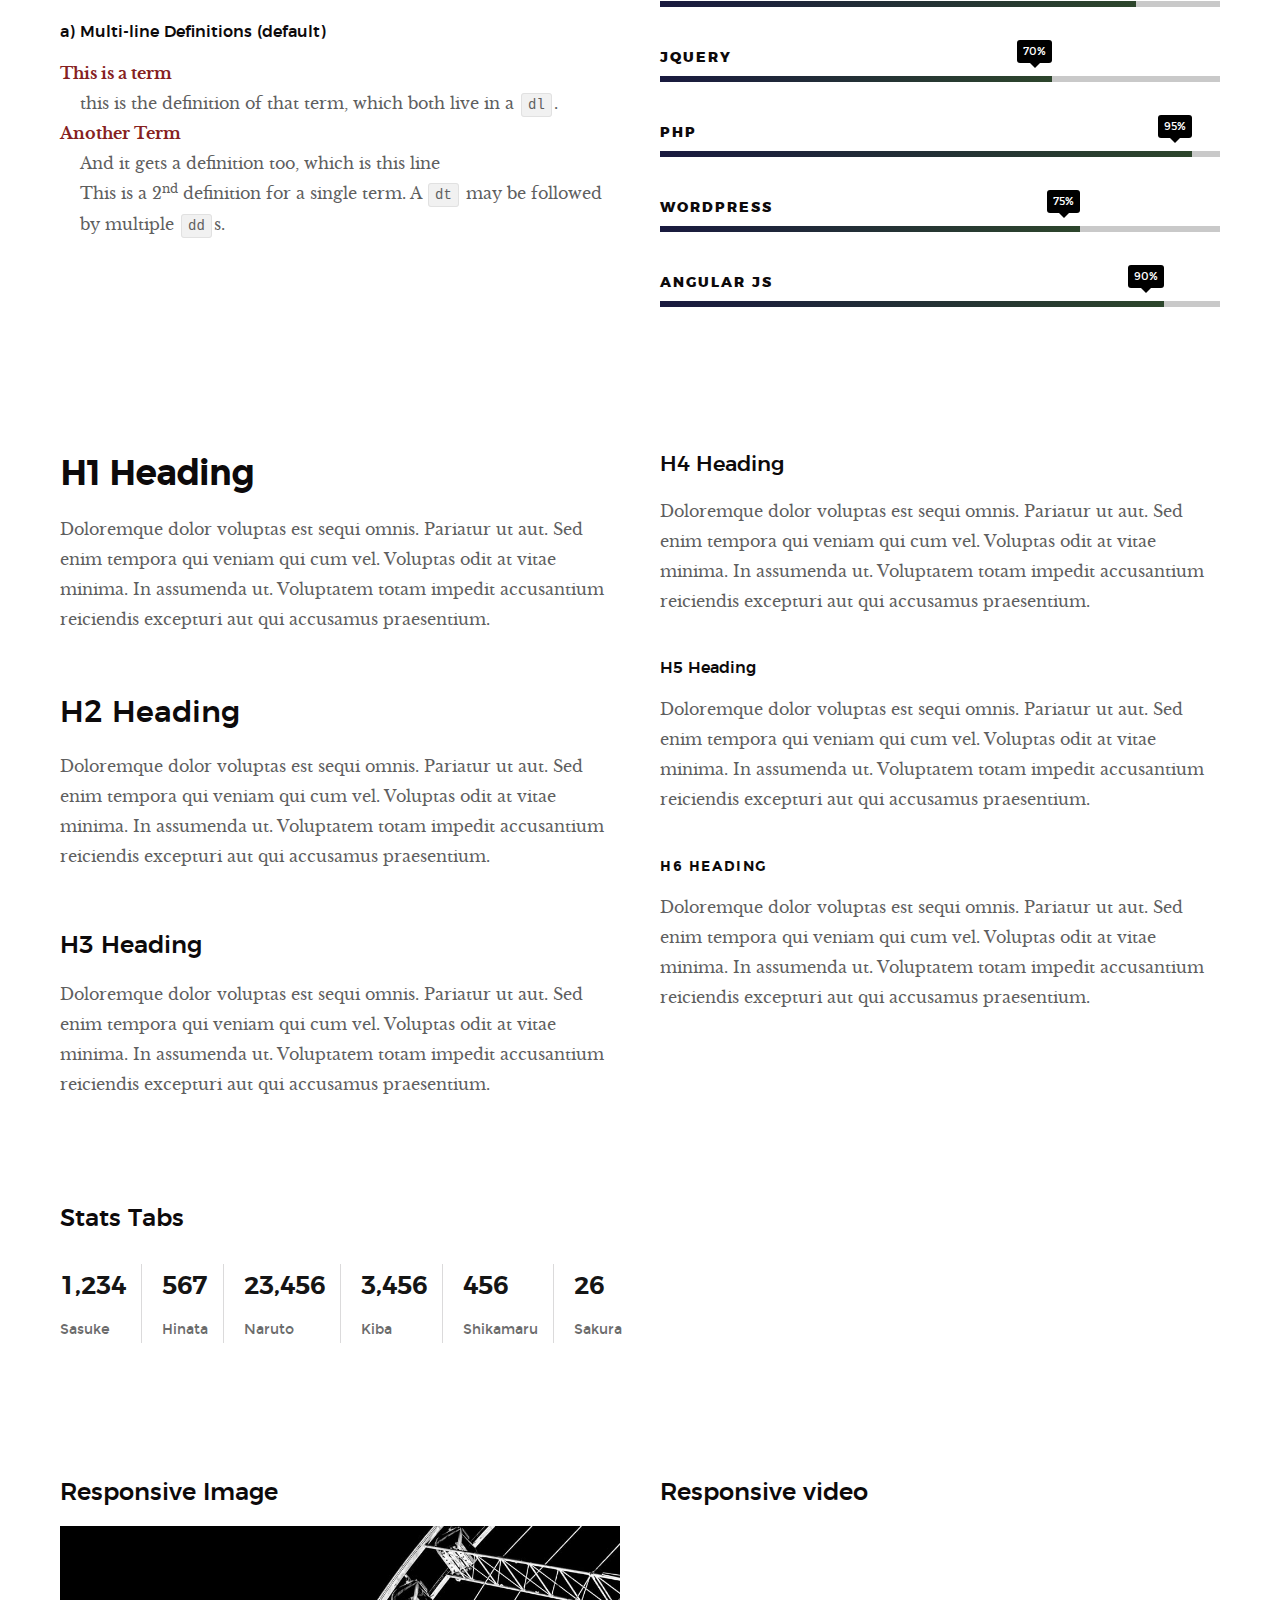
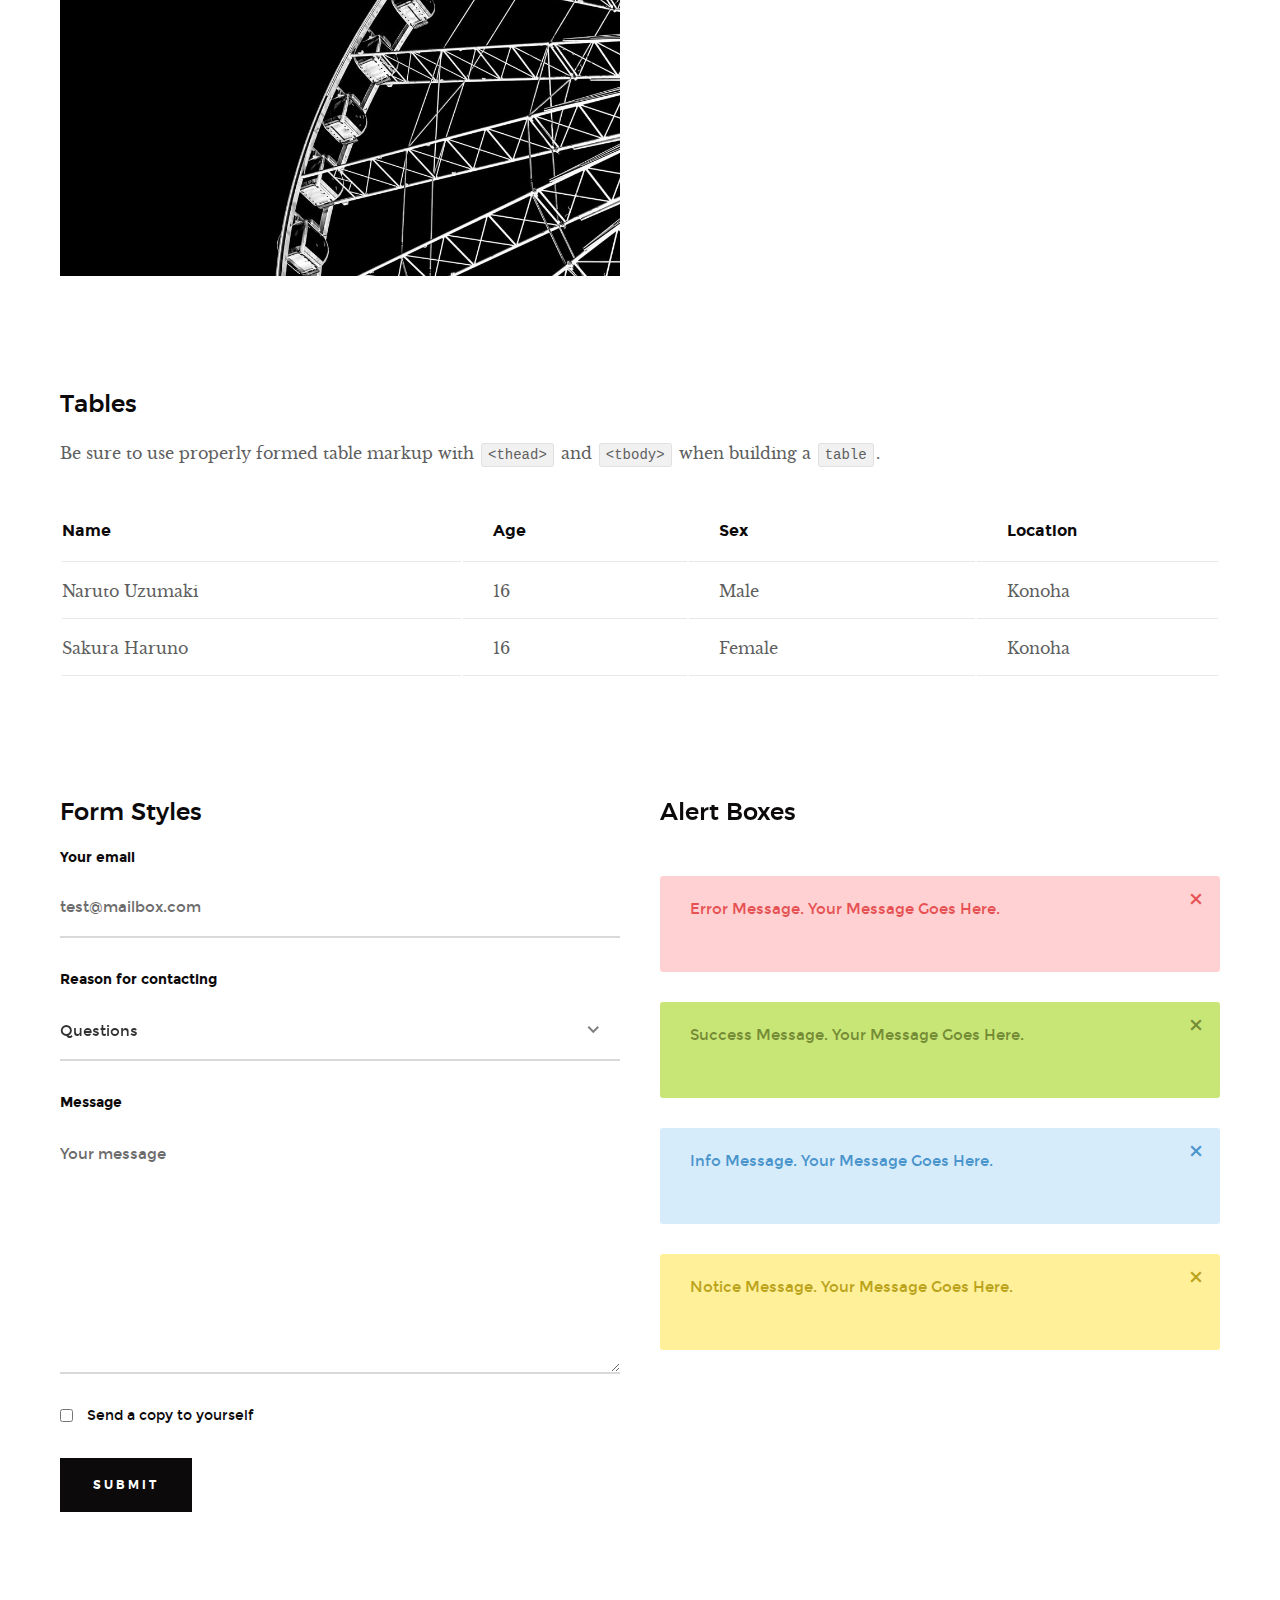
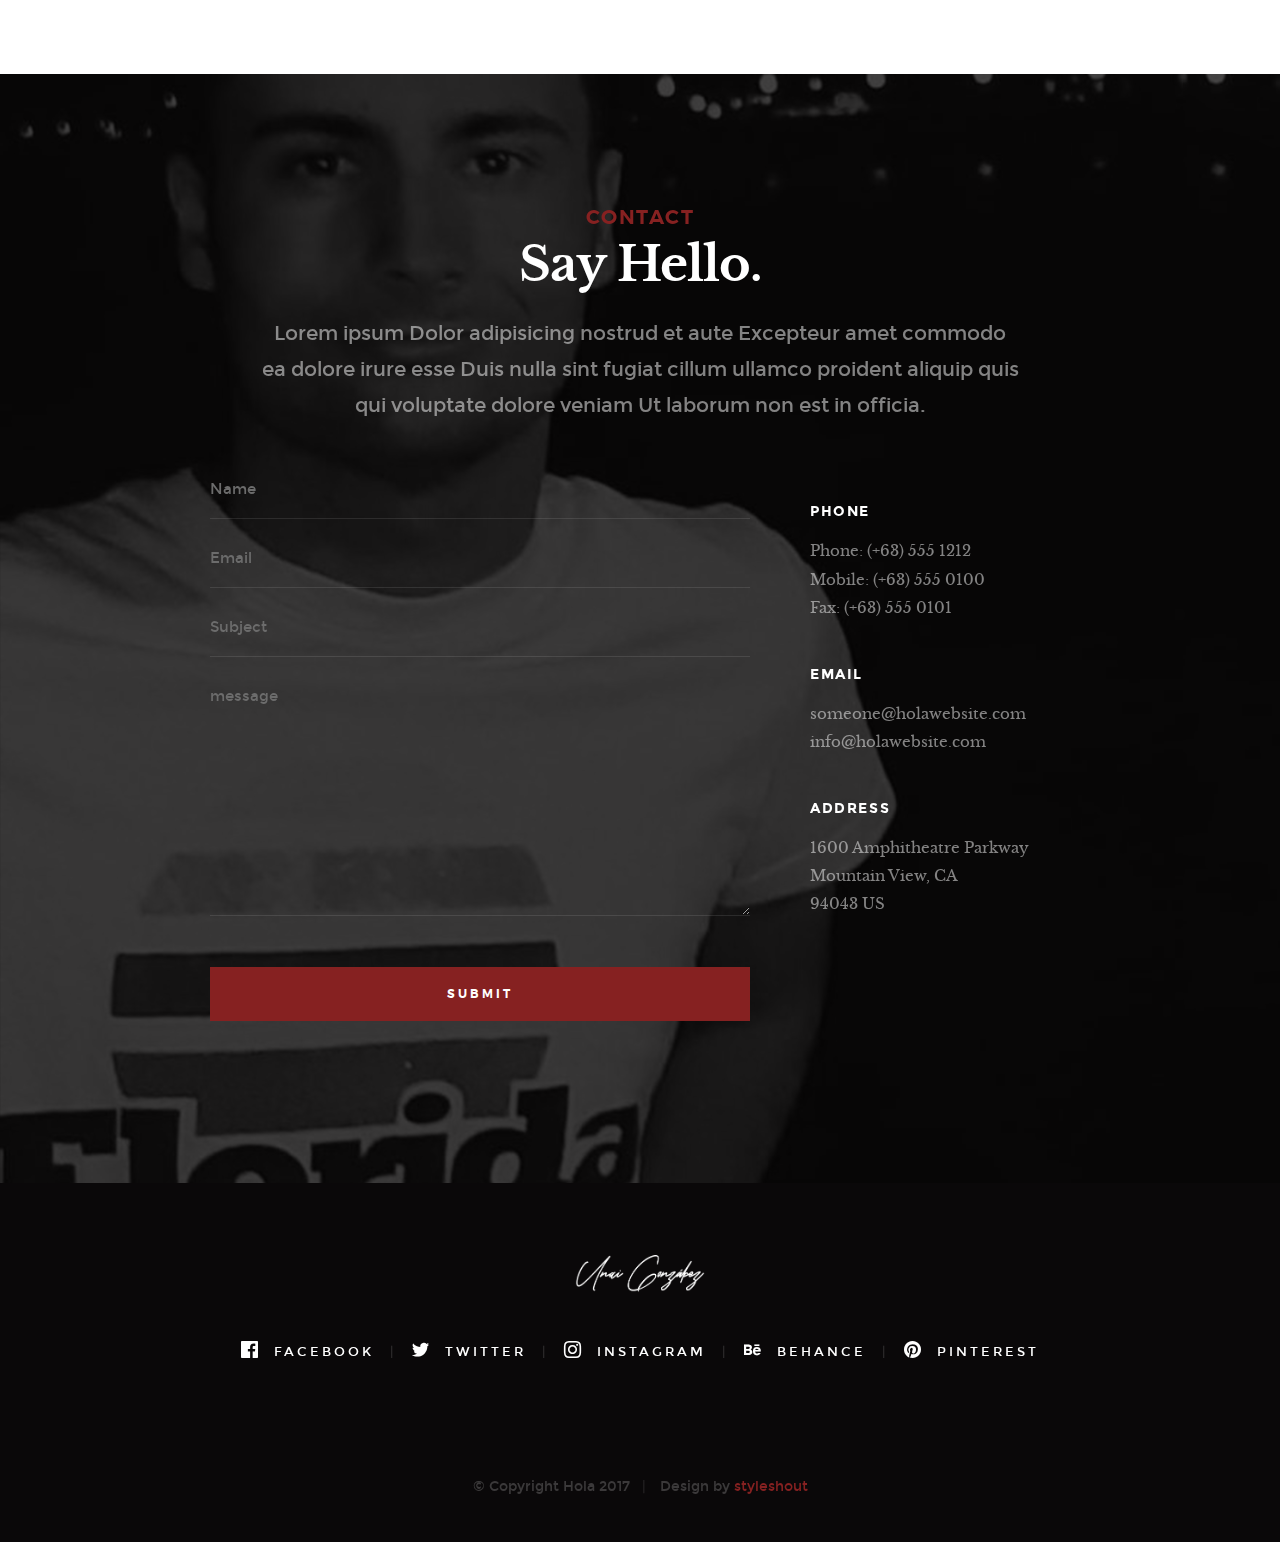
<file: styles.html>
<!DOCTYPE html>
<!--[if lt IE 9 ]><html class="no-js oldie" lang="en"> <![endif]-->
<!--[if IE 9 ]><html class="no-js oldie ie9" lang="en"> <![endif]-->
<!--[if (gte IE 9)|!(IE)]><!-->
<html class="no-js" lang="en">
<!--<![endif]-->

<head>

    <!--- basic page needs
   ================================================== -->
    <meta charset="utf-8">
    <title>Style Guide - Hola</title>
    <meta name="description" content="">
    <meta name="author" content="">

    <!-- mobile specific metas
   ================================================== -->
    <meta name="viewport" content="width=device-width, initial-scale=1">

    <!-- CSS
   ================================================== -->
    <link rel="stylesheet" href="css/base.css">
    <link rel="stylesheet" href="css/vendor.css">
    <link rel="stylesheet" href="css/main.css">

    <style type="text/css" media="screen">
        .s-styles { 
             background: white;
              padding-top: 15rem;
              padding-bottom: 12rem;
        }
     </style> 

    <!-- script
   ================================================== -->
    <script src="js/modernizr.js"></script>
    <script src="js/pace.min.js"></script>

    <!-- favicons
	================================================== -->
    <link rel="shortcut icon" href="favicon.ico" type="image/x-icon">
    <link rel="icon" href="favicon.ico" type="image/x-icon">

</head>

<body id="top">

    <!-- header
    ================================================== -->
    <header class="s-header">

        <div class="header-logo">
            <a class="site-logo" href="index.html"><img src="images/logo.png" alt="Homepage"></a>
        </div>

        <nav class="header-nav-wrap">
            <ul class="header-nav">
                <li><a href="index.html#home" title="home">Home</a></li>
                <li><a href="index.html#about" title="about">About</a></li>
                <li><a href="index.html#works" title="works">Works</a></li>
                <li class="current"><a href="blog.html" title="blog">Blog</a></li>
                <li><a href="index.html#contact" title="contact">Contact</a></li>	
            </ul>
        </nav>

        <a class="header-menu-toggle" href="#0"><span>Menu</span></a>

   </header> <!-- end s-header -->


   <!-- home
   ================================================== -->
   <section id="home" class="s-home page-hero target-section" data-parallax="scroll" data-image-src="images/hero-bg.jpg" data-natural-width=3000 data-natural-height=2000 data-position-y=center>
    
        <div class="overlay"></div>
        <div class="shadow-overlay"></div>

        <div class="home-content">

            <div class="row home-content__main">

                <h3>Hello There</h3>

                <h1>
                    I am Jonathan Doe. <br>
                    I am a graphic & UI/UX <br>
                    designer based in Somewhere.
                </h1>

                <div class="home-content__buttons">
                    <a href="index.html#works" class="btn btn--stroke">
                        Latest Projects
                    </a>
                    <a href="index.html#about" class="btn btn--stroke">
                        More About Me
                    </a>
                </div>

                <div class="home-content__scroll">
                    <a href="#styles" class="smoothscroll scroll-link">
                        <span>Scroll Down</span>
                    </a>
                </div>

            </div>

        </div> <!-- end home-content -->

        <ul class="home-social">
            <li>
                <a href="#"><i class="im im-facebook" aria-hidden="true"></i><span>Facebook</span></a>
            </li>
            <li>
                <a href="#"><i class="im im-twitter" aria-hidden="true"></i><span>Twiiter</span></a>
            </li>
            <li>
                <a href="#"><i class="im im-instagram" aria-hidden="true"></i><span>Instagram</span></a>
            </li>
            <li>
                <a href="#"><i class="im im-behance" aria-hidden="true"></i><span>Behance</span></a>
            </li>
            <li>
                <a href="#"><i class="im im-pinterest" aria-hidden="true"></i><span>Pinterest</span></a>
            </li>
        </ul> 
        <!-- end home-social -->

    </section> <!-- end s-home -->


    <!-- styles
    ================================================== -->
    <section id="styles" class="s-styles">
    
        <div class="row narrow section-intro add-bottom text-center">

            <div class="col-twelve tab-full">

                <h1>Style Guide.</h1>

                <p class="lead">Lorem ipsum Officia elit ad tempor dolore est ex incididunt incididunt occaecat culpa deserunt sunt labore in cillum ullamco magna in Excepteur consequat in reprehenderit proident mollit incididunt officia commodo.
                Duis ea officia sed dolor pariatur enim dolore dolore quis incididunt nulla exercitation commodo veniam et ea incididunt.</p>

            </div>

        </div>

        <div class="row">

            <div class="col-six tab-full">

                <h3>Paragraph and Image</h3>

                <p><a href="#"><img width="120" height="120" class="pull-left" alt="sample-image" src="images/sample-image.jpg"></a>
                Lorem ipsum dolor sit amet, consectetuer adipiscing elit. Donec libero. Suspendisse bibendum.Cras id urna. Morbi tincidunt, orci ac convallis aliquam, lectus turpis varius lorem, eu posuere nunc justo tempus leo. Donec mattis, purus nec placerat bibendum, dui pede condimentum odio, ac blandit ante orci ut diam. Cras fringilla magna. Phasellus suscipit, leo a pharetra condimentum, lorem tellus eleifend magna, eget fringilla velit magna id neque posuere nunc justo tempus leo. </p>

                <p>
                Lorem ipsum dolor sit amet, consectetuer adipiscing elit. Donec libero. Suspendisse bibendum. Cras id urna. Morbi tincidunt, orci ac convallis aliquam, lectus turpis varius lorem, eu posuere nunc justo tempus leo. Donec mattis, purus nec placerat bibendum, dui pede condimentumodio, ac blandit ante orci ut diam.	
                </p>

                <p>A <a href="#">link</a>,
                <abbr title="this really isn't a very good description">abbrebation</abbr>,
                <strong>strong text</strong>,
                <em>em text</em>,
                <del>deleted text</del>, and
                <mark>this is a mark text.</mark>
                <code>.code</code>
                </p>

            </div>

            <div class="col-six tab-full">

                <h3>Drop Caps</h3>

                <p class="drop-cap">Far far away, behind the word mountains, far from the countries Vokalia and Consonantia,
                there live the blind texts. Separated they live in Bookmarksgrove right at the coast of the
                Semantics, a large language ocean. A small river named Duden flows by their place and supplies it with the necessary regelialia. Morbi tincidunt, orci ac convallis aliquam, lectus turpis varius lorem, eu	posuere nunc justo tempus leo. Donec mattis, purus nec placerat bibendum, dui pede condimentum odio, ac blandit ante orci ut diam. Cras fringilla magna. Phasellus suscipit, leo a pharetra condimentum, lorem tellus eleifend magna, eget fringilla velit magna id neque.
                </p>

                <h3>Small Print</h3>

                <p>Buy one widget, get one free!
                <small>(While supplies last. Offer expires on the vernal equinox. Not valid in Ohio.)</small>
                </p>

            </div>

        </div> <!-- end row -->

        <div class="row">

            <div class="col-six tab-full">

                <h3>Pull Quotes</h3>

                <aside class="pull-quote">
                    <blockquote>
                    <p>It is a paradisematic country, in which roasted parts of
                    sentences fly into your mouth. Even the all-powerful Pointing has no control about the blind
                    texts it is an almost unorthographic life One day however a small line of blind text by the name
                    of Lorem Ipsum decided to leave for the far World of Grammar.</p>
                    </blockquote>
                </aside>

            </div>

            <div class="col-six tab-full">

                <h3>Block Quotes</h3>

                <blockquote cite="http://where-i-got-my-info-from.com">
                <p>Your work is going to fill a large part of your life, and the only way to be truly satisfied is
                to do what you believe is great work. And the only way to do great work is to love what you do.
                If you haven't found it yet, keep looking. Don't settle. As with all matters of the heart, you'll know when you find it.
                </p>
                <cite>
                   <a href="#">Steve Jobs</a>
                </cite>
                </blockquote>

                <blockquote>
                <p>Good design is as little design as possible.</p>
                <cite>Dieter Rams</cite>
                </blockquote>

            </div>

        </div> <!-- end row -->


        <div class="row half-bottom">

            <div class="col-six tab-full">

                <h3>Example Lists</h3>

                <ol>
                    <li>Here is an example</li>
                    <li>of an ordered list.</li>
                    <li>A parent list item.
                            <ul>
                                <li>one</li>
                                <li>two</li>
                                <li>three</li>
                        </ul>
                        </li>
                        <li>A list item.</li>
                    </ol>

                <ul class="disc">
                    <li>Here is an example</li>
                    <li>of an unordered list.</li>
                </ul>

                <h3>Definition Lists</h3>

                <h5>a) Multi-line Definitions (default) </h5>

                <dl>
                    <dt><strong>This is a term</strong></dt>
                        <dd>this is the definition of that term, which both live in a <code>dl</code>.</dd>
                    <dt><strong>Another Term</strong></dt>
                        <dd>And it gets a definition too, which is this line</dd>
                        <dd>This is a 2<sup>nd</sup> definition for a single term. A <code>dt</code> may be followed by multiple <code>dd</code>s.</dd>
                </dl>

            </div>

            <div class="col-six tab-full">

                <h3>Buttons</h3>

                <p>
                    <a class="btn btn--primary full-width" href="#0">Primary Button</a>
                    <a class="btn full-width" href="#0">Default Button</a>
                    <a class="btn btn--stroke full-width" href="#0">Stroke Button</a>
                </p>

                <h3>Skill Bars</h3>
                
                <ul class="skill-bars">
                    <li>
                    <div class="progress percent90"><span>90%</span></div>
                    <strong>HTML5</strong>
                    </li>
                    <li>
                    <div class="progress percent85"><span>85%</span></div>
                    <strong>CSS3</strong>
                    </li>
                    <li>
                    <div class="progress percent70"><span>70%</span></div>
                    <strong>JQuery</strong>
                    </li>
                    <li>
                    <div class="progress percent95"><span>95%</span></div>
                    <strong>PHP</strong>
                    </li>
                    <li>
                    <div class="progress percent75"><span>75%</span></div>
                    <strong>Wordpress</strong>
                    </li>
                    <li>
                    <div class="progress percent90"><span>90%</span></div>
                    <strong>Angular JS</strong>
                    </li>
                </ul>

            </div>

        </div> <!-- end row -->

        <div class="row half-bottom">

            <div class="col-six tab-full">
                    
                <h1>H1 Heading</h1>
                <p>Doloremque dolor voluptas est sequi omnis. Pariatur ut aut. Sed enim tempora qui veniam qui cum vel. 
                Voluptas odit at vitae minima. In assumenda ut. Voluptatem totam impedit accusantium reiciendis excepturi aut qui accusamus praesentium.</p>

                <h2>H2 Heading</h2>
                <p>Doloremque dolor voluptas est sequi omnis. Pariatur ut aut. Sed enim tempora qui veniam qui cum vel. 
                Voluptas odit at vitae minima. In assumenda ut. Voluptatem totam impedit accusantium reiciendis excepturi aut qui accusamus praesentium.</p>

                <h3>H3 Heading</h3>
                <p>Doloremque dolor voluptas est sequi omnis. Pariatur ut aut. Sed enim tempora qui veniam qui cum vel. 
                Voluptas odit at vitae minima. In assumenda ut. Voluptatem totam impedit accusantium reiciendis excepturi aut qui accusamus praesentium.</p>

            </div>

            <div class="col-six tab-full">
                    
                <h4>H4 Heading</h4>
                <p>Doloremque dolor voluptas est sequi omnis. Pariatur ut aut. Sed enim tempora qui veniam qui cum vel. 
                Voluptas odit at vitae minima. In assumenda ut. Voluptatem totam impedit accusantium reiciendis excepturi aut qui accusamus praesentium.</p>

                <h5>H5 Heading</h5>
                <p>Doloremque dolor voluptas est sequi omnis. Pariatur ut aut. Sed enim tempora qui veniam qui cum vel. 
                Voluptas odit at vitae minima. In assumenda ut. Voluptatem totam impedit accusantium reiciendis excepturi aut qui accusamus praesentium.</p>

                <h6>H6 Heading</h6>
                <p>Doloremque dolor voluptas est sequi omnis. Pariatur ut aut. Sed enim tempora qui veniam qui cum vel. 
                Voluptas odit at vitae minima. In assumenda ut. Voluptatem totam impedit accusantium reiciendis excepturi aut qui accusamus praesentium.</p>

            </div>

        </div>


        <div class="row half-bottom">

            <div class="col-twelve">

                    <h3>Stats Tabs</h3>

                <ul class="stats-tabs">
                    <li><a href="#">1,234 <em>Sasuke</em></a></li>
                    <li><a href="#">567 <em>Hinata</em></a></li>
                    <li><a href="#">23,456 <em>Naruto</em></a></li>
                    <li><a href="#">3,456 <em>Kiba</em></a></li>
                    <li><a href="#">456 <em>Shikamaru</em></a></li>
                    <li><a href="#">26 <em>Sakura</em></a></li>
                    </ul>

            </div>

        </div> <!-- end row -->


        <div class="row half-bottom">

            <div class="col-six tab-full">

                <h3>Responsive Image</h3>
                <p><img src="images/wheel-500.jpg" 
                    srcset="images/wheel-1000.jpg 1000w, 
                    images/wheel-500.jpg 500w" 
                    sizes="(max-width: 1000px) 100vw, 1000px" alt=""></p>

            </div>

            <div class="col-six tab-full">

                <h3>Responsive video</h3>

                <div class="video-container">
                <iframe src="http://player.vimeo.com/video/14592941?title=0&amp;byline=0&amp;portrait=0&amp;color=F64B39" width="500" height="281" frameborder="0" webkitallowfullscreen mozallowfullscreen allowfullscreen></iframe> 
                </div>

            </div>
          
        </div> <!-- end row -->


        <div class="row add-bottom">

            <div class="col-twelve">

                <h3>Tables</h3>
                <p>Be sure to use properly formed table markup with <code>&lt;thead&gt;</code> and <code>&lt;tbody&gt;</code> when building a <code>table</code>.</p>

                <div class="table-responsive">

                    <table>
                            <thead>
                            <tr>
                                <th>Name</th>
                                <th>Age</th>
                                <th>Sex</th>
                                <th>Location</th>
                            </tr>
                            </thead>
                            <tbody>
                            <tr>
                                <td>Naruto Uzumaki</td>
                                <td>16</td>
                                <td>Male</td>
                                <td>Konoha</td>
                            </tr>
                            <tr>
                                <td>Sakura Haruno</td>
                                <td>16</td>
                                <td>Female</td>
                                <td>Konoha</td>
                            </tr>
                            </tbody>
                    </table>

                </div>

            </div>
          
        </div> <!-- end row -->
    

        <div class="row">

            <div class="col-six tab-full">

                <h3>Form Styles</h3>

                <form>
                        <div>
                            <label for="sampleInput">Your email</label>
                            <input class="full-width" type="email" placeholder="test@mailbox.com" id="sampleInput">
                    </div>
                    <div>
                            <label for="sampleRecipientInput">Reason for contacting</label>
                            <div class="ss-custom-select">
                                <select class="full-width" id="sampleRecipientInput">
                                    <option value="Option 1">Questions</option>
                                    <option value="Option 2">Report</option>
                                    <option value="Option 3">Others</option>
                                </select>
                            </div>
                    </div>
                    
                        <label for="exampleMessage">Message</label>
                        <textarea class="full-width" placeholder="Your message" id="exampleMessage"></textarea>

                        <label class="add-bottom">
                            <input type="checkbox">
                            <span class="label-text">Send a copy to yourself</span>
                        </label>
                    
                        <input class="btn--primary" type="submit" value="Submit">

                </form>

            </div>

            <div class="col-six tab-full">

                <h3>Alert Boxes</h3>

                <br>
                
                <div class="alert-box alert-box--error hideit">
                    <p>Error Message. Your Message Goes Here.</p>
                    <i class="im im-x-mark alert-box__close"></i>
                </div><!-- /error -->
                        
                <div class="alert-box alert-box--success hideit">
                    <p>Success Message. Your Message Goes Here.</p>
                    <i class="im im-x-mark alert-box__close"></i>
                </div><!-- /success -->
                        
                <div class="alert-box alert-box--info hideit">
                    <p>Info Message. Your Message Goes Here.</p>
                    <i class="im im-x-mark alert-box__close"></i>
                </div><!-- /info -->
                        
                <div class="alert-box alert-box--notice hideit">
                    <p>Notice Message. Your Message Goes Here.</p>
                    <i class="im im-x-mark alert-box__close"></i>
                </div><!-- /notice -->
            
            </div>

        </div> <!-- end row -->

    </section> <!-- end styles -->


    <!-- s-contact
    ================================================== -->
    <section id="contact" class="s-contact target-section">

        <div class="overlay"></div>

        <div class="row narrow section-intro">
            <div class="col-full">
                <h3>Contact</h3>
                <h1>Say Hello.</h1>
                
                <p class="lead">Lorem ipsum Dolor adipisicing nostrud et aute Excepteur amet commodo ea dolore irure esse Duis nulla sint fugiat cillum ullamco proident aliquip quis qui voluptate dolore veniam Ut laborum non est in officia.</p>
            </div>
        </div>

        <div class="row contact__main">
            <div class="col-eight tab-full contact__form">
                <form name="contactForm" id="contactForm" method="post" action="">
                    <fieldset>
    
                    <div class="form-field">
                        <input name="contactName" type="text" id="contactName" placeholder="Name" value="" minlength="2" required="" aria-required="true" class="full-width">
                    </div>
                    <div class="form-field">
                        <input name="contactEmail" type="email" id="contactEmail" placeholder="Email" value="" required="" aria-required="true" class="full-width">
                    </div>
                    <div class="form-field">
                        <input name="contactSubject" type="text" id="contactSubject" placeholder="Subject" value="" class="full-width">
                    </div>                       
                    <div class="form-field">
                            <textarea name="contactMessage" id="contactMessage" placeholder="message" rows="10" cols="50" required="" aria-required="true" class="full-width"></textarea>
                        </div>                      
                    <div class="form-field">
                        <button class="full-width btn--primary">Submit</button>
                        <div class="submit-loader">
                            <div class="text-loader">Sending...</div>
                            <div class="s-loader">
                                <div class="bounce1"></div>
                                <div class="bounce2"></div>
                                <div class="bounce3"></div>
                            </div>
                        </div>
                    </div>
    
                    </fieldset>
                </form>

                <!-- contact-warning -->
                <div class="message-warning">
                        Something went wrong. Please try again.
                </div> 
            
                <!-- contact-success -->
                <div class="message-success">
                        Your message was sent, thank you!<br>
                </div>
                        
            </div>
            <div class="col-four tab-full contact__infos">
                <h4 class="h06">Phone</h4>
                <p>Phone: (+63) 555 1212<br>
                Mobile: (+63) 555 0100<br>
                Fax: (+63) 555 0101
                </p>

                <h4 class="h06">Email</h4>
                <p>someone@holawebsite.com<br>
                info@holawebsite.com
                </p>

                <h4 class="h06">Address</h4>
                <p>
                1600 Amphitheatre Parkway<br>
                Mountain View, CA<br>
                94043 US
                </p>
            </div>

        </div>

    </section> <!-- end s-contact -->


    <!-- footer
    ================================================== -->
    <footer>
            <div class="row">
                <div class="col-full">
    
                    <div class="footer-logo">
                        <a class="footer-site-logo" href="#0"><img src="images/logo.png" alt="Homepage"></a>
                    </div>
    
                    <ul class="footer-social">
                        <li><a href="#0">
                            <i class="im im-facebook" aria-hidden="true"></i>
                            <span>Facebook</span>
                        </a></li>
                        <li><a href="#0">
                            <i class="im im-twitter" aria-hidden="true"></i>
                            <span>Twitter</span>
                        </a></li>
                        <li><a href="#0">
                            <i class="im im-instagram" aria-hidden="true"></i>
                            <span>Instagram</span>
                        </a></li>
                        <li><a href="#0">
                            <i class="im im-behance" aria-hidden="true"></i>
                            <span>Behance</span>
                        </a></li>
                        <li><a href="#0">
                            <i class="im im-pinterest" aria-hidden="true"></i>
                            <span>Pinterest</span>
                        </a></li>
                    </ul>
                        
                </div>
            </div>
    
            <div class="row footer-bottom">
    
                <div class="col-twelve">
                    <div class="copyright">
                        <span>© Copyright Hola 2017</span> 
                        <span>Design by <a href="https://www.styleshout.com/">styleshout</a></span>	
                    </div>
    
                    <div class="go-top">
                    <a class="smoothscroll" title="Back to Top" href="#top"><i class="im im-arrow-up" aria-hidden="true"></i></a>
                    </div>
                </div>
    
            </div> <!-- end footer-bottom -->
    
        </footer> <!-- end footer -->
    
    
        <div id="preloader"> 
            <div id="loader"></div>
        </div>
    
    
        <!-- Java Script
        ================================================== -->
        <script src="js/jquery-3.2.1.min.js"></script>
        <script src="js/plugins.js"></script>
        <script src="js/main.js"></script>

</body>

</html>
</file>
<file: css/base.css>
/* =================================================================== 
 *
 *  Hola v1.0 Base Stylesheet
 *  10-02-2017
 *  ------------------------------------------------------------------
 *
 *  TOC:
 *  # Normalize
 *  # Basic/base setup styles
 *      ## Media
 *      ## Typography resets
 *      ## links
 *      ## inputs
 *  # grid
 *      ## medium size devices
 *      ## tablets
 *      ## mobile devices
 *      ## small mobile devices
 *  # block grids
 *      ## medium size devices
 *      ## tablets
 *      ## mobile devices
 *      ## small mobile devices
 *  # MISC
 *
 * =================================================================== */


/* ===================================================================
 * # normalize
 * normalize.css v5.0.0 | MIT License | 
 * github.com/necolas/normalize.css
 *
 * ------------------------------------------------------------------- */

html {
    font-family: sans-serif;
    line-height: 1.15;
    -ms-text-size-adjust: 100%;
    -webkit-text-size-adjust: 100%;
}

body {
    margin: 0;
}

article, aside, footer, header, nav, section {
    display: block;
}

h1 {
    font-size: 2em;
    margin: 0.67em 0;
}

figcaption, figure, main {
    display: block;
}

figure {
    margin: 1em 40px;
}

hr {
    box-sizing: content-box;
    height: 0;
    overflow: visible;
}

pre {
    font-family: monospace, monospace;
    font-size: 1em;
}

a {
    background-color: transparent;
    -webkit-text-decoration-skip: objects;
}

a:active, a:hover {
    outline-width: 0;
}

abbr[title] {
    border-bottom: none;
    text-decoration: underline;
    text-decoration: underline dotted;
}

b, strong {
    font-weight: inherit;
}

b, strong {
    font-weight: bolder;
}

code, kbd, samp {
    font-family: monospace, monospace;
    font-size: 1em;
}

dfn {
    font-style: italic;
}

mark {
    background-color: #ff0;
    color: #000;
}

small {
    font-size: 80%;
}

sub, sup {
    font-size: 75%;
    line-height: 0;
    position: relative;
    vertical-align: baseline;
}

sub {
    bottom: -0.25em;
}

sup {
    top: -0.5em;
}

audio, video {
    display: inline-block;
}

audio:not([controls]) {
    display: none;
    height: 0;
}

img {
    border-style: none;
}

svg:not(:root) {
    overflow: hidden;
}

button, input, optgroup, select, textarea {
    font-family: sans-serif;
    font-size: 100%;
    line-height: 1.15;
    margin: 0;
}

button, input {
    overflow: visible;
}

button, select {
    text-transform: none;
}

button, html [type="button"], [type="reset"], [type="submit"] {
    -webkit-appearance: button;
}

button::-moz-focus-inner, [type="button"]::-moz-focus-inner, [type="reset"]::-moz-focus-inner, [type="submit"]::-moz-focus-inner {
    border-style: none;
    padding: 0;
}

button:-moz-focusring, [type="button"]:-moz-focusring, [type="reset"]:-moz-focusring, [type="submit"]:-moz-focusring {
    outline: 1px dotted ButtonText;
}

fieldset {
    border: 1px solid #c0c0c0;
    margin: 0 2px;
    padding: 0.35em 0.625em 0.75em;
}

legend {
    box-sizing: border-box;
    color: inherit;
    display: table;
    max-width: 100%;
    padding: 0;
    white-space: normal;
}

progress {
    display: inline-block;
    vertical-align: baseline;
}

textarea {
    overflow: auto;
}

[type="checkbox"], [type="radio"] {
    box-sizing: border-box;
    padding: 0;
}

[type="number"]::-webkit-inner-spin-button, [type="number"]::-webkit-outer-spin-button {
    height: auto;
}

[type="search"] {
    -webkit-appearance: textfield;
    outline-offset: -2px;
}

[type="search"]::-webkit-search-cancel-button, [type="search"]::-webkit-search-decoration {
    -webkit-appearance: none;
}

::-webkit-file-upload-button {
    -webkit-appearance: button;
    font: inherit;
}

details, menu {
    display: block;
}

summary {
    display: list-item;
}

canvas {
    display: inline-block;
}

template {
    display: none;
}

[hidden] {
    display: none;
}


/* ===================================================================
 * # basic/base setup styles - (_basic.scss)
 *
 * ------------------------------------------------------------------- */

html {
    font-size: 62.5%;
    box-sizing: border-box;
}

*, *::before, *::after {
    box-sizing: inherit;
}

body {
    font-weight: normal;
    line-height: 1;
    word-wrap: break-word;
    text-rendering: optimizeLegibility;
    -webkit-overflow-scrolling: touch;
    -webkit-text-size-adjust: none;
}

body, input, button {
    -moz-osx-font-smoothing: grayscale;
    -webkit-font-smoothing: antialiased;
}


/* ------------------------------------------------------------------- 
 * ## Media - (_basic.scss)
 * ------------------------------------------------------------------- */

img, video {
    max-width: 100%;
    height: auto;
}


/* ------------------------------------------------------------------- 
 * ## Typography resets - (_basic.scss)
 * ------------------------------------------------------------------- */

div, dl, dt, dd, ul, ol, li, h1, h2, h3, h4, h5, h6, pre, form, p, blockquote, th, td {
    margin: 0;
    padding: 0;
}

h1, h2, h3, h4, h5, h6 {
    -webkit-font-smoothing: auto;
    -webkit-font-smoothing: antialiased;
    -webkit-font-variant-ligatures: common-ligatures;
    -moz-font-variant-ligatures: common-ligatures;
    font-variant-ligatures: common-ligatures;
    text-rendering: optimizeLegibility;
}

em, i {
    font-style: italic;
    line-height: inherit;
}

strong, b {
    font-weight: bold;
    line-height: inherit;
}

small {
    font-size: 60%;
    line-height: inherit;
}

ol, ul {
    list-style: none;
}

li {
    display: block;
}


/* ------------------------------------------------------------------- 
 * ## links - (_basic.scss)
 * ------------------------------------------------------------------- */

a {
    text-decoration: none;
    line-height: inherit;
}

a img {
    border: none;
}


/* ------------------------------------------------------------------- 
 * ## inputs - (_basic.scss)
 * ------------------------------------------------------------------- */

fieldset {
    margin: 0;
    padding: 0;
}

input[type="email"], 
input[type="number"], 
input[type="search"], 
input[type="text"], 
input[type="tel"], 
input[type="url"], 
input[type="password"], textarea {
    -webkit-appearance: none;
    -moz-appearance: none;
    -ms-appearance: none;
    -o-appearance: none;
    appearance: none;
}


/* ===================================================================
 * # grid - (_grid.scss)
 *
 * ------------------------------------------------------------------- */

.row {
    width: 94%;
    max-width: 1200px;
    margin: 0 auto;
}

.row:after {
    content: "";
    display: table;
    clear: both;
}

.row .row {
    width: auto;
    max-width: none;
    margin-left: -20px;
    margin-right: -20px;
}


/* column blocks
 * -------------------------------------- */

[class*="col-"] {
    float: left;
}

[class*="col-"] + [class*="col-"].end {
    float: right;
}

[class*="col-"] {
    padding: 0 20px;
}


/* column width classes 
 * -------------------------------------- */

.col-one {
    width: 8.33333%;
}

.col-two, .col-1-6 {
    width: 16.66667%;
}

.col-three, .col-1-4 {
    width: 25%;
}

.col-four, .col-1-3 {
    width: 33.33333%;
}

.col-five {
    width: 41.66667%;
}

.col-six, .col-1-2 {
    width: 50%;
}

.col-seven {
    width: 58.33333%;
}

.col-eight, .col-2-3 {
    width: 66.66667%;
}

.col-nine, .col-3-4 {
    width: 75%;
}

.col-ten, .col-5-6 {
    width: 83.33333%;
}

.col-eleven {
    width: 91.66667%;
}

.col-twelve, .col-full {
    width: 100%;
}


/* ------------------------------------------------------------------- 
 * ## medium size devices - (_grid.scss)
 * ------------------------------------------------------------------- */

@media only screen and (max-width: 1200px) {
    .row .row {
        margin-left: -15px;
        margin-right: -15px;
    }
    [class*="col-"] {
        padding: 0 15px;
    }
    .md-two, .md-1-6 {
        width: 16.66667%;
    }
    .md-one {
        width: 8.33333%;
    }
    .md-three, .md-1-4 {
        width: 25%;
    }
    .md-four, .md-1-3 {
        width: 33.33333%;
    }
    .md-five {
        width: 41.66667%;
    }
    .md-six, .md-1-2 {
        width: 50%;
    }
    .md-seven {
        width: 58.33333%;
    }
    .md-eight, .md-2-3 {
        width: 66.66667%;
    }
    .md-nine, .md-3-4 {
        width: 75%;
    }
    .md-ten, .md-5-6 {
        width: 83.33333%;
    }
    .md-eleven {
        width: 91.66667%;
    }
    .md-twelve, .md-full {
        width: 100%;
    }
}


/* ------------------------------------------------------------------- 
 * ## tablets - (_grid.scss)
 * ------------------------------------------------------------------- */

@media only screen and (max-width: 800px) {
    .row {
        width: 90%;
    }
    .tab-1-4 {
        width: 25%;
    }
    .tab-1-3 {
        width: 33.33333%;
    }
    .tab-1-2 {
        width: 50%;
    }
    .tab-2-3 {
        width: 66.66667%;
    }
    .tab-3-4 {
        width: 75%;
    }
    .tab-full {
        width: 100%;
    }
}


/* ------------------------------------------------------------------- 
 * ## mobile devices - (_grid.scss)
 * ------------------------------------------------------------------- */

@media only screen and (max-width: 600px) {
    .row {
        width: auto;
        padding-left: 25px;
        padding-right: 25px;
    }
    .row .row {
        margin-left: -10px;
        margin-right: -10px;
    }
    [class*="col-"] {
        padding: 0 10px;
    }
    .mob-1-4 {
        width: 25%;
    }
    .mob-1-3 {
        width: 33.33333%;
    }
    .mob-1-2 {
        width: 50%;
    }
    .mob-2-3 {
        width: 66.66667%;
    }
    .mob-3-4 {
        width: 75%;
    }
    .mob-full {
        width: 100%;
    }
}


/* ------------------------------------------------------------------- 
 * ## small mobile devices - (_grid.scss) 
 * ------------------------------------------------------------------- */


/* stack columns on small mobile devices
 * ------------------------------------------------------------------- */

@media only screen and (max-width: 400px) {
    .row .row {
        padding-left: 0;
        padding-right: 0;
        margin-left: 0;
        margin-right: 0;
    }
    [class*="col-"] {
        width: 100% !important;
        float: none !important;
        clear: both !important;
        margin-left: 0;
        margin-right: 0;
        padding: 0;
    }
    [class*="col-"] + [class*="col-"].end {
        float: none;
    }
}


/* ===================================================================
 * # block grids - (_grid.scss)
 * ------------------------------------------------------------------- */


/*   Equally-sized columns define at row level
 * ------------------------------------------------------------------- */

[class*="block-"]:after {
    content: "";
    display: table;
    clear: both;
}

.block-1-6 .col-block {
    width: 16.66667%;
}

.block-1-5 .col-block {
    width: 20%;
}

.block-1-4 .col-block {
    width: 25%;
}

.block-1-3 .col-block {
    width: 33.33333%;
}

.block-1-2 .col-block {
    width: 50%;
}


/**
 * Clearing for block grid columns. Allow columns with 
 * different heights to align properly.
 */

.block-1-6 .col-block:nth-child(6n+1), 
.block-1-5 .col-block:nth-child(5n+1), 
.block-1-4 .col-block:nth-child(4n+1), 
.block-1-3 .col-block:nth-child(3n+1), 
.block-1-2 .col-block:nth-child(2n+1) {
    clear: both;
}


/* ------------------------------------------------------------------- 
 * ## medium size devices - (_grid.scss)
 * ------------------------------------------------------------------- */

@media only screen and (max-width: 1200px) {
    .block-m-1-6 .col-block {
        width: 16.66667%;
    }
    .block-m-1-5 .col-block {
        width: 20%;
    }
    .block-m-1-4 .col-block {
        width: 25%;
    }
    .block-m-1-3 .col-block {
        width: 33.33333%;
    }
    .block-m-1-2 .col-block {
        width: 50%;
    }
    .block-m-full .col-block {
        width: 100%;
        clear: both;
    }
    [class*="block-m-"] .bgrid:nth-child(n) {
        clear: none;
    }
    .block-m-1-6 .col-block:nth-child(6n+1), 
    .block-m-1-5 .col-block:nth-child(5n+1), 
    .block-m-1-4 .col-block:nth-child(4n+1), 
    .block-m-1-3 .col-block:nth-child(3n+1), 
    .block-m-1-2 .col-block:nth-child(2n+1) {
        clear: both;
    }
}


/* ------------------------------------------------------------------- 
 * ## tablets - (_grid.scss)
 * ------------------------------------------------------------------- */

@media only screen and (max-width: 800px) {
    .block-tab-1-6 .col-block {
        width: 16.66667%;
    }
    .block-tab-1-5 .col-block {
        width: 20%;
    }
    .block-tab-1-4 .col-block {
        width: 25%;
    }
    .block-tab-1-3 .col-block {
        width: 33.33333%;
    }
    .block-tab-1-2 .col-block {
        width: 50%;
    }
    .block-tab-full .col-block {
        width: 100%;
        clear: both;
    }
    [class*="block-tab-"] .bgrid:nth-child(n) {
        clear: none;
    }
    .block-tab-1-6 .col-block:nth-child(6n+1), 
    .block-tab-1-6 .col-block:nth-child(5n+1), 
    .block-tab-1-4 .col-block:nth-child(4n+1), 
    .block-tab-1-3 .col-block:nth-child(3n+1), 
    .block-tab-1-2 .col-block:nth-child(2n+1) {
        clear: both;
    }
}


/* ------------------------------------------------------------------- 
 * ## mobile devices - (_grid.scss)
 * ------------------------------------------------------------------- */

@media only screen and (max-width: 600px) {
    .block-mob-1-6 .col-block {
        width: 16.66667%;
    }
    .block-mob-1-5 .col-block {
        width: 20%;
    }
    .block-mob-1-4 .col-block {
        width: 25%;
    }
    .block-mob-1-3 .col-block {
        width: 33.33333%;
    }
    .block-mob-1-2 .col-block {
        width: 50%;
    }
    .block-mob-full .col-block {
        width: 100%;
        clear: both;
    }
    [class*="block-mob-"] .bgrid:nth-child(n) {
        clear: none;
    }
    .block-mob-1-6 .col-block:nth-child(6n+1), 
    .block-mob-1-5 .col-block:nth-child(5n+1), 
    .block-mob-1-4 .col-block:nth-child(4n+1), 
    .block-mob-1-3 .col-block:nth-child(3n+1), 
    .block-mob-1-2 .col-block:nth-child(2n+1) {
        clear: both;
    }
}


/* ------------------------------------------------------------------- 
 * ## small mobile devices - (_grid.scss) 
 * ------------------------------------------------------------------- */


/* stack columns on small mobile devices
 * ------------------------------------------------------------------- */

@media only screen and (max-width: 400px) {
    .stack .col-block {
        width: 100% !important;
        float: none !important;
        clear: both !important;
        margin-left: 0;
        margin-right: 0;
    }
}


/* ===================================================================
 * # MISC  - (_grid.scss)
 *
 * ------------------------------------------------------------------- */

.group:after {
    content: "";
    display: table;
    clear: both;
}


/* Misc Helper Styles
 * -------------------------------------- */

.is-hidden {
    display: none;
}

.is-invisible {
    visibility: hidden;
}

.antialiased {
    -webkit-font-smoothing: antialiased;
    -moz-osx-font-smoothing: grayscale;
}

.overflow-hidden {
    overflow: hidden;
}

.remove-bottom {
    margin-bottom: 0;
}

.half-bottom {
    margin-bottom: 1.5rem !important;
}

.add-bottom {
    margin-bottom: 3rem !important;
}

.no-border {
    border: none;
}

.full-width {
    width: 100%;
}

.text-center {
    text-align: center;
}

.text-left {
    text-align: left;
}

.text-right {
    text-align: right;
}

.pull-left {
    float: left;
}

.pull-right {
    float: right;
}

.align-center {
    margin-left: auto;
    margin-right: auto;
    text-align: center;
}
</file>
<file: css/vendor.css>
/* =================================================================== 
 *
 *  Hola v1.0 Vendor/Third Party CSS 
 *  10-02-2017
 *  ------------------------------------------------------------------
 *
 *  TOC:
 *  # Slick slider
 *  # PhotoSwipe Skin
 *  # Prettyprint GitHub Theme
 *
 * =================================================================== */


/* ===================================================================
 * # slick slider
 *
 * ------------------------------------------------------------------- */

.slick-slider {
    position: relative;
    display: block;
    box-sizing: border-box;
    -webkit-touch-callout: none;
    -webkit-user-select: none;
    -khtml-user-select: none;
    -moz-user-select: none;
    -ms-user-select: none;
    user-select: none;
    -ms-touch-action: pan-y;
    touch-action: pan-y;
    -webkit-tap-highlight-color: transparent;
}

.slick-list {
    position: relative;
    overflow: hidden;
    display: block;
    margin: 0;
    padding: 0;
}

.slick-list:focus {
    outline: none;
}

.slick-list.dragging {
    cursor: pointer;
    cursor: hand;
}

.slick-slider .slick-track, .slick-slider .slick-list {
    -webkit-transform: translate3d(0, 0, 0);
    -moz-transform: translate3d(0, 0, 0);
    -ms-transform: translate3d(0, 0, 0);
    -o-transform: translate3d(0, 0, 0);
    transform: translate3d(0, 0, 0);
}

.slick-track {
    position: relative;
    left: 0;
    top: 0;
    display: block;
}

.slick-track:before, .slick-track:after {
    content: "";
    display: table;
}

.slick-track:after {
    clear: both;
}

.slick-loading .slick-track {
    visibility: hidden;
}

.slick-slide {
    float: left;
    height: 100%;
    min-height: 1px;
    display: none;
}

[dir="rtl"] .slick-slide {
    float: right;
}

.slick-slide img {
    display: block;
}

.slick-slide.slick-loading img {
    display: none;
}

.slick-slide.dragging img {
    pointer-events: none;
}

.slick-initialized .slick-slide {
    display: block;
}

.slick-loading .slick-slide {
    visibility: hidden;
}

.slick-vertical .slick-slide {
    display: block;
    height: auto;
    border: 1px solid transparent;
}

.slick-arrow.slick-hidden {
    display: none;
}


/*! PhotoSwipe main CSS by Dmitry Semenov | photoswipe.com | MIT license */


/*
	Styles for basic PhotoSwipe functionality (sliding area, open/close transitions)
*/


/* pswp = photoswipe */

.pswp {
    display: none;
    position: absolute;
    width: 100%;
    height: 100%;
    left: 0;
    top: 0;
    overflow: hidden;
    -ms-touch-action: none;
    touch-action: none;
    z-index: 1500;
    -webkit-text-size-adjust: 100%;
    /* create separate layer, to avoid paint on window.onscroll in webkit/blink */
    -webkit-backface-visibility: hidden;
    outline: none;
}

.pswp * {
    -webkit-box-sizing: border-box;
    box-sizing: border-box;
}

.pswp img {
    max-width: none;
}


/* style is added when JS option showHideOpacity is set to true */

.pswp--animate_opacity {
    /* 0.001, because opacity:0 doesn't trigger Paint action, which causes lag at start of transition */
    opacity: 0.001;
    will-change: opacity;
    /* for open/close transition */
    -webkit-transition: opacity 333ms cubic-bezier(0.4, 0, 0.22, 1);
    transition: opacity 333ms cubic-bezier(0.4, 0, 0.22, 1);
}

.pswp--open {
    display: block;
}

.pswp--zoom-allowed .pswp__img {
    /* autoprefixer: off */
    cursor: -webkit-zoom-in;
    cursor: -moz-zoom-in;
    cursor: zoom-in;
}

.pswp--zoomed-in .pswp__img {
    /* autoprefixer: off */
    cursor: -webkit-grab;
    cursor: -moz-grab;
    cursor: grab;
}

.pswp--dragging .pswp__img {
    /* autoprefixer: off */
    cursor: -webkit-grabbing;
    cursor: -moz-grabbing;
    cursor: grabbing;
}


/*
	Background is added as a separate element.
	As animating opacity is much faster than animating rgba() background-color.
*/

.pswp__bg {
    position: absolute;
    left: 0;
    top: 0;
    width: 100%;
    height: 100%;
    background: #000;
    opacity: 0;
    -webkit-transform: translateZ(0);
    transform: translateZ(0);
    -webkit-backface-visibility: hidden;
    will-change: opacity;
}

.pswp__scroll-wrap {
    position: absolute;
    left: 0;
    top: 0;
    width: 100%;
    height: 100%;
    overflow: hidden;
}

.pswp__container, .pswp__zoom-wrap {
    -ms-touch-action: none;
    touch-action: none;
    position: absolute;
    left: 0;
    right: 0;
    top: 0;
    bottom: 0;
}


/* Prevent selection and tap highlights */

.pswp__container, .pswp__img {
    -webkit-user-select: none;
    -moz-user-select: none;
    -ms-user-select: none;
    user-select: none;
    -webkit-tap-highlight-color: transparent;
    -webkit-touch-callout: none;
}

.pswp__zoom-wrap {
    position: absolute;
    width: 100%;
    -webkit-transform-origin: left top;
    -ms-transform-origin: left top;
    transform-origin: left top;
    /* for open/close transition */
    -webkit-transition: -webkit-transform 333ms cubic-bezier(0.4, 0, 0.22, 1);
    transition: transform 333ms cubic-bezier(0.4, 0, 0.22, 1);
}

.pswp__bg {
    will-change: opacity;
    /* for open/close transition */
    -webkit-transition: opacity 333ms cubic-bezier(0.4, 0, 0.22, 1);
    transition: opacity 333ms cubic-bezier(0.4, 0, 0.22, 1);
}

.pswp--animated-in .pswp__bg, .pswp--animated-in .pswp__zoom-wrap {
    -webkit-transition: none;
    transition: none;
}

.pswp__container, .pswp__zoom-wrap {
    -webkit-backface-visibility: hidden;
}

.pswp__item {
    position: absolute;
    left: 0;
    right: 0;
    top: 0;
    bottom: 0;
    overflow: hidden;
}

.pswp__img {
    position: absolute;
    width: auto;
    height: auto;
    top: 0;
    left: 0;
}


/*
	stretched thumbnail or div placeholder element (see below)
	style is added to avoid flickering in webkit/blink when layers overlap
*/

.pswp__img--placeholder {
    -webkit-backface-visibility: hidden;
}


/*
	div element that matches size of large image
	large image loads on top of it
*/

.pswp__img--placeholder--blank {
    background: #222;
}

.pswp--ie .pswp__img {
    width: 100% !important;
    height: auto !important;
    left: 0;
    top: 0;
}


/*
	Error message appears when image is not loaded
	(JS option errorMsg controls markup)
*/

.pswp__error-msg {
    position: absolute;
    left: 0;
    top: 50%;
    width: 100%;
    text-align: center;
    font-size: 14px;
    line-height: 16px;
    margin-top: -8px;
    color: #CCC;
}

.pswp__error-msg a {
    color: #CCC;
    text-decoration: underline;
}


/* ===================================================================
 * # PhotoSwipe Skin
 *
 * ------------------------------------------------------------------- */


/*
    Contents:

    1. Buttons
    2. Share modal and links
    3. Index indicator ("1 of X" counter)
    4. Caption
    5. Loading indicator
    6. Additional styles (root element, top bar, idle state, hidden state, etc.)
*/


/* -------------------------------------------------------------------
 * ## 1. buttons
 * ------------------------------------------------------------------- */


/* <button> css reset */

.pswp__button {
    width: 44px;
    height: 44px;
    line-height: 1;
    position: relative;
    background: none;
    cursor: pointer;
    overflow: visible;
    -webkit-appearance: none;
    display: block;
    border: 0;
    padding: 0;
    margin: 0;
    float: right;
    opacity: 0.6;
    -webkit-transition: opacity 0.2s;
    transition: opacity 0.2s;
    -webkit-box-shadow: none;
    box-shadow: none;
}

.pswp__button:focus, .pswp__button:hover {
    opacity: 1;
    background-color: transparent;
}

.pswp__button:active {
    outline: none;
    opacity: 0.9;
}

.pswp__button::-moz-focus-inner {
    padding: 0;
    border: 0;
}


/* 
pswp__ui--over-close class it added when mouse is 
over element that should close gallery 
*/

.pswp__ui--over-close .pswp__button--close {
    opacity: 1;
}

.pswp__button, .pswp__button--arrow--left:before, .pswp__button--arrow--right:before {
    background: url(../images/photoswipe/default-skin.png) 0 0 no-repeat;
    background-size: 264px 88px;
    width: 44px;
    height: 44px;
}

@media (-webkit-min-device-pixel-ratio: 1.1), (-webkit-min-device-pixel-ratio: 1.09375), (min-resolution: 105dpi), (min-resolution: 1.1dppx) {
    /* Serve SVG sprite if browser supports SVG and resolution is more than 105dpi */
    .pswp--svg .pswp__button, .pswp--svg .pswp__button--arrow--left:before, .pswp--svg .pswp__button--arrow--right:before {
        background-image: url(images/photoswipe/default-skin.svg);
    }
    .pswp--svg .pswp__button--arrow--left, .pswp--svg .pswp__button--arrow--right {
        background: none;
    }
}

.pswp__button--close {
    background-position: 0 -44px;
}

.pswp__button--share {
    background-position: -44px -44px;
}

.pswp__button--fs {
    display: none;
}

.pswp--supports-fs .pswp__button--fs {
    display: block;
}

.pswp--fs .pswp__button--fs {
    background-position: -44px 0;
}

.pswp__button--zoom {
    display: none;
    background-position: -88px 0;
}

.pswp--zoom-allowed .pswp__button--zoom {
    display: block;
}

.pswp--zoomed-in .pswp__button--zoom {
    background-position: -132px 0;
}


/* no arrows on touch screens */

.pswp--touch .pswp__button--arrow--left, .pswp--touch .pswp__button--arrow--right {
    visibility: hidden;
}


/*
Arrow buttons hit area
(icon is added to :before pseudo-element)
*/

.pswp__button--arrow--left, .pswp__button--arrow--right {
    background: none;
    top: 50%;
    margin-top: -22px;
    width: 30px;
    height: 32px;
    position: absolute;
}

.pswp__button--arrow--left {
    left: 12px;
}

.pswp__button--arrow--right {
    right: 12px;
}

.pswp__button--arrow--left:before, .pswp__button--arrow--right:before {
    content: '';
    top: 0;
    background-color: rgba(0, 0, 0, 0.3);
    height: 30px;
    width: 32px;
    position: absolute;
    border-radius: 3px;
}

.pswp__button--arrow--left:before {
    left: 6px;
    background-position: -138px -44px;
}

.pswp__button--arrow--right:before {
    right: 6px;
    background-position: -94px -44px;
}


/* -------------------------------------------------------------------
 * ## 2. Share modal/popup and links
 * ------------------------------------------------------------------- */

.pswp__counter, .pswp__share-modal {
    -webkit-user-select: none;
    -moz-user-select: none;
    -ms-user-select: none;
    user-select: none;
}

.pswp__share-modal {
    display: block;
    background: rgba(0, 0, 0, 0.5);
    width: 100%;
    height: 100%;
    top: 0;
    left: 0;
    padding: 10px;
    position: absolute;
    z-index: 1600;
    opacity: 0;
    -webkit-transition: opacity 0.25s ease-out;
    transition: opacity 0.25s ease-out;
    -webkit-backface-visibility: hidden;
    will-change: opacity;
}

.pswp__share-modal--hidden {
    display: none;
}

.pswp__share-tooltip {
    z-index: 1620;
    position: absolute;
    background: #FFF;
    top: 56px;
    border-radius: 3px;
    display: block;
    width: auto;
    right: 44px;
    -webkit-box-shadow: 0 2px 5px rgba(0, 0, 0, 0.25);
    box-shadow: 0 2px 5px rgba(0, 0, 0, 0.25);
    -webkit-transform: translateY(6px);
    -ms-transform: translateY(6px);
    transform: translateY(6px);
    -webkit-transition: -webkit-transform 0.25s;
    transition: transform 0.25s;
    -webkit-backface-visibility: hidden;
    will-change: transform;
}

.pswp__share-tooltip a {
    display: block;
    padding: 9px 15px;
    color: #000;
    text-decoration: none;
    font-size: 13px;
    line-height: 18px;
}

.pswp__share-tooltip a:hover {
    text-decoration: none;
    color: #000;
}

.pswp__share-tooltip a:first-child {
    /* round corners on the first/last list item */
    border-radius: 3px 3px 0 0;
}

.pswp__share-tooltip a:last-child {
    border-radius: 0 0 3px 3px;
}

.pswp__share-modal--fade-in {
    opacity: 1;
}

.pswp__share-modal--fade-in .pswp__share-tooltip {
    -webkit-transform: translateY(0);
    -ms-transform: translateY(0);
    transform: translateY(0);
}


/* increase size of share links on touch devices */

.pswp--touch .pswp__share-tooltip a {
    padding: 16px 12px;
}

a.pswp__share--facebook:before {
    content: '';
    display: block;
    width: 0;
    height: 0;
    position: absolute;
    top: -12px;
    right: 15px;
    border: 6px solid transparent;
    border-bottom-color: #FFF;
    -webkit-pointer-events: none;
    -moz-pointer-events: none;
    pointer-events: none;
}

a.pswp__share--facebook:hover {
    background: #3E5C9A;
    color: #FFF;
}

a.pswp__share--facebook:hover:before {
    border-bottom-color: #3E5C9A;
}

a.pswp__share--twitter:hover {
    background: #55ACEE;
    color: #FFF;
}

a.pswp__share--pinterest:hover {
    background: #CCC;
    color: #CE272D;
}

a.pswp__share--download:hover {
    background: #DDD;
}


/* -------------------------------------------------------------------
 * ## 3. Index indicator ("1 of X" counter)
 * ------------------------------------------------------------------- */

.pswp__counter {
    position: absolute;
    left: 6px;
    top: 0;
    height: 44px;
    font-size: 13px;
    line-height: 44px;
    color: #FFF;
    opacity: 0.75;
    padding: 0 10px;
}


/* -------------------------------------------------------------------
 * ## 4. Caption
 * ------------------------------------------------------------------- */

.pswp__caption {
    position: absolute;
    left: 0;
    bottom: 0;
    width: 100%;
    min-height: 45px;
}

.pswp__caption h4 {
    font-size: 1.8rem;
    line-height: 1.333;
    margin: 0 0 .6rem;
    color: #FFFFFF;
}

.pswp__caption small {
    font-size: 11px;
    color: rgba(255, 255, 255, 0.5);
}

.pswp__caption__center {
    text-align: center;
    max-width: 900px;
    margin: 0 auto;
    font-size: 13px;
    padding: 10px;
    line-height: 20px;
    color: rgba(255, 255, 255, 0.5);
}

.pswp__caption--empty {
    display: none;
}


/* Fake caption element, used to calculate height of next/prev image */

.pswp__caption--fake {
    visibility: hidden;
}


/* -------------------------------------------------------------------
 * ## 5. Loading indicator (preloader)
 * You can play with it here - http://codepen.io/dimsemenov/pen/yyBWoR
 * ------------------------------------------------------------------- */

.pswp__preloader {
    width: 44px;
    height: 44px;
    position: absolute;
    top: 0;
    left: 50%;
    margin-left: -22px;
    opacity: 0;
    -webkit-transition: opacity 0.25s ease-out;
    transition: opacity 0.25s ease-out;
    will-change: opacity;
    direction: ltr;
}

.pswp__preloader__icn {
    width: 20px;
    height: 20px;
    margin: 12px;
}

.pswp__preloader--active {
    opacity: 1;
}

.pswp__preloader--active .pswp__preloader__icn {
    /* We use .gif in browsers that don't support CSS animation */
    background: url(..images/photoswipe/preloader.gif) 0 0 no-repeat;
}

.pswp--css_animation .pswp__preloader--active {
    opacity: 1;
}

.pswp--css_animation .pswp__preloader--active .pswp__preloader__icn {
    -webkit-animation: clockwise 500ms linear infinite;
    animation: clockwise 500ms linear infinite;
}

.pswp--css_animation .pswp__preloader--active .pswp__preloader__donut {
    -webkit-animation: donut-rotate 1000ms cubic-bezier(0.4, 0, 0.22, 1) infinite;
    animation: donut-rotate 1000ms cubic-bezier(0.4, 0, 0.22, 1) infinite;
}

.pswp--css_animation .pswp__preloader__icn {
    background: none;
    opacity: 0.75;
    width: 14px;
    height: 14px;
    position: absolute;
    left: 15px;
    top: 15px;
    margin: 0;
}

.pswp--css_animation .pswp__preloader__cut {
    /* 
			The idea of animating inner circle is based on Polymer ("material") loading indicator 
			 by Keanu Lee https://blog.keanulee.com/2014/10/20/the-tale-of-three-spinners.html
		*/
    position: relative;
    width: 7px;
    height: 14px;
    overflow: hidden;
}

.pswp--css_animation .pswp__preloader__donut {
    -webkit-box-sizing: border-box;
    box-sizing: border-box;
    width: 14px;
    height: 14px;
    border: 2px solid #FFF;
    border-radius: 50%;
    border-left-color: transparent;
    border-bottom-color: transparent;
    position: absolute;
    top: 0;
    left: 0;
    background: none;
    margin: 0;
}

@media screen and (max-width: 1024px) {
    .pswp__preloader {
        position: relative;
        left: auto;
        top: auto;
        margin: 0;
        float: right;
    }
}

@-webkit-keyframes clockwise {
    0% {
        -webkit-transform: rotate(0deg);
        transform: rotate(0deg);
    }
    100% {
        -webkit-transform: rotate(360deg);
        transform: rotate(360deg);
    }
}

@keyframes clockwise {
    0% {
        -webkit-transform: rotate(0deg);
        transform: rotate(0deg);
    }
    100% {
        -webkit-transform: rotate(360deg);
        transform: rotate(360deg);
    }
}

@-webkit-keyframes donut-rotate {
    0% {
        -webkit-transform: rotate(0);
        transform: rotate(0);
    }
    50% {
        -webkit-transform: rotate(-140deg);
        transform: rotate(-140deg);
    }
    100% {
        -webkit-transform: rotate(0);
        transform: rotate(0);
    }
}

@keyframes donut-rotate {
    0% {
        -webkit-transform: rotate(0);
        transform: rotate(0);
    }
    50% {
        -webkit-transform: rotate(-140deg);
        transform: rotate(-140deg);
    }
    100% {
        -webkit-transform: rotate(0);
        transform: rotate(0);
    }
}


/* -------------------------------------------------------------------
 * ## 6. additional styles
 * ------------------------------------------------------------------- */


/* root element of UI */

.pswp {
    font-family: "montserrat-regular", sans-serif;
}

.pswp__ui {
    -webkit-font-smoothing: auto;
    visibility: visible;
    opacity: 1;
    z-index: 1550;
}


/* top black bar with buttons and "1 of X" indicator */

.pswp__top-bar {
    position: absolute;
    left: 0;
    top: 0;
    height: 44px;
    width: 100%;
    padding: 0 6px;
}

.pswp__caption, .pswp__top-bar, .pswp--has_mouse .pswp__button--arrow--left, .pswp--has_mouse .pswp__button--arrow--right {
    -webkit-backface-visibility: hidden;
    will-change: opacity;
    -webkit-transition: opacity 333ms cubic-bezier(0.4, 0, 0.22, 1);
    transition: opacity 333ms cubic-bezier(0.4, 0, 0.22, 1);
}


/* pswp--has_mouse class is added only when two subsequent mousemove events occur */

.pswp--has_mouse .pswp__button--arrow--left, .pswp--has_mouse .pswp__button--arrow--right {
    visibility: visible;
}

.pswp__top-bar, .pswp__caption {
    background-color: rgba(0, 0, 0, 0.5);
}


/* pswp__ui--fit class is added when main image "fits" between top bar and bottom bar (caption) */

.pswp__ui--fit .pswp__top-bar, .pswp__ui--fit .pswp__caption {
    background-color: rgba(0, 0, 0, 0.3);
}


/* pswp__ui--idle class is added when mouse isn't moving for several seconds (JS option timeToIdle) */

.pswp__ui--idle .pswp__top-bar {
    opacity: 0;
}

.pswp__ui--idle .pswp__button--arrow--left, .pswp__ui--idle .pswp__button--arrow--right {
    opacity: 0;
}


/*
	pswp__ui--hidden class is added when controls are hidden
	e.g. when user taps to toggle visibility of controls
*/

.pswp__ui--hidden .pswp__top-bar, .pswp__ui--hidden .pswp__caption, .pswp__ui--hidden .pswp__button--arrow--left, .pswp__ui--hidden .pswp__button--arrow--right {
    /* Force paint & create composition layer for controls. */
    opacity: 0.001;
}


/* pswp__ui--one-slide class is added when there is just one item in gallery */

.pswp__ui--one-slide .pswp__button--arrow--left, .pswp__ui--one-slide .pswp__button--arrow--right, .pswp__ui--one-slide .pswp__counter {
    display: none;
}

.pswp__element--disabled {
    display: none !important;
}

.pswp--minimal--dark .pswp__top-bar {
    background: none;
}


/* ===================================================================
 * # Prettyprint GitHub Theme
 *
 * ------------------------------------------------------------------- */

.prettyprint {
    background: #F1F1F1;
    font-family: Menlo, 'Bitstream Vera Sans Mono', 'DejaVu Sans Mono', Monaco, Consolas, monospace;
    font-size: 12px;
    line-height: 1.5;
    border-radius: 3px;
    border: none;
}

.pln {
    color: #333333;
}

@media screen {
    .str {
        color: #dd1144;
    }
    .kwd {
        color: #333333;
    }
    .com {
        color: #999988;
    }
    .typ {
        color: #445588;
    }
    .lit {
        color: #445588;
    }
    .pun {
        color: #333333;
    }
    .opn {
        color: #333333;
    }
    .clo {
        color: #333333;
    }
    .tag {
        color: navy;
    }
    .atn {
        color: teal;
    }
    .atv {
        color: #dd1144;
    }
    .dec {
        color: #333333;
    }
    .var {
        color: teal;
    }
    .fun {
        color: #990000;
    }
}

@media print, projection {
    .str {
        color: #006600;
    }
    .kwd {
        color: #006;
        font-weight: bold;
    }
    .com {
        color: #600;
        font-style: italic;
    }
    .typ {
        color: #404;
        font-weight: bold;
    }
    .lit {
        color: #004444;
    }
    .pun, .opn, .clo {
        color: #444400;
    }
    .tag {
        color: #006;
        font-weight: bold;
    }
    .atn {
        color: #440044;
    }
    .atv {
        color: #006600;
    }
}


/* Specify class=linenums on a pre to get line numbering */

ol.linenums {
    margin-top: 0;
    margin-bottom: 0;
}


/* IE indents via margin-left */

li.L0, li.L1, li.L2, li.L3, li.L4, li.L5, li.L6, li.L7, li.L8, li.L9 {
    /* */
}


/* Alternate shading for lines */

li.L1, li.L3, li.L5, li.L7, li.L9 {
    /* */
}
</file>
<file: css/main.css>
/* =================================================================== 
 *
 *  Hola v1.0 Main Stylesheet
 *  10-02-2017
 *  ------------------------------------------------------------------
 *
 *  TOC:
 *  # webfonts and iconfonts
 *  # base style overrides
 *      ## links
 *  # typography & general theme styles
 *      ## lists
 *      ## responsive video container
 *      ## floated image
 *      ## tables
 *      ## spacing
 *      ## pace.js styles - minimal
 *  # forms
 *      ## style placeholder text
 *      ## Change Autocomplete styles in Chrome
 *  # buttons
 *  # additional components
 *      ## alert box
 *      ## additional typo styles
 *      ## skillbars
 *  # common and reusable theme styles 
 *      ## section intro
 *      ## blog-list
 *  # header styles
 *      ## header logo
 *      ## mobile menu toggle
 *      ## navigation
 *  # home
 *      ## home content
 *      ## home social
 *      ## home animations
 *  # about
 *      ## timeline
 *  # works
 *      ## bricks/masonry
 *  # testimonials
 *  # blog
 *  # cta
 *  # stats
 *  # contact
 *  # footer
 *      ## go to top
 *  # blog styles
 *      ## blog page header
 *      ## blog content
 *      ## comments
 *
 * =================================================================== */


/* ===================================================================
 * # webfonts and iconfonts - (_document-setup.scss)
 *
 * ------------------------------------------------------------------- */

@import url("iconic/css/iconmonstr-iconic-font.min.css");
@import url("fonts.css");



/* ===================================================================
 * # base style overrides - (_document-setup.scss)
 *
 * ------------------------------------------------------------------- */

html {
    font-size: 10px;
}

@media only screen and (max-width: 400px) {
    html {
        font-size: 9.375px;
    }
}

html, body {
    height: 100%;
}

body {
    background: #0a0809;
    font-family: "librebaskerville-regular", serif;
    font-size: 1.6rem;
    line-height: 1.875;
    color: #5f5f5f;
    margin: 0;
    padding: 0;
}


/* ------------------------------------------------------------------- 
 * ## links - (_document-setup.scss) 
 * ------------------------------------------------------------------- */

a {
    color: #862121;
    -webkit-transition: all 0.3s ease-in-out;
    transition: all 0.3s ease-in-out;
}

a:hover, a:focus, a:active {
    color: #191A3F;
}

a:focus {
    outline: none;
}



/* ===================================================================
 * # typography & general theme styles - (_document-setup.scss) 
 * 
 * ------------------------------------------------------------------- */

h1, h2, h3, h4, h5, h6, .h01, .h02, .h03, .h04, .h05, .h06 {
    font-family: "montserrat-medium", sans-serif;
    color: #0D0A0B;
    font-style: normal;
    font-weight: normal;
    text-rendering: optimizeLegibility;
}

h1, .h01, h2, .h02, h3, .h03, h4, .h04 {
    margin-top: 6rem;
    margin-bottom: 1.8rem;
}

@media only screen and (max-width: 600px) {
    h1, .h01, h2, .h02, h3, .h03, h4, .h04 {
        margin-top: 5.1rem;
    }
}

h5, .h05, h6, .h06 {
    margin-top: 4.2rem;
    margin-bottom: 1.5rem;
}

@media only screen and (max-width: 600px) {
    h5, .h05, h6, .h06 {
        margin-top: 3.6rem;
        margin-bottom: 0.9rem;
    }
}

h1, .h01 {
    font-family: "montserrat-bold", sans-serif;
    font-size: 3.6rem;
    line-height: 1.25;
    letter-spacing: -.1rem;
}

@media only screen and (max-width: 600px) {
    h1, .h01 {
        font-size: 3.3rem;
        letter-spacing: -.07rem;
    }
}

h2, .h02 {
    font-size: 3rem;
    line-height: 1.3;
}

h3, .h03 {
    font-size: 2.4rem;
    line-height: 1.25;
}

h4, .h04 {
    font-size: 2.1rem;
    line-height: 1.286;
}

h5, .h05 {
    font-size: 1.6rem;
    line-height: 1.3125;
}

h6, .h06 {
    font-family: "montserrat-bold", sans-serif;
    font-size: 1.4rem;
    line-height: 1.5;
    text-transform: uppercase;
    letter-spacing: .16rem;
}

p img {
    margin: 0;
}

p.lead {
    font-family: "montserrat-regular", sans-serif;
    font-size: 2rem;
    line-height: 1.8;
    margin-bottom: 3.6rem;
    color: #0D0A0B;
}

@media only screen and (max-width: 800px) {
    p.lead {
        font-size: 1.8rem;
    }
}

em, i, strong, b {
    font-size: inherit;
    line-height: inherit;
    font-style: normal;
    font-weight: normal;
}

em, i {
    font-family: "librebaskerville-italic", serif;
}

strong, b {
    font-family: "librebaskerville-bold", serif;
}

small {
    font-size: 1.2rem;
    line-height: inherit;
}

blockquote {
    margin: 3.9rem 0;
    padding-left: 4.5rem;
    position: relative;
}

blockquote:before {
    content: "\201C";
    font-size: 10rem;
    line-height: 0px;
    margin: 0;
    color: rgba(0, 0, 0, 0.15);
    font-family: arial, sans-serif;
    position: absolute;
    top: 3.6rem;
    left: 0;
}

blockquote p {
    font-family: "montserrat-regular", sans-serif;
    padding: 0;
    font-size: 2.1rem;
    line-height: 1.857;
    color: #0D0A0B;
}

blockquote cite {
    display: block;
    font-family: "montserrat-regular", sans-serif;
    font-size: 1.4rem;
    font-style: normal;
    line-height: 1.5;
}

blockquote cite:before {
    content: "\2014 \0020";
}

blockquote cite a, blockquote cite a:visited {
    color: #6c6c6c;
    border: none;
}

abbr {
    font-family: "librebaskerville-bold", serif;
    font-variant: small-caps;
    text-transform: lowercase;
    letter-spacing: .05rem;
    color: #6c6c6c;
}

var, kbd, samp, code, pre {
    font-family: Consolas, "Andale Mono", Courier, "Courier New", monospace;
}

pre {
    padding: 2.4rem 3rem 3rem;
    background: #F1F1F1;
    overflow-x: auto;
}

code {
    font-size: 1.4rem;
    margin: 0 .2rem;
    padding: .3rem .6rem;
    white-space: nowrap;
    background: #F1F1F1;
    border: 1px solid #E1E1E1;
    border-radius: 3px;
}

pre > code {
    display: block;
    white-space: pre;
    line-height: 2;
    padding: 0;
    margin: 0;
}

pre.prettyprint > code {
    border: none;
}

del {
    text-decoration: line-through;
}

abbr[title], dfn[title] {
    border-bottom: 1px dotted;
    cursor: help;
    text-decoration: none;
}

mark {
    background: #ffd900;
    color: #000000;
}

hr {
    border: solid rgba(0, 0, 0, 0.1);
    border-width: 1px 0 0;
    clear: both;
    margin: 2.4rem 0 1.5rem;
    height: 0;
}


/* ------------------------------------------------------------------- 
 * ## Lists - (_document-setup.scss)  
 * ------------------------------------------------------------------- */

ol {
    list-style: decimal;
}

ul {
    list-style: disc;
}

li {
    display: list-item;
}

ol, ul {
    margin-left: 1.7rem;
}

ul li {
    padding-left: .4rem;
}

ul ul, ul ol, ol ol, ol ul {
    margin: .6rem 0 .6rem 1.7rem;
}

ul.disc li {
    display: list-item;
    list-style: none;
    padding: 0 0 0 .8rem;
    position: relative;
}

ul.disc li::before {
    content: "";
    display: inline-block;
    width: 8px;
    height: 8px;
    border-radius: 50%;
    background: #862121;
    position: absolute;
    left: -17px;
    top: 11px;
    vertical-align: middle;
}

dt {
    margin: 0;
    color: #862121;
}

dd {
    margin: 0 0 0 2rem;
}


/* ------------------------------------------------------------------- 
 * ## responsive video container - (_document-setup)
 * ------------------------------------------------------------------- */

.video-container {
    position: relative;
    padding-bottom: 56.25%;
    height: 0;
    overflow: hidden;
}

.video-container iframe, 
.video-container object, 
.video-container embed, 
.video-container video {
    position: absolute;
    top: 0;
    left: 0;
    width: 100%;
    height: 100%;
}


/* ------------------------------------------------------------------- 
 * ## floated image - (_document-setup)  
 * ------------------------------------------------------------------- */

img.pull-right {
    margin: 1.5rem 0 0 3rem;
}

img.pull-left {
    margin: 1.5rem 3rem 0 0;
}


/* ------------------------------------------------------------------- 
 * ## tables - (_document-setup.scss)  
 * ------------------------------------------------------------------- */

table {
    border-width: 0;
    width: 100%;
    max-width: 100%;
    font-family: "librebaskerville-regular", serif;
}

th, td {
    padding: 1.5rem 3rem;
    text-align: left;
    border-bottom: 1px solid #E8E8E8;
}

th {
    color: #0D0A0B;
    font-family: "montserrat-bold", sans-serif;
}

td {
    line-height: 1.5;
}

th:first-child, td:first-child {
    padding-left: 0;
}

th:last-child, td:last-child {
    padding-right: 0;
}

.table-responsive {
    overflow-x: auto;
    -webkit-overflow-scrolling: touch;
}


/* ------------------------------------------------------------------- 
 * ## Spacing - (_document-setup.scss)  
 * ------------------------------------------------------------------- */

button, .btn {
    margin-bottom: 1.2rem;
}

fieldset {
    margin-bottom: 1.5rem;
}

input, 
textarea, 
select, 
pre, 
blockquote, 
figure, 
table, 
p, 
ul, 
ol, 
dl, 
form, 
.video-container, 
.ss-custom-select {
    margin-bottom: 3rem;
}


/* ------------------------------------------------------------------- 
 * ## pace.js styles - minimal  - (_document-setup.scss)
 * ------------------------------------------------------------------- */

.pace {
    -webkit-pointer-events: none;
    pointer-events: none;
    -webkit-user-select: none;
    -moz-user-select: none;
    user-select: none;
}

.pace-inactive {
    display: none;
}

.pace .pace-progress {
    background: #862121;
    position: fixed;
    z-index: 900;
    top: 0;
    right: 100%;
    width: 100%;
    height: 4px;
}

.oldie .pace {
    display: none;
}



/* ===================================================================
 * preloader - (_preloader-2.scss)
 *
 * ------------------------------------------------------------------- */

#preloader {
    position: fixed;
    top: 0;
    left: 0;
    right: 0;
    bottom: 0;
    background: #0F1215;
    z-index: 800;
    height: 100%;
    width: 100%;
}

.no-js #preloader, .oldie #preloader {
    display: none;
}

#loader {
    position: absolute;
    left: 50%;
    top: 50%;
    width: 60px;
    height: 60px;
    margin-left: -30px;
    margin-top: -30px;
    padding: 0;
    background-color: #862121;
    border-radius: 100%;
    -webkit-animation: sk-scaleout 1.0s infinite ease-in-out;
    animation: sk-scaleout 1.0s infinite ease-in-out;
}

@-webkit-keyframes sk-scaleout {
    0% {
        -webkit-transform: scale(0);
    }
    100% {
        -webkit-transform: scale(1);
        opacity: 0;
    }
}

@keyframes sk-scaleout {
    0% {
        -webkit-transform: scale(0);
        transform: scale(0);
    }
    100% {
        -webkit-transform: scale(1);
        transform: scale(1);
        opacity: 0;
    }
}



/* ===================================================================
 * # forms - (_forms.scss)
 *
 * ------------------------------------------------------------------- */

fieldset {
    border: none;
}

input[type="email"], 
input[type="number"], 
input[type="search"], 
input[type="text"], 
input[type="tel"], 
input[type="url"], 
input[type="password"], 
textarea, select {
    display: block;
    height: 6rem;
    padding: 1.5rem 0;
    border: 0;
    outline: none;
    color: #333333;
    font-family: "montserrat-regular", sans-serif;
    font-size: 1.5rem;
    line-height: 3rem;
    max-width: 100%;
    background: transparent;
    border-bottom: 2px solid rgba(0, 0, 0, 0.15);
    -webkit-transition: all 0.3s ease-in-out;
    transition: all 0.3s ease-in-out;
}

.ss-custom-select {
    position: relative;
    padding: 0;
}

.ss-custom-select select {
    -webkit-appearance: none;
    -moz-appearance: none;
    -ms-appearance: none;
    -o-appearance: none;
    appearance: none;
    text-indent: 0.01px;
    text-overflow: '';
    margin: 0;
    line-height: 3rem;
    vertical-align: middle;
}

.ss-custom-select select option {
    padding-left: 2rem;
    padding-right: 2rem;
}

.ss-custom-select select::-ms-expand {
    display: none;
}

.ss-custom-select::after {
    border-bottom: 2px solid rgba(0, 0, 0, 0.5);
    border-right: 2px solid rgba(0, 0, 0, 0.5);
    content: '';
    display: block;
    height: 8px;
    width: 8px;
    margin-top: -7px;
    pointer-events: none;
    position: absolute;
    right: 2.4rem;
    top: 50%;
    -webkit-transform-origin: 66% 66%;
    -ms-transform-origin: 66% 66%;
    transform-origin: 66% 66%;
    -webkit-transform: rotate(45deg);
    -ms-transform: rotate(45deg);
    transform: rotate(45deg);
    -webkit-transition: all 0.15s ease-in-out;
    transition: all 0.15s ease-in-out;
}


/* IE9 and below */

.oldie .ss-custom-select::after {
    display: none;
}

textarea {
    min-height: 25rem;
}

input[type="email"]:focus, 
input[type="number"]:focus, 
input[type="search"]:focus, 
input[type="text"]:focus, 
input[type="tel"]:focus, 
input[type="url"]:focus, 
input[type="password"]:focus, 
textarea:focus, select:focus {
    color: #000000;
    border-bottom: 2px solid black;
}

label, legend {
    font-family: "montserrat-bold", sans-serif;
    font-size: 1.4rem;
    margin-bottom: .9rem;
    line-height: 1.714;
    color: #0D0A0B;
    display: block;
}

input[type="checkbox"], input[type="radio"] {
    display: inline;
}

label > .label-text {
    display: inline-block;
    margin-left: 1rem;
    font-family: "montserrat-regular", sans-serif;
    line-height: inherit;
}

label > input[type="checkbox"], label > input[type="radio"] {
    margin: 0;
    position: relative;
    top: .15rem;
}


/* ------------------------------------------------------------------- 
 * ## style placeholder text - (_forms.scss)
 * ------------------------------------------------------------------- */

::-webkit-input-placeholder {
    color: #6c6c6c;
}

:-moz-placeholder {
    color: #6c6c6c;
    /* Firefox 18- */
}

::-moz-placeholder {
    color: #6c6c6c;
    /* Firefox 19+ */
}

:-ms-input-placeholder {
    color: #6c6c6c;
}

.placeholder {
    color: #6c6c6c !important;
}


/* ------------------------------------------------------------------- 
 * ## Change Autocomplete styles in Chrome - (_forms.scss)
 * ------------------------------------------------------------------- */

input:-webkit-autofill, input:-webkit-autofill:hover, input:-webkit-autofill:focus input:-webkit-autofill, textarea:-webkit-autofill, textarea:-webkit-autofill:hover textarea:-webkit-autofill:focus, select:-webkit-autofill, select:-webkit-autofill:hover, select:-webkit-autofill:focus {
    -webkit-text-fill-color: #cf3e3e;
    transition: background-color 5000s ease-in-out 0s;
}



/* ===================================================================
 * # buttons - (_buttons.scss)
 *
 * ------------------------------------------------------------------- */

.btn, button, 
input[type="submit"], 
input[type="reset"], 
input[type="button"] {
    display: inline-block;
    font-family: "montserrat-semibold", sans-serif;
    font-size: 1.2rem;
    text-transform: uppercase;
    letter-spacing: .3rem;
    height: 5.4rem;
    line-height: calc(5.4rem - .6rem);
    padding: 0 3rem;
    margin: 0 .3rem 1.2rem 0;
    color: #151515;
    text-decoration: none;
    cursor: pointer;
    text-align: center;
    white-space: nowrap;
    -webkit-transition: all 0.3s ease-in-out;
    transition: all 0.3s ease-in-out;
    background-color: #c5c5c5;
    border: .3rem solid #c5c5c5;
}

.btn:hover, 
button:hover, 
input[type="submit"]:hover, 
input[type="reset"]:hover, 
input[type="button"]:hover, 
.btn:focus, button:focus, 
input[type="submit"]:focus, 
input[type="reset"]:focus, 
input[type="button"]:focus {
    background-color: #b8b8b8;
    border-color: #b8b8b8;
    color: #000000;
    outline: 0;
}


/* button primary
 * ------------------------------------------------- */

.btn.btn--primary, 
button.btn--primary, 
input[type="submit"].btn--primary, 
input[type="reset"].btn--primary, 
input[type="button"].btn--primary {
    background: #0D0A0B;
    border-color: #0D0A0B;
    color: #FFFFFF;
}

.btn.btn--primary:hover, 
button.btn--primary:hover, 
input[type="submit"].btn--primary:hover, 
input[type="reset"].btn--primary:hover, 
input[type="button"].btn--primary:hover, 
.btn.btn--primary:focus, 
button.btn--primary:focus, 
input[type="submit"].btn--primary:focus, 
input[type="reset"].btn--primary:focus, 
input[type="button"].btn--primary:focus {
    background: #862121;
    border-color: #862121;
}


/* button modifiers
 * ------------------------------------------------- */

.btn.full-width, button.full-width {
    width: 100%;
    margin-right: 0;
}

.btn--medium, button.btn--medium {
    height: 5.7rem !important;
    line-height: calc(5.7rem - .6rem) !important;
}

.btn--large, button.btn--large {
    height: 6rem !important;
    line-height: calc(6rem - .6rem) !important;
}

.btn--stroke, button.btn--stroke {
    background: transparent !important;
    border: 0.3rem solid #000000;
    color: #000000;
}

.btn--stroke:hover, button.btn--stroke:hover {
    border: 0.3rem solid #862121;
    color: #862121;
}

.btn--pill, button.btn--pill {
    padding-left: 3rem !important;
    padding-right: 3rem !important;
    border-radius: 1000px !important;
}

button::-moz-focus-inner, input::-moz-focus-inner {
    border: 0;
    padding: 0;
}



/* =================================================================== 
 * # additional components - (_others.scss)
 *
 * ------------------------------------------------------------------- */


/* ------------------------------------------------------------------- 
 * ## alert box - (_alert-box.scss)
 * ------------------------------------------------------------------- */

.alert-box {
    padding: 2.1rem 4rem 2.1rem 3rem;
    position: relative;
    margin-bottom: 3rem;
    border-radius: 3px;
    font-family: "montserrat-regular", sans-serif;
    font-size: 1.5rem;
    line-height: 1.6;
}

.alert-box__close {
    position: absolute;
    right: 1.8rem;
    top: 1.8rem;
    cursor: pointer;
}

.alert-box__close.im {
    font-size: 12px;
}

.alert-box--error {
    background-color: #ffd1d2;
    color: #e65153;
}

.alert-box--success {
    background-color: #c8e675;
    color: #758c36;
}

.alert-box--info {
    background-color: #d7ecfb;
    color: #4a95cc;
}

.alert-box--notice {
    background-color: #fff099;
    color: #bba31b;
}


/* ------------------------------------------------------------------- 
 * ## additional typo styles - (_additional-typo.scss)
 * ------------------------------------------------------------------- */


/* drop cap 
 * ----------------------------------------------- */

.drop-cap:first-letter {
    float: left;
    margin: 0;
    padding: 1.5rem .6rem 0 0;
    font-size: 8.4rem;
    font-family: "montserrat-bold", sans-serif;
    line-height: 6rem;
    text-indent: 0;
    background: transparent;
    color: #000000;
}


/* line definition style 
 * ----------------------------------------------- */

.lining dt, .lining dd {
    display: inline;
    margin: 0;
}

.lining dt + dt:before, .lining dd + dt:before {
    content: "\A";
    white-space: pre;
}

.lining dd + dd:before {
    content: ", ";
}

.lining dd + dd:before {
    content: ", ";
}

.lining dd:before {
    content: ": ";
    margin-left: -0.2em;
}


/* dictionary definition style 
 * ----------------------------------------------- */

.dictionary-style dt {
    display: inline;
    counter-reset: definitions;
}

.dictionary-style dt + dt:before {
    content: ", ";
    margin-left: -0.2em;
}

.dictionary-style dd {
    display: block;
    counter-increment: definitions;
}

.dictionary-style dd:before {
    content: counter(definitions, decimal) ". ";
}


/** 
 * Pull Quotes
 * -----------
 * markup:
 *
 * <aside class="pull-quote">
 *		<blockquote>
 *			<p></p>
 *		</blockquote>
 *	</aside>
 *
 * --------------------------------------------------------------------- */

.pull-quote {
    position: relative;
    padding: 2.1rem 3rem 2.1rem 0px;
}

.pull-quote:before, .pull-quote:after {
    height: 1em;
    position: absolute;
    font-size: 10rem;
    font-family: Arial, Sans-Serif;
    color: rgba(0, 0, 0, 0.15);
}

.pull-quote:before {
    content: "\201C";
    top: -3.6rem;
    left: 0;
}

.pull-quote:after {
    content: '\201D';
    bottom: 3.6rem;
    right: 0;
}

.pull-quote blockquote {
    margin: 0;
}

.pull-quote blockquote:before {
    content: none;
}


/** 
 * Stats Tab
 * ---------
 * markup:
 *
 * <ul class="stats-tabs">
 *		<li><a href="#">[value]<em>[name]</em></a></li>
 *	</ul>
 *
 * Extend this object into your markup.
 *
 * --------------------------------------------------------------------- */

.stats-tabs {
    padding: 0;
    margin: 3rem 0;
}

.stats-tabs li {
    display: inline-block;
    margin: 0 1.5rem 3rem 0;
    padding: 0 1.5rem 0 0;
    border-right: 1px solid rgba(13, 10, 11, 0.15);
}

.stats-tabs li:last-child {
    margin: 0;
    padding: 0;
    border: none;
}

.stats-tabs li a {
    display: inline-block;
    font-size: 2.5rem;
    font-family: "montserrat-semibold", sans-serif;
    border: none;
    color: #151515;
}

.stats-tabs li a:hover {
    color: #862121;
}

.stats-tabs li a em {
    display: block;
    margin: .6rem 0 0 0;
    font-size: 1.4rem;
    font-family: "montserrat-regular", sans-serif;
    color: #6c6c6c;
}


/* ------------------------------------------------------------------- 
 * ## skillbars - (_skillbars.scss)
 * ------------------------------------------------------------------- */

.skill-bars {
    list-style: none;
    margin: 6rem 0 3rem;
}

.skill-bars li {
    height: .6rem;
    background: #c9c9c9;
    width: 100%;
    margin-bottom: 6.9rem;
    padding: 0;
    position: relative;
}

.skill-bars li strong {
    position: absolute;
    left: 0;
    top: -3rem;
    font-family: "montserrat-extrabold", sans-serif;
    color: #0D0A0B;
    text-transform: uppercase;
    letter-spacing: .2rem;
    font-size: 1.4rem;
    line-height: 2.4rem;
}

.skill-bars li .progress {
    background: #000000;
    background-image: linear-gradient(to right, #191A3F, #2d462c);
    position: relative;
    height: 100%;
}

.skill-bars li .progress span {
    position: absolute;
    right: 0;
    top: -3.6rem;
    display: block;
    font-family: "montserrat-regular", sans-serif;
    color: #FFFFFF;
    font-size: 1.1rem;
    line-height: 1;
    background: #000000;
    padding: .6rem .6rem;
    border-radius: 3px;
}

.skill-bars li .progress span::after {
    position: absolute;
    left: 50%;
    bottom: -5px;
    margin-left: -5px;
    border-right: 5px solid transparent;
    border-left: 5px solid transparent;
    border-top: 5px solid #000000;
    content: "";
}

.skill-bars li .percent5 {
    width: 5%;
}

.skill-bars li .percent10 {
    width: 10%;
}

.skill-bars li .percent15 {
    width: 15%;
}

.skill-bars li .percent20 {
    width: 20%;
}

.skill-bars li .percent25 {
    width: 25%;
}

.skill-bars li .percent30 {
    width: 30%;
}

.skill-bars li .percent35 {
    width: 35%;
}

.skill-bars li .percent40 {
    width: 40%;
}

.skill-bars li .percent45 {
    width: 45%;
}

.skill-bars li .percent50 {
    width: 50%;
}

.skill-bars li .percent55 {
    width: 55%;
}

.skill-bars li .percent60 {
    width: 60%;
}

.skill-bars li .percent65 {
    width: 65%;
}

.skill-bars li .percent70 {
    width: 70%;
}

.skill-bars li .percent75 {
    width: 75%;
}

.skill-bars li .percent80 {
    width: 80%;
}

.skill-bars li .percent85 {
    width: 85%;
}

.skill-bars li .percent90 {
    width: 90%;
}

.skill-bars li .percent95 {
    width: 95%;
}

.skill-bars li .percent100 {
    width: 100%;
}



/* ===================================================================
 * # common and reusable theme styles  - (_common-styles.scss)
 *
 * ------------------------------------------------------------------- */

.wide {
    max-width: 1400px;
}

.narrow {
    max-width: 800px;
}


/* ------------------------------------------------------------------- 
 * ## section intro - (_common-styles.scss)
 * ------------------------------------------------------------------- */

.section-intro {
    text-align: center;
    position: relative;
}

.section-intro h1 {
    font-family: "librebaskerville-bold", serif;
    font-size: 4.8rem;
    line-height: 1.375;
    margin-top: 0;
}

.section-intro h3 {
    font-family: "montserrat-semibold", sans-serif;
    font-size: 2rem;
    color: #862121;
    text-transform: uppercase;
    letter-spacing: .15rem;
    margin-top: 0;
    margin-bottom: 0;
}

.section-intro.has-bottom-sep {
    padding-bottom: 1.5rem;
    position: relative;
}

.section-intro.has-bottom-sep::after {
    display: inline-block;
    height: 1px;
    width: 240px;
    background-color: rgba(0, 0, 0, 0.1);
    text-align: center;
}


/* ------------------------------------------------------------------- 
 * responsive:
 * section-intro
 * ------------------------------------------------------------------- */

@media only screen and (max-width: 800px) {
    .section-intro h1 {
        font-size: 4.2rem;
    }
    .section-intro h3 {
        font-size: 1.8rem;
    }
}

@media only screen and (max-width: 600px) {
    .section-intro h1 {
        font-size: 3.6rem;
    }
    .section-intro h3 {
        font-size: 1.7rem;
    }
}

@media only screen and (max-width: 400px) {
    .section-intro h1 {
        font-size: 3.3rem;
    }
    .section-intro h3 {
        font-size: 1.6rem;
    }
}


/* ------------------------------------------------------------------- 
 * ## blog-list - (_common-styles.scss)
 * ------------------------------------------------------------------- */

.blog-list {
    margin-top: 6rem;
    margin-left: 0;
}

.blog-list article {
    margin-bottom: 7.2rem;
}

.blog-list article:nth-child(2n+1) {
    padding-right: 50px;
}

.blog-list article:nth-child(2n+2) {
    padding-left: 50px;
}

.blog-list h2 {
    font-family: "montserrat-medium", sans-serif;
    font-size: 3rem;
    line-height: 1.2;
    margin-top: .3rem;
    margin-bottom: 2.1rem;
    padding-bottom: 2.4rem;
    color: #0D0A0B;
    position: relative;
}

.blog-list h2 a {
    color: #0D0A0B;
}

.blog-list h2::after {
    display: block;
    content: "";
    position: absolute;
    bottom: 0;
    left: 0;
    height: 1px;
    width: 80px;
    background-color: rgba(0, 0, 0, 0.15);
}

.blog-list .blog-date {
    font-family: "montserrat-regular", sans-serif;
    font-size: 1.5rem;
    color: #862121;
}

.blog-list .blog-date a {
    color: #862121;
}

.blog-list .blog-date a:hover, 
.blog-list .blog-date a:focus, 
.blog-list .blog-date a:active {
    color: #000000;
}

.blog-list .blog-cat {
    font-family: "montserrat-medium", sans-serif;
    font-size: 1.3rem;
    text-transform: uppercase;
    letter-spacing: .2rem;
    color: #000000;
    margin-top: -.9rem;
}

.blog-list .blog-cat a {
    color: #000000;
}

.blog-list .blog-cat a:hover, 
.blog-list .blog-cat a:focus, 
.blog-list .blog-cat a:active {
    color: #862121;
}

.blog-list .blog-cat a::after {
    content: ", ";
}

.blog-list .blog-cat a:last-child::after {
    display: none;
}


/* ------------------------------------------------------------------- 
 * responsive:
 * blog-list
 * ------------------------------------------------------------------- */

@media only screen and (max-width: 1200px) {
    .blog-list article:nth-child(2n+1) {
        padding-right: 40px;
    }
    .blog-list article:nth-child(2n+2) {
        padding-left: 40px;
    }
}

@media only screen and (max-width: 800px) {
    .blog-list article:nth-child(n) {
        padding: 0 15px;
    }
}

@media only screen and (max-width: 600px) {
    .blog-list article:nth-child(n) {
        padding: 0;
    }
    .blog-list h2 {
        font-size: 2.7rem;
    }
}



/* ===================================================================
 * # header styles - (_site-layout.scss)
 *
 * ------------------------------------------------------------------- */

.s-header {
    width: 100%;
    height: 72px;
    background-color: transparent;
    position: absolute;
    top: 0;
    z-index: 500;
}

.s-header.offset {
    -webkit-transform: translate3d(0, -100%, 0);
    -ms-transform: translate3d(0, -100%, 0);
    transform: translate3d(0, -100%, 0);
    -webkit-transition: all 1s ease-in-out;
    transition: all 1s ease-in-out;
}

.s-header.scrolling {
    -webkit-transform: translate3d(0, 0, 0);
    -ms-transform: translate3d(0, 0, 0);
    transform: translate3d(0, 0, 0);
}

.s-header.sticky {
    position: fixed;
    top: 0;
    background-color: #000000 !important;
    opacity: 0;
    visibility: hidden;
    z-index: 600;
}

.s-header.sticky .header-logo a {
    margin: 0;
}

.s-header.sticky .header-nav-wrap {
    top: 0;
}

.s-header.sticky.scrolling {
    opacity: 1;
    visibility: visible;
}


/* -------------------------------------------------------------------
 * ## header logo - (_site-layout.css) 
 * ------------------------------------------------------------------- */

.header-logo {
    display: inline-block;
    position: absolute;
    margin: 0;
    padding: 0;
    left: 50px;
    top: 50%;
    -webkit-transform: translateY(-50%);
    -ms-transform: translateY(-50%);
    transform: translateY(-50%);
    z-index: 501;
}

.header-logo a {
    display: block;
    margin: 9px 0 0 0;
    padding: 0;
    outline: 0;
    border: none;
    width: 140px;
    -webkit-transition: all 0.3s ease-in-out;
    transition: all 0.3s ease-in-out;
}


/* ------------------------------------------------------------------- 
 * ## mobile menu toggle - (_site-layout.css) 
 * ------------------------------------------------------------------- */

.header-menu-toggle {
    display: none;
    position: absolute;
    right: 29px;
    top: 18px;
    height: 42px;
    width: 42px;
    line-height: 42px;
    font-family: "montserrat-regular", sans-serif;
    font-size: 1.4rem;
    text-transform: uppercase;
    letter-spacing: .2rem;
    color: rgba(255, 255, 255, 0.5);
    -webkit-transition: all 0.3s ease-in-out;
    transition: all 0.3s ease-in-out;
}

.header-menu-toggle:hover, .header-menu-toggle:focus {
    color: #FFFFFF;
}

.header-menu-toggle span {
    display: block;
    width: 24px;
    height: 2px;
    margin-top: -1px;
    position: absolute;
    left: 9px;
    top: 50%;
    right: auto;
    bottom: auto;
    background-color: white;
    -webkit-transition: all 0.5s ease-in-out;
    transition: all 0.5s ease-in-out;
    font: 0/0 a;
    text-shadow: none;
    color: transparent;
}

.header-menu-toggle span::before, 
.header-menu-toggle span::after {
    content: '';
    width: 100%;
    height: 100%;
    background-color: inherit;
    position: absolute;
    left: 0;
    -webkit-transition: all 0.5s ease-in-out;
    transition: all 0.5s ease-in-out;
}

.header-menu-toggle span::before {
    top: -9px;
}

.header-menu-toggle span::after {
    bottom: -9px;
}

.s-header.sticky .header-menu-toggle {
    top: 12px;
}

.header-menu-toggle.is-clicked span {
    background-color: rgba(255, 255, 255, 0);
    -webkit-transition: all 0.1s ease-in-out;
    transition: all 0.1s ease-in-out;
}

.header-menu-toggle.is-clicked span::before, 
.header-menu-toggle.is-clicked span::after {
    background-color: white;
}

.header-menu-toggle.is-clicked span::before {
    top: 0;
    -webkit-transform: rotate(135deg);
    -ms-transform: rotate(135deg);
    transform: rotate(135deg);
}

.header-menu-toggle.is-clicked span::after {
    bottom: 0;
    -webkit-transform: rotate(225deg);
    -ms-transform: rotate(225deg);
    transform: rotate(225deg);
}


/* ------------------------------------------------------------------- 
 * ## navigation - (_site-layout.scss) 
 * ------------------------------------------------------------------- */

.header-nav-wrap {
    font-family: "montserrat-bold", sans-serif;
    font-size: 11px;
    text-transform: uppercase;
    letter-spacing: .25rem;
    position: absolute;
    top: 9px;
    right: 50px;
}

.header-nav {
    display: inline-block;
    list-style: none;
    margin: 0;
    height: 72px;
}

.header-nav li {
    display: inline-block;
    padding-left: 0;
    margin-right: 2rem;
}

.header-nav li a {
    display: block;
    line-height: 72px;
    color: #FFFFFF;
}

.header-nav li.current a {
    font-family: "montserrat-extrabold", sans-serif;
    color: #af2b2b;
}


/* ------------------------------------------------------------------- 
 * responsive:
 * header
 * ------------------------------------------------------------------- */

@media only screen and (max-width: 800px) {
    .header-logo {
        left: 40px;
    }
    .header-nav-wrap {
        display: none;
        height: auto;
        width: 100%;
        right: auto;
        top: 0;
        left: 0;
        background-color: #000000;
        padding: 120px 40px 21px;
    }
    .header-nav-wrap .header-nav {
        display: block;
        height: auto;
        margin: 0 0 4.2rem 0;
        border-top: 1px solid rgba(255, 255, 255, 0.07);
    }
    .header-nav-wrap .header-nav li {
        display: block;
        margin: 0;
        padding: 0;
        border-bottom: 1px dotted rgba(255, 255, 255, 0.07);
    }
    .header-nav-wrap .header-nav li a {
        padding: 18px 0;
        line-height: 18px;
    }
    .header-menu-toggle {
        display: block;
    }
}


/* -------------------------------------------------------------------
 * make sure the menu is visible on larger screens
 * ------------------------------------------------------------------- */

@media only screen and (min-width: 801px) {
    .header-nav-wrap {
        display: block !important;
    }
}



/* ===================================================================
 * # home - (_site-layout.scss)
 *
 * ------------------------------------------------------------------- */

.s-home {
    width: 100%;
    height: 100%;
    min-height: 786px;
    background-color: transparent;
    position: relative;
    display: table;
}

.s-home .shadow-overlay {
    position: absolute;
    top: 0;
    left: 0;
    width: 100%;
    height: 100%;
    opacity: .8;
    background: -moz-linear-gradient(top, transparent 0%, rgba(0, 0, 0, 0.8) 100%);
    background: -webkit-linear-gradient(top, transparent 0%, rgba(0, 0, 0, 0.8) 100%);
    background: linear-gradient(to bottom, transparent 0%, rgba(0, 0, 0, 0.8) 100%);
    filter: progid: DXImageTransform.Microsoft.gradient( startColorstr='#00000000', endColorstr='#cc000000', GradientType=0);
}

.s-home .overlay {
    position: absolute;
    top: 0;
    left: 0;
    width: 100%;
    height: 100%;
    opacity: .5;
    background-color: #111111;
}

.no-js .s-home {
    background: #0D0A0B;
}


/* ------------------------------------------------------------------- 
 * ## home content - (_site-layout.scss) 
 * ------------------------------------------------------------------- */

.home-content {
    display: table-cell;
    width: 100%;
    height: 100%;
    vertical-align: bottom;
    padding-bottom: 19.2rem;
    position: relative;
}

.home-content h3 {
    font-family: "montserrat-bold", sans-serif;
    font-size: 1.8rem;
    color: #862121;
    text-transform: uppercase;
    letter-spacing: .5rem;
    position: relative;
    padding-left: 80px;
    margin-left: -30px;
    margin-bottom: .6rem;
}

.home-content h3::before {
    display: block;
    content: "";
    width: 60px;
    height: 2px;
    background-color: #862121;
    margin-top: -1.5px;
    position: absolute;
    left: 0;
    top: 50%;
}

.home-content h1 {
    font-family: "librebaskerville-bold", serif;
    color: #FFFFFF;
    font-size: 6rem;
    line-height: 1.35;
    margin-top: 0;
}

.home-content__main {
    padding-right: 300px;
    position: relative;
}

.home-content__buttons {
    position: absolute;
    right: 0;
    bottom: 2.1rem;
    text-align: center;
}

.home-content__buttons .btn {
    display: block;
    width: 210px;
    border-color: #FFFFFF;
    color: #FFFFFF;
    margin: 1.5rem 0 0 0;
    letter-spacing: .25rem;
    -webkit-transition: all 0.5s ease-in-out;
    transition: all 0.5s ease-in-out;
}

.home-content__buttons .btn:hover, 
.home-content__buttons .btn:focus {
    background: #FFFFFF !important;
    color: #000000;
}

.home-content__scroll {
    position: absolute;
    left: .6rem;
    bottom: -13.2rem;
}

.home-content__scroll a {
    font-family: "montserrat-semibold", sans-serif;
    font-size: 1.1rem;
    text-transform: uppercase;
    letter-spacing: .3rem;
    color: #FFFFFF;
    position: relative;
    display: inline-block;
    line-height: 3rem;
    padding-right: 2rem;
}

.home-content__scroll a::after {
    border-bottom: 2px solid #922424;
    border-right: 2px solid #922424;
    content: '';
    display: block;
    height: 8px;
    width: 8px;
    margin-top: -7px;
    pointer-events: none;
    position: absolute;
    right: 0;
    top: 50%;
    -webkit-transform-origin: 66% 66%;
    -ms-transform-origin: 66% 66%;
    transform-origin: 66% 66%;
    -webkit-transform: rotate(45deg);
    -ms-transform: rotate(45deg);
    transform: rotate(45deg);
    -webkit-transition: all 0.15s ease-in-out;
    transition: all 0.15s ease-in-out;
}


/* ------------------------------------------------------------------- 
 * ## home social - (_site-layout.scss) 
 * ------------------------------------------------------------------- */

.home-social {
    font-family: "montserrat-bold", sans-serif;
    list-style: none;
    margin: 0;
    padding-bottom: 18rem;
    position: absolute;
    bottom: 0;
    right: 40px;
}

.home-social::after {
    display: block;
    content: "";
    height: 17.4rem;
    width: 1px;
    background-color: rgba(255, 255, 255, 0.08);
    position: absolute;
    bottom: 0;
    right: .75rem;
}

.home-social a {
    color: white;
    -webkit-transition: all 0.5s ease-in-out;
    transition: all 0.5s ease-in-out;
}

.home-social li {
    position: relative;
    height: 3.6rem;
}

.home-social i, .home-social span {
    position: absolute;
    top: 0;
    line-height: 3.6rem;
    -webkit-transition: all 0.5s ease-in-out;
    transition: all 0.5s ease-in-out;
}

.home-social i {
    font-size: 1.8rem;
    right: 0;
    -webkit-transform: scale(0.7);
    -ms-transform: scale(0.7);
    transform: scale(0.7);
}

.home-social span {
    color: #af2b2b;
    right: 3.6rem;
    font-size: 1.3rem;
    opacity: 0;
    visibility: hidden;
    -webkit-transform: scale(0);
    -ms-transform: scale(0);
    transform: scale(0);
    -webkit-transform-origin: 100% 50%;
    -ms-transform-origin: 100% 50%;
    transform-origin: 100% 50%;
}

.home-social li:hover span {
    opacity: 1;
    visibility: visible;
    -webkit-transform: scale(1);
    -ms-transform: scale(1);
    transform: scale(1);
}

.home-social li:hover i {
    -webkit-transform: scale(1);
    -ms-transform: scale(1);
    transform: scale(1);
}


/* animate .home-content__main
 * ------------------------------------------------------------------- */

html.ss-preload .home-content__main {
    opacity: 0;
}

html.ss-loaded .home-content__main {
    animation-duration: 2s;
    -webkit-animation-name: fadeIn;
    animation-name: fadeIn;
}

html.no-csstransitions .home-content__main {
    opacity: 1;
}


/* ------------------------------------------------------------------- 
 * ## home animations - (_site-layout.scss) 
 * ------------------------------------------------------------------- */

/* bounce */

@-webkit-keyframes bounce {
    0%, 100% {
        -webkit-transform: translate3d(0, -30px, 0);
        -ms-transform: translate3d(0, -30px, 0);
        transform: translate3d(0, -30px, 0);
    }
    50% {
        -webkit-transform: translate3d(0, -4px, 0);
        -ms-transform: translate3d(0, -4px, 0);
        transform: translate3d(0, -4px, 0);
    }
}

@keyframes bounce {
    0%, 100% {
        -webkit-transform: translate3d(0, -30px, 0);
        -ms-transform: translate3d(0, -30px, 0);
        transform: translate3d(0, -30px, 0);
    }
    50% {
        -webkit-transform: translate3d(0, -4px, 0);
        -ms-transform: translate3d(0, -4px, 0);
        transform: translate3d(0, -4px, 0);
    }
}


/* fade in */

@-webkit-keyframes fadeIn {
    from {
        opacity: 0;
        -webkit-transform: translate3d(0, -150%, 0);
        -ms-transform: translate3d(0, -150%, 0);
        transform: translate3d(0, -150%, 0);
    }
    to {
        opacity: 1;
        -webkit-transform: translate3d(0, 0, 0);
        -ms-transform: translate3d(0, 0, 0);
        transform: translate3d(0, 0, 0);
    }
}

@keyframes fadeIn {
    from {
        opacity: 0;
        -webkit-transform: translate3d(0, -150%, 0);
        -ms-transform: translate3d(0, -150%, 0);
        transform: translate3d(0, -150%, 0);
    }
    to {
        opacity: 1;
        -webkit-transform: translate3d(0, 0, 0);
        -ms-transform: translate3d(0, 0, 0);
        transform: translate3d(0, 0, 0);
    }
}


/* fade out */

@-webkit-keyframes fadeOut {
    from {
        opacity: 1;
    }
    to {
        opacity: 0;
        -webkit-transform: translate3d(0, -150%, 0);
        -ms-transform: translate3d(0, -150%, 0);
        transform: translate3d(0, -150%, 0);
    }
}

@keyframes fadeOut {
    from {
        opacity: 1;
    }
    to {
        opacity: 0;
        -webkit-transform: translate3d(0, -150%, 0);
        -ms-transform: translate3d(0, -150%, 0);
        transform: translate3d(0, -150%, 0);
    }
}


/* ------------------------------------------------------------------- 
 * responsive:
 * home
 * ------------------------------------------------------------------- */

@media only screen and (max-width: 1500px) {
    .home-content h1 {
        font-size: 5.2rem;
    }
    .home-content__main {
        max-width: 1000px;
    }
}

@media only screen and (max-width: 1200px) {
    .home-content h1 {
        font-size: 5rem;
    }
    .home-content br {
        display: none;
    }
    .home-content__main {
        max-width: 800px;
    }
    .home-content__buttons {
        right: 30px;
    }
}

@media only screen and (max-width: 1000px) {
    .home-content h1 {
        font-size: 4.8rem;
    }
    .home-content__main {
        padding-right: 40px;
        max-width: 680px;
    }
    .home-content__buttons {
        position: static;
        text-align: left;
    }
    .home-content__buttons .btn {
        display: inline-block;
        margin-right: .9rem;
    }
}

@media only screen and (max-width: 800px) {
    .home-content h3 {
        font-size: 1.6rem;
        padding-left: 50px;
        margin-left: -10px;
    }
    .home-content h3::before {
        width: 40px;
    }
    .home-content h1 {
        font-size: 4.4rem;
    }
    .home-content__main {
        max-width: 500px;
    }
}

@media only screen and (max-width: 600px) {
    .home-content {
        padding-bottom: 15rem;
    }
    .home-content h1 {
        font-size: 4.2rem;
    }
    .home-content__main {
        max-width: 380px;
        padding: 0;
    }
    .home-content__scroll {
        bottom: -9rem;
    }
    .home-social {
        padding-bottom: 10.8rem;
    }
    .home-social::after {
        height: 10.2rem;
    }
}

@media only screen and (max-width: 500px) {
    .s-home {
        min-height: 654px;
    }
    .home-content h3 {
        font-size: 1.5rem;
    }
    .home-content h1 {
        font-size: 3.8rem;
    }
    .home-content__main {
        max-width: none;
        width: 85%;
        margin-top: 150px;
    }
}

@media only screen and (max-width: 400px) {
    .home-content {
        vertical-align: middle;
    }
    .home-content h1 {
        font-size: 3.5rem;
    }
    .home-content__main {
        width: auto;
        margin-left: 25px;
        margin-right: 25px;
    }
    .home-content__buttons .btn {
        width: 100%;
    }
    .home-social {
        display: none;
    }
}



/* ===================================================================
 * # about - (_site-layout.scss)
 *
 * ------------------------------------------------------------------- */

.s-about {
    padding-top: 15rem;
    padding-bottom: 9rem;
    background-color: #FFFFFF;
    position: relative;
}

.about-content {
    margin-bottom: 3rem;
}

.about-content .left {
    padding-right: 40px;
}

.about-content .right {
    padding-left: 40px;
}


/* ------------------------------------------------------------------- 
 * ## timeline - (_site-layout.scss) 
 * ------------------------------------------------------------------- */

.timeline {
    position: relative;
    text-align: left;
    margin-top: 3.6rem;
    margin: center;
    text-align: center;
}

.timeline::before {
    content: "";
    display: block;
    width: 1px;
    height: 100%;
    background-color: rgba(0, 0, 0, 0.1);
    position: absolute;
    left: 2rem;
    top: 0;
    text-align: center;
}

.timeline__block {
    position: relative;
    padding-left: 8rem;
    min-height: 28.8rem;
    text-align: center;
    
}

.timeline__bullet {
    background: #0D0A0B;
    height: 1.5rem;
    width: 1.5rem;
    border-radius: 50%;
    margin-left: -0.75rem;
    box-shadow: 0 0 0 9px #E9E9E9;
    position: absolute;
    left: 2rem;
    top: .3rem;
    text-align: center;
}

.timeline__header .timeline__timeframe {
    font-size: 1.4rem;
    line-height: 1.5;
    text-transform: uppercase;
    letter-spacing: .15rem;
    color: rgba(0, 0, 0, 0.5);
    margin-bottom: .9rem;
    font-family: "montserrat-bold", sans-serif;
    text-align: center;
}

.timeline__header h3 {
    line-height: 1.25;
    margin: 0 0 .3rem 0;
    text-align: center;
}

.timeline__header h5 {
    margin-top: 0;
    text-align: center;
}

.timeline__desc p {
    margin: 0;
    padding-bottom: 3rem;
    text-align: center;
}


/* ------------------------------------------------------------------- 
 * responsive:
 * about
 * ------------------------------------------------------------------- */

@media only screen and (max-width: 1000px) {
    .about-content .left {
        padding-right: 30px;
    }
    .about-content .right {
        padding-left: 30px;
    }
}

@media only screen and (max-width: 900px) {
    .about-content .left {
        padding-right: 20px;
    }
    .about-content .right {
        padding-left: 20px;
    }
}

@media only screen and (max-width: 800px) {
    .about-content {
        max-width: 600px;
    }
    .about-content .left {
        padding-right: 15px;
    }
    .about-content .right {
        padding-left: 15px;
    }
    .about-content .right .timeline {
        margin-top: 0;
    }
    .about-content .left > h3, .about-content .right > h3 {
        text-align: center;
    }
}

@media only screen and (max-width: 600px) {
    .about-content .left {
        padding-right: 10px;
    }
    .about-content .right {
        padding-left: 10px;
    }
    .timeline__block {
        padding-left: 6rem;
    }
}

@media only screen and (max-width: 400px) {
    .about-content .left {
        padding-right: 0;
    }
    .about-content .right {
        padding-left: 0;
    }
    .timeline__block {
        padding-left: 5.5rem;
    }
}



/* ===================================================================
 * # works - (_site-layout.scss)
 *
 * ------------------------------------------------------------------- */

.s-works {
    padding-top: 15rem;
    padding-bottom: 15.6rem;
    background-color: #f1f1f1;
    position: relative;
}


/* ------------------------------------------------------------------- 
 * ## bricks/masonry - (_site-layout.scss)
 * ------------------------------------------------------------------- */

.masonry-wrap {
    margin-top: 4.8rem;
    max-width: none;
    width: 1600px;
}

.masonry:after {
    content: "";
    display: table;
    clear: both;
}

.masonry .grid-sizer, .masonry__brick {
    width: 400px;
}

.masonry__brick {
    float: left;
    padding: 0;
}

.item-folio {
    position: relative;
    overflow: hidden;
}

.item-folio__thumb img {
    vertical-align: top;
    -webkit-transition: all 0.5s ease-in-out;
    transition: all 0.5s ease-in-out;
}

.item-folio__thumb .shadow-overlay {
    position: absolute;
    top: 0;
    left: 0;
    width: 100%;
    height: 100%;
    opacity: .8;
    background: -moz-linear-gradient(top, transparent 0%, rgba(0, 0, 0, 0.8) 100%);
    background: -webkit-linear-gradient(top, transparent 0%, rgba(0, 0, 0, 0.8) 100%);
    background: linear-gradient(to bottom, transparent 0%, rgba(0, 0, 0, 0.8) 100%);
    filter: progid: DXImageTransform.Microsoft.gradient( startColorstr='#00000000', endColorstr='#cc000000', GradientType=0);
}

.item-folio__thumb a {
    display: block;
}

.item-folio__thumb a::before {
    display: block;
    background-color: rgba(0, 0, 0, 0.8);
    content: "";
    opacity: 0;
    visibility: hidden;
    position: absolute;
    top: 0;
    left: 0;
    width: 100%;
    height: 100%;
    -webkit-transition: all 0.5s ease-in-out;
    transition: all 0.5s ease-in-out;
    z-index: 1;
}

.item-folio__thumb a::after {
    content: "...";
    font-family: georgia, serif;
    font-size: 3rem;
    display: block;
    height: 30px;
    width: 30px;
    line-height: 30px;
    margin-left: -15px;
    margin-top: -15px;
    position: absolute;
    left: 50%;
    top: 50%;
    text-align: center;
    color: #FFFFFF;
    opacity: 0;
    visibility: hidden;
    -webkit-transition: all 0.5s ease-in-out;
    transition: all 0.5s ease-in-out;
    -webkit-transform: scale(0.5);
    -ms-transform: scale(0.5);
    transform: scale(0.5);
    z-index: 1;
}

.item-folio__text {
    position: absolute;
    left: 0;
    bottom: 3rem;
    padding: 0 3rem;
    z-index: 2;
}

.item-folio__title {
    color: #FFFFFF;
    font-family: "montserrat-semibold", sans-serif;
    font-size: 1.4rem;
    text-transform: uppercase;
    letter-spacing: .2rem;
    margin: 0;
}

.item-folio__cat {
    color: rgba(255, 255, 255, 0.5);
    font-family: "montserrat-regular", sans-serif;
    font-size: 1.5rem;
    margin-bottom: 0;
}

.item-folio__caption {
    display: none;
}

.item-folio__project-link {
    display: block;
    color: #FFFFFF;
    box-shadow: 0 0 0 1px #FFFFFF;
    border-radius: 50%;
    height: 4.2rem;
    width: 4.2rem;
    text-align: center;
    z-index: 500;
    position: absolute;
    top: 3rem;
    left: 3rem;
    opacity: 0;
    visibility: hidden;
    -webkit-transform: translate3d(-100%, 0, 0);
    -ms-transform: translate3d(-100%, 0, 0);
    transform: translate3d(-100%, 0, 0);
}

.item-folio__project-link i {
    font-size: 1.8rem;
    line-height: 4.2rem;
}

.item-folio__project-link::before {
    display: block;
    content: "";
    height: 1px;
    width: 3rem;
    background-color: rgba(255, 255, 255, 0.1);
    position: absolute;
    top: 50%;
    left: -3rem;
}

.item-folio__project-link:hover, .item-folio__project-link:focus, .item-folio__project-link:active {
    background-color: #FFFFFF;
    color: #000000;
}


/* on hover */

.item-folio:hover .item-folio__thumb a::before {
    opacity: 1;
    visibility: visible;
}

.item-folio:hover .item-folio__thumb a::after {
    opacity: 1;
    visibility: visible;
    -webkit-transform: scale(1);
    -ms-transform: scale(1);
    transform: scale(1);
}

.item-folio:hover .item-folio__thumb img {
    -webkit-transform: scale(1.05);
    -ms-transform: scale(1.05);
    transform: scale(1.05);
}

.item-folio:hover .item-folio__project-link {
    opacity: 1;
    visibility: visible;
    -webkit-transform: translate3d(0, 0, 0);
    -ms-transform: translate3d(0, 0, 0);
    transform: translate3d(0, 0, 0);
}


/* ------------------------------------------------------------------- 
 * responsive:
 * works
 * ------------------------------------------------------------------- */

@media only screen and (max-width: 1700px) {
    .masonry-wrap {
        width: 1400px;
    }
    .masonry .grid-sizer, .masonry__brick {
        width: 350px;
    }
}

@media only screen and (max-width: 1500px) {
    .masonry-wrap {
        width: 1200px;
    }
    .masonry .grid-sizer, .masonry__brick {
        width: 400px;
    }
}

@media only screen and (max-width: 1300px) {
    .masonry-wrap {
        width: 999px;
    }
    .masonry .grid-sizer, .masonry__brick {
        width: 333px;
    }
}

@media only screen and (max-width: 1099px) {
    .masonry-wrap {
        width: 90%;
        max-width: 800px;
    }
    .masonry .grid-sizer, .masonry__brick {
        width: 50%;
    }
}

@media only screen and (max-width: 600px) {
    .masonry .grid-sizer, .masonry__brick {
        width: 100%;
    }
}

@media only screen and (max-width: 400px) {
    .masonry-wrap {
        width: auto;
    }
}



/* ===================================================================
 * # testimonials - (_site-layout.scss)
 *
 * ------------------------------------------------------------------- */

.s-testimonials {
    background-color: #0D0A0B;
    background-image: url("../images/testimonial-bg.jpg");
    background-repeat: no-repeat;
    background-position: center, center;
    padding-top: 9.6rem;
    padding-bottom: 10.2rem;
    color: rgba(255, 255, 255, 0.5);
    position: relative;
}

.s-testimonials .overlay {
    position: absolute;
    top: 0;
    left: 0;
    width: 100%;
    height: 100%;
    opacity: .85;
    background-color: #0D0A0B;
}

.testimonials-header {
    text-align: center;
    padding: 0 14rem;
    position: relative;
}

.testimonials-header h1 {
    font-family: "librebaskerville-bold", serif;
    font-size: 4.2rem;
    margin-top: 0;
    color: #FFFFFF;
}

.testimonials {
    margin-top: 4.2rem;
    border-top: 1px solid rgba(255, 255, 255, 0.1);
    position: relative;
}

.testimonials__slider {
    position: relative;
}

.testimonials__slider .slick-slide {
    outline: none;
}

.testimonials__slider .slick-arrow {
    position: absolute;
    top: -10.2rem;
    color: white;
    border-radius: 100%;
    padding-right: 0;
    padding-left: 0;
    background-color: rgba(255, 255, 255, 0.15);
    border: none;
    box-shadow: 0 0 0 5px rgba(255, 255, 255, 0);
    cursor: pointer;
    -webkit-transition: all 0.3s ease-in-out;
    transition: all 0.3s ease-in-out;
    z-index: 2;
}

.testimonials__slider .slick-arrow .im {
    font-size: 1.2rem;
    height: 4.5rem;
    width: 4.5rem;
    line-height: 4.5rem;
    text-align: center;
}

.testimonials__slider .slick-arrow:hover, .testimonials__slider .slick-arrow:focus {
    color: white;
    box-shadow: 0 0 0 5px white;
    background-color: transparent;
}

.testimonials__slider .slick-prev {
    left: 4.5rem;
}

.testimonials__slider .slick-next {
    right: 4.5rem;
}

.testimonials__slider .slick-dots {
    display: block;
    list-style: none;
    width: 100%;
    padding: 0;
    margin: 1.5rem 0 0 0;
    text-align: center;
    position: absolute;
    top: 100%;
    left: 0;
}

.testimonials__slider .slick-dots li {
    display: inline-block;
    width: 27px;
    height: 27px;
    margin: 0;
    padding: 9px;
    cursor: pointer;
}

.testimonials__slider .slick-dots li button {
    display: block;
    width: 10px;
    height: 10px;
    border-radius: 50%;
    background: #959595;
    border: none;
    line-height: 10px;
    padding: 0;
    margin: 0;
    cursor: pointer;
    font: 0/0 a;
    text-shadow: none;
    color: transparent;
}

.testimonials__slider .slick-dots li button:hover, 
.testimonials__slider .slick-dots li button:focus {
    outline: none;
}

.testimonials__slider .slick-dots li.slick-active button, 
.testimonials__slider .slick-dots li:hover button {
    background: #375636;
}

.testimonials__slide {
    position: relative;
    padding-top: 4.5rem;
    padding-left: 12rem;
    padding-right: 3rem;
    line-height: 2.063;
}

.testimonials__slide::before {
    content: "";
    display: block;
    width: 1px;
    height: 3rem;
    position: absolute;
    left: calc(3.3rem + .9rem);
    top: 0;
    background-color: rgba(255, 255, 255, 0.1);
}

.testimonials__avatar {
    width: 6.6rem;
    height: 6.6rem;
    box-shadow: 0 0 0 0.9rem rgba(255, 255, 255, 0.1);
    border-radius: 100%;
    position: absolute;
    left: .9rem;
    top: 4.8rem;
    outline: none;
}

.testimonials__author {
    margin-top: 0rem;
    color: #FFFFFF;
}

.testimonials__author span {
    display: block;
    font-family: "montserrat-regular", sans-serif;
    font-size: 1.3rem;
    color: rgba(95, 95, 95, 0.7);
    text-transform: none;
    letter-spacing: 0;
}


/* ------------------------------------------------------------------- 
 * responsive:
 * testimonials
 * ------------------------------------------------------------------- */

@media only screen and (max-width: 1200px) {
    .testimonials-header h1 {
        font-size: 3.8rem;
    }
}

@media only screen and (max-width: 1000px) {
    .testimonials__slide {
        padding-left: 11rem;
    }
    .testimonials__avatar {
        width: 6rem;
        height: 6rem;
    }
}

@media only screen and (max-width: 800px) {
    .testimonials-header h1 {
        font-size: 3rem;
    }
}

@media only screen and (max-width: 600px) {
    .testimonials {
        margin-top: 3rem;
    }
    .testimonials__slider .slick-arrow {
        top: 5.1rem;
    }
    .testimonials__slider .slick-prev {
        left: 1rem;
    }
    .testimonials__slider .slick-next {
        right: 1rem;
    }
    .testimonials-header {
        padding: 0;
    }
    .testimonials-header h1 {
        font-size: 2.7rem;
    }
    .testimonials__slide {
        padding: 13.2rem 0 0;
        text-align: center;
    }
    .testimonials__slide::before {
        left: 50%;
    }
    .testimonials__avatar {
        left: 50%;
        margin-left: -3rem;
    }
}



/* ===================================================================
 * # blog - (_site-layout.scss)
 *
 * ------------------------------------------------------------------- */

.s-blog {
    padding-top: 15rem;
    padding-bottom: 9.6rem;
    background-color: #FFFFFF;
    position: relative;
}



/* ===================================================================
 * # cta - (_site-layout.scss)
 *
 * ------------------------------------------------------------------- */

.s-cta {
    margin-top: -9rem;
    padding-top: 0;
    padding-bottom: 9rem;
    background-color: #FFFFFF;
    position: relative;
    z-index: 1;
}

.cta__content {
    border-top: 1px solid rgba(0, 0, 0, 0.1);
    text-align: center;
}

.cta__content h2 a {
    color: #0D0A0B;
}

.cta__content span {
    color: #191A3F;
}



/* ===================================================================
 * # stats - (_site-layout.scss)
 *
 * ------------------------------------------------------------------- */

.s-stats {
    background-color: #f1f1f1;
    text-align: center;
}

.stats__col {
    padding: 7.8rem 2rem 6.6rem;
    position: relative;
    overflow: hidden;
    white-space: nowrap;
}

.stats__upsign {
    position: absolute;
    top: 3rem;
    left: 3rem;
    text-align: left;
}

.stats__upsign i {
    font-size: 2.1rem;
    line-height: 1;
    color: #cf3e3e;
    color: #008C2C;
}

.stats__count {
    font-family: "librebaskerville-bold", serif;
    font-size: 7.2rem;
    line-height: 1;
    color: #0D0A0B;
    padding-bottom: 1.5rem;
    position: relative;
    overflow: hidden;
    text-overflow: ellipsis;
    white-space: nowrap;
}

.stats__count::after {
    content: "";
    display: block;
    height: 1px;
    width: 100px;
    background-color: rgba(0, 0, 0, 0.1);
    position: absolute;
    bottom: 0;
    left: 50%;
    margin-left: -50px;
}

.stats h4 {
    font-family: "montserrat-semibold", sans-serif;
    margin-top: 1.8rem;
    color: rgba(0, 0, 0, 0.4);
    font-size: 1.8rem;
    position: relative;
}

.stats__col--highlight {
    background: #111111 url("../images/count-bg.jpg");
    background-size: 175px 175px;
    position: relative;
}

.stats__col--highlight::before {
    display: block;
    content: "";
    position: absolute;
    top: 0;
    left: 0;
    width: 100%;
    height: 100%;
    opacity: .6;
    background-image: linear-gradient(to bottom, rgba(13, 10, 11, 0) 0%, #0D0A0B 100%);
}

.stats__col--highlight .stats__count {
    color: #FFFFFF;
}

.stats__col--highlight .stats__count::after {
    background-color: #862121;
}

.stats__col--highlight h4 {
    color: rgba(255, 255, 255, 0.4);
}


/* ------------------------------------------------------------------- 
 * responsive:
 * stats
 * ------------------------------------------------------------------- */

@media only screen and (max-width: 1200px) {
    .stats__count {
        font-size: 5.8rem;
    }
    .stats h4 {
        font-size: 1.6rem;
    }
}

@media only screen and (max-width: 1000px) {
    .stats__count {
        font-size: 5rem;
    }
    .stats h4 {
        font-size: 1.4rem;
    }
}

@media only screen and (max-width: 800px) {
    .stats__count {
        font-size: 7.2rem;
    }
    .stats h4 {
        font-size: 1.8rem;
    }
}

@media only screen and (max-width: 600px) {
    .s-stats {
        padding-top: 6rem;
        padding-bottom: 6rem;
    }
    .stats__col {
        padding: 4.8rem 2rem 4.2rem;
    }
}



/* ===================================================================
 * # contact - (_site-layout.scss)
 *
 * ------------------------------------------------------------------- */

.s-contact {
    background-color: #151515;
    background-image: url("../images/UnaiBGBN.png");
    background-repeat: no-repeat;
    background-position: left;
    padding-top: 13.2rem;
    padding-bottom: 12rem;
    color: rgba(255, 255, 255, 0.5);
    position: relative;
}

.s-contact .overlay {
    position: absolute;
    top: 0;
    left: 0;
    width: 100%;
    height: 100%;
    opacity: .75;
    background-color: #070606;
}

.s-contact .section-intro h1 {
    color: #FFFFFF;
}

.s-contact .section-intro p {
    color: rgba(255, 255, 255, 0.5);
}

.s-contact .section-intro.has-bottom-sep::after {
    background-color: rgba(255, 255, 255, 0.1);
}

.s-contact .form-field {
    position: relative;
}

.s-contact .form-field:after {
    content: "";
    display: table;
    clear: both;
}

.s-contact .form-field label {
    font-family: "montserrat-semibold", sans-serif;
    font-size: 1.1rem;
    line-height: 2.4rem;
    position: absolute;
    bottom: -0.3rem;
    right: .6rem;
    text-transform: uppercase;
    letter-spacing: .1rem;
    padding: 0 2rem;
    margin: 0;
    color: #FFFFFF;
    background: #862121;
}

.s-contact .form-field label::after {
    content: "";
    position: absolute;
    left: -5px;
    top: 50%;
    margin-top: -6px;
    border-top: 5px solid transparent;
    border-bottom: 5px solid transparent;
    border-right: 5px solid #862121;
}

.contact__main {
    max-width: 900px;
    position: relative;
}

.contact__main h4 {
    color: #FFFFFF;
}

.contact__infos {
    font-size: 1.5rem;
}

.contact__form {
    padding-right: 40px;
}

.contact__form input[type="email"], 
.contact__form input[type="number"], 
.contact__form input[type="text"], 
.contact__form input[type="tel"], 
.contact__form input[type="url"], 
.contact__form textarea {
    background-color: transparent;
    border-bottom: 1px solid rgba(255, 255, 255, 0.1);
    margin-bottom: .9rem;
    color: rgba(255, 255, 255, 0.75);
}

.contact__form input[type="email"]:focus, 
.contact__form input[type="number"]:focus, 
.contact__form input[type="text"]:focus, 
.contact__form input[type="tel"]:focus, 
.contact__form input[type="url"]:focus, 
.contact__form textarea:focus {
    color: white;
    border-bottom: 1px solid white;
}

.contact__form button {
    margin-top: 4.2rem;
    background-color: #862121;
    border-color: #862121;
}

.message-warning, .message-success {
    display: none;
    background: #0D0A0B;
    font-size: 1.5rem;
    line-height: 2;
    padding: 3rem;
    margin-bottom: 3.6rem;
    width: 100%;
}

.message-warning {
    color: #ff6163;
}

.message-success {
    color: #008C2C;
}

.message-warning i, .message-success i {
    margin-right: 10px;
    font-size: 1.2rem;
}


/* form loader */

.submit-loader {
    display: none;
    position: relative;
    left: 0;
    top: 1.8rem;
    width: 100%;
    text-align: center;
    margin-bottom: 4.2rem;
}

.submit-loader .text-loader {
    display: none;
    font-family: "montserrat-bold", sans-serif;
    font-size: 1.4rem;
    color: #FFFFFF;
    letter-spacing: .2rem;
    text-transform: uppercase;
}

.oldie .submit-loader .s-loader {
    display: none;
}

.oldie .submit-loader .text-loader {
    display: block;
}


/* --------------------------------------------------------------- 
 * loader animation - (_site-layout.scss)
 * --------------------------------------------------------------- */

.s-loader {
    margin: 1.2rem auto 3rem;
    width: 70px;
    text-align: center;
    -webkit-transform: translateX(0.45rem);
    -ms-transform: translateX(0.45rem);
    transform: translateX(0.45rem);
}

.s-loader > div {
    width: 9px;
    height: 9px;
    background-color: #FFFFFF;
    border-radius: 100%;
    display: inline-block;
    margin-right: .9rem;
    -webkit-animation: bouncedelay 1.4s infinite ease-in-out both;
    animation: bouncedelay 1.4s infinite ease-in-out both;
}

.s-loader .bounce1 {
    -webkit-animation-delay: -0.32s;
    animation-delay: -0.32s;
}

.s-loader .bounce2 {
    -webkit-animation-delay: -0.16s;
    animation-delay: -0.16s;
}

@-webkit-keyframes bouncedelay {
    0%, 80%, 100% {
        -webkit-transform: scale(0);
        -ms-transform: scale(0);
        transform: scale(0);
    }
    40% {
        -webkit-transform: scale(1);
        -ms-transform: scale(1);
        transform: scale(1);
    }
}

@keyframes bouncedelay {
    0%, 80%, 100% {
        -webkit-transform: scale(0);
        -ms-transform: scale(0);
        transform: scale(0);
    }
    40% {
        -webkit-transform: scale(1);
        -ms-transform: scale(1);
        transform: scale(1);
    }
}


/* ------------------------------------------------------------------- 
 * responsive:
 * contact
 * ------------------------------------------------------------------- */

@media only screen and (max-width: 800px) {
    .contact__form {
        padding-right: 15px;
    }
    .contact__infos {
        padding-top: 3rem;
    }
}

@media only screen and (max-width: 600px) {
    .contact__form {
        padding-right: 10px;
    }
}

@media only screen and (max-width: 400px) {
    .contact__form {
        padding-right: 0;
    }
}



/* ===================================================================
 * # footer - (_site-layout.scss)
 *
 * ------------------------------------------------------------------- */

footer {
    font-family: "montserrat-regular", sans-serif;
    font-size: 14px;
    padding: 6.6rem 0 4.2rem;
    text-align: center;
    color: rgba(255, 255, 255, 0.2);
}

footer a, footer a:visited {
    color: #862121;
}

footer a:hover, footer a:focus {
    color: #FFFFFF;
}

.footer-logo {
    display: inline-block;
}

.footer-site-logo {
    display: block;
    width: 130px;
}

.footer-social {
    list-style: none;
    margin-top: 3rem;
    margin-left: 0;
    font-family: "montserrat-regular", sans-serif;
    font-size: 1.3rem;
    text-transform: uppercase;
    letter-spacing: .3rem;
}

.footer-social:after {
    content: "";
    display: table;
    clear: both;
}

.footer-social li {
    display: inline-block;
    padding-left: 0;
    margin-right: .9rem;
    line-height: 3.9rem;
    vertical-align: middle;
}

.footer-social li::after {
    content: "|";
    color: rgba(255, 255, 255, 0.15);
    padding-left: .9rem;
}

.footer-social li i {
    font-size: 1.7rem;
    line-height: 3rem;
    vertical-align: middle;
}

.footer-social li span {
    margin-left: .6rem;
}

.footer-social li a {
    color: #FFFFFF;
}

.footer-social li:last-child {
    margin-right: 0;
}

.footer-social li:last-child::after {
    display: none;
}

.footer-bottom {
    margin-top: 7.2rem;
    text-align: center;
}

.footer-bottom .copyright span {
    display: inline-block;
}

.footer-bottom .copyright span::after {
    content: "|";
    display: inline-block;
    padding: 0 1rem 0 1.2rem;
    color: rgba(255, 255, 255, 0.1);
}

.footer-bottom .copyright span:last-child::after {
    display: none;
}


/* ------------------------------------------------------------------- 
 * ## go to top
 * ------------------------------------------------------------------- */

.go-top {
    position: fixed;
    bottom: 0;
    right: 0;
    z-index: 600;
    display: none;
}

.go-top a, .go-top a:visited {
    text-decoration: none;
    border: 0 none;
    display: block;
    height: 60px;
    width: 60px;
    line-height: 60px;
    text-align: center;
    background: black;
    color: rgba(255, 255, 255, 0.6);
    text-align: center;
    text-transform: uppercase;
    -webkit-transition: all 0.3s ease-in-out;
    transition: all 0.3s ease-in-out;
}

.go-top a i, .go-top a:visited i {
    font-size: 12px;
    line-height: inherit;
}

.go-top a:hover, .go-top a:focus {
    color: #FFFFFF;
}


/* ------------------------------------------------------------------- 
 * responsive:
 * footer 
 * ------------------------------------------------------------------- */

@media only screen and (max-width: 600px) {
    .footer-social li {
        margin-right: 1.8rem;
    }
    .footer-social li span, .footer-social li::after {
        display: none;
    }
    .footer-social li i {
        font-size: 2.4rem;
    }
    .footer-bottom {
        padding-bottom: .6rem;
    }
    .footer-bottom .copyright span {
        display: block;
    }
    .footer-bottom .copyright span::after {
        display: none;
    }
}

@media only screen and (max-width: 400px) {
    .footer-site-logo {
        width: 100px;
    }
    .footer-social li {
        margin-right: 1.2rem;
    }
    .footer-social li i {
        font-size: 2.2rem;
    }
}



/* ===================================================================
 * # blog styles - (_blog.scss)
 *
 * ------------------------------------------------------------------- */

article.blog-single {
    background-color: #FFFFFF;
}

article.blog-single .blog-content {
    padding-top: 7.2rem;
    padding-bottom: 12rem;
}


/* -------------------------------------------------------------------
 * ## blog page header
 * ------------------------------------------------------------------- */

.page-header {
    background-color: #0D0A0B;
    background-repeat: no-repeat;
    background-position: center, center;
    padding-top: 20.4rem;
    padding-bottom: 7.2rem;
    position: relative;
    color: rgba(255, 255, 255, 0.5);
    min-height: 50.4rem;
}

.page-header--single {
    padding-top: 22.8rem;
    padding-bottom: 7.2rem;
    text-align: center;
}

.page-header::before {
    display: block;
    content: "";
    position: absolute;
    top: 0;
    left: 0;
    width: 100%;
    height: 100%;
    opacity: .75;
    background-color: #0D0A0B;
}

.page-header::after {
    display: block;
    content: "";
    position: absolute;
    top: 0;
    left: 0;
    width: 100%;
    height: 100%;
    opacity: .5;
    background: -moz-linear-gradient(top, transparent 0%, rgba(0, 0, 0, 0.65) 100%);
    /* FF3.6-15 */
    background: -webkit-linear-gradient(top, transparent 0%, rgba(0, 0, 0, 0.65) 100%);
    /* Chrome10-25,Safari5.1-6 */
    background: linear-gradient(to bottom, transparent 0%, rgba(0, 0, 0, 0.65) 100%);
    /* W3C, IE10+, FF16+, Chrome26+, Opera12+, Safari7+ */
    filter: progid: DXImageTransform.Microsoft.gradient( startColorstr='#00000000', endColorstr='#a6000000', GradientType=0);
    /* IE6-9 */
}

.page-header__content {
    font-family: "montserrat-regular", sans-serif;
    font-size: 2rem;
    line-height: 1.8;
    position: relative;
    max-width: 900px;
    z-index: 2;
}

.page-header__content p {
    padding-right: 3rem;
}

.page-header__info {
    margin-bottom: 1.2rem;
}

.page-header__info .div:last-child {
    margin-right: 0;
}

.page-header__cat, .page-header__date {
    display: inline-block;
    margin-right: 2rem;
    margin-bottom: .3rem;
}

.page-header__cat {
    font-size: 1.4rem;
    line-height: 1.5;
    text-transform: uppercase;
    letter-spacing: .16rem;
    color: rgba(255, 255, 255, 0.8);
    font-family: "montserrat-bold", sans-serif;
}

.page-header__cat a {
    color: rgba(255, 255, 255, 0.8);
}

.page-header__cat a:hover, .page-header__cat a:focus, .page-header__cat a:active {
    color: white;
}

.page-header__cat a::after {
    content: ", ";
}

.page-header__cat a:last-child::after {
    display: none;
}

.page-header__date {
    font-family: "montserrat-light", sans-serif;
    font-size: 1.5rem;
    color: rgba(255, 255, 255, 0.4);
}

.page-header__date a {
    color: rgba(255, 255, 255, 0.4);
}

.page-header__date a:hover, .page-header__date a:focus, .page-header__date a:active {
    color: white;
}

.page-header__title {
    color: #FFFFFF;
    position: relative;
    font-family: "librebaskerville-bold", serif;
    font-size: 6.6rem;
    line-height: 1.227;
    margin-top: 0;
    margin-bottom: 3.6rem;
}

.page-header__title a {
    color: #FFFFFF;
}

.page-header__meta {
    list-style: none;
    margin-left: 0;
    padding-top: 2.4rem;
    font-size: 1.6rem;
    position: relative;
}

.page-header__meta::before {
    display: block;
    content: "";
    height: 1px;
    width: 100px;
    background-color: rgba(255, 255, 255, 0.1);
    position: absolute;
    top: 0;
    left: 50%;
    margin-left: -50px;
}

.page-header__meta li {
    display: inline-block;
    padding-left: 0;
    margin-right: 2rem;
}

.page-header__meta li::last-child {
    margin-right: 0;
}

.page-header__meta span, .page-header__meta a {
    color: #FFFFFF;
}

.page-header__btn {
    border-color: #FFFFFF !important;
    color: #FFFFFF;
    letter-spacing: .25rem;
}

.page-header__btn:hover, .page-header__btn:focus {
    background: #FFFFFF !important;
    color: #000000;
}


/* ------------------------------------------------------------------- 
 * responsive:
 * blog page header
 * ------------------------------------------------------------------- */

@media only screen and (max-width: 1200px) {
    .page-header__content {
        max-width: 800px;
        font-size: 1.7rem;
    }
    .page-header__cat {
        font-size: 1.3rem;
    }
    .page-header__title {
        font-size: 6rem;
    }
}

@media only screen and (max-width: 900px) {
    .page-header__content {
        max-width: 700px;
    }
}

@media only screen and (max-width: 800px) {
    .page-header--single {
        padding-top: 18rem;
    }
    .page-header__title {
        font-size: 5.4rem;
    }
}

@media only screen and (max-width: 600px) {
    .page-header {
        padding-top: 18rem;
    }
    .page-header__content p {
        padding-right: 0;
    }
    .page-header__title {
        font-size: 4.8rem;
    }
}

@media only screen and (max-width: 500px) {
    .page-header__title {
        font-size: 4.2rem;
    }
}

@media only screen and (max-width: 400px) {
    .page-header__content {
        font-size: 1.6rem;
        line-height: 1.875;
    }
    .page-header__title {
        font-size: 3.8rem;
    }
}


/* -------------------------------------------------------------------
 * ## blog content - _blog.scss
 * ------------------------------------------------------------------- */

.blog-content-wrap {
    background-color: #FFFFFF;
    padding-top: 4.2rem;
    padding-bottom: 12rem;
}

.blog-content {
    max-width: 1000px;
}

.blog-content__main {
    padding-left: 6rem;
    padding-right: 6rem;
}

.blog-content__main img {
    max-width: 1000px;
    margin: 3rem 0 3rem -6rem;
}


/* post tags
 * ------------------------------------------------- */

.blog-content__tags {
    margin-top: 6rem;
    font-family: "montserrat-regular", sans-serif;
}

.blog-content__tags span {
    font-family: "montserrat-bold", sans-serif;
    color: #0D0A0B;
    position: relative;
    padding-right: 55px;
    margin-right: 1.5rem;
    margin-top: 1.2rem;
}

.blog-content__tags span::after {
    display: inline-block;
    content: "";
    height: 1px;
    width: 40px;
    background-color: rgba(0, 0, 0, 0.2);
    position: absolute;
    top: 50%;
    right: 0;
}

.blog-content__tags .blog-content__tag-list {
    display: inline-block;
    padding-right: 0;
    margin-right: 0;
}

.blog-content__tags .blog-content__tag-list::after {
    display: none;
}

.blog-content__tags .blog-content__tag-list a {
    display: inline-block;
    font-family: "montserrat-regular", sans-serif;
    font-size: 1.3rem;
    line-height: inherit;
    color: #797979;
    border: 1px solid rgba(0, 0, 0, 0.3);
    border-radius: 3px;
    margin-right: 6px;
    margin-bottom: 6px;
    padding: 0 10px;
}

.blog-content__tags .blog-content__tag-list a:hover, 
.blog-content__tags .blog-content__tag-list a:focus {
    background-color: #0D0A0B;
    border-color: #0D0A0B;
    color: #FFFFFF;
}

.blog-content__tags .blog-content__tag-list a:last-child {
    margin-right: 0;
}


/* blog single page navigation
 * ------------------------------------------------- */

.blog-content__pagenav {
    margin-top: 7.8rem;
    padding-top: 1.8rem;
    border-top: 1px solid rgba(0, 0, 0, 0.1);
    position: relative;
}

.blog-content__nav {
    padding-right: 220px;
}

.blog-content__nav:after {
    content: "";
    display: table;
    clear: both;
}

.blog-content__nav span {
    display: block;
    font-family: "montserrat-regular", sans-serif;
    font-size: 1.6rem;
    color: #797979;
    margin-bottom: 1.2rem;
    -webkit-transition: all 0.3s ease-in-out;
    transition: all 0.3s ease-in-out;
}

.blog-content__nav a {
    font-family: "montserrat-bold", sans-serif;
    font-size: 2.2rem;
    line-height: 1.5;
    color: #0D0A0B;
}

.blog-content__nav a:hover span, .blog-content__nav a:focus span {
    color: #0D0A0B;
}

.blog-content__prev, .blog-content__next {
    width: 50%;
    float: left;
    padding-right: 2rem;
}

.blog-content__all {
    text-align: right;
    width: 210px;
    position: absolute;
    top: 2.1rem;
    right: 0;
}

.blog-content__all .im {
    font-size: 1.4rem;
    line-height: 1;
    margin-right: 8px;
    position: relative;
    top: 2px;
}


/* blog entries navigation
 * ------------------------------------------------- */

.blog-entries-nav {
    text-align: center;
    max-width: 600px;
    padding-top: 3.6rem;
}

.blog-entries-nav .btn {
    margin-right: 3rem;
    min-width: 150px;
}

.blog-entries-nav .btn:last-child {
    margin-right: 0;
}

.blog-entries-nav .im {
    font-size: 1.3rem;
    line-height: 1;
    position: relative;
    top: 2px;
}


/* ------------------------------------------------------------------- 
 * responsive:
 * blog content
 * ------------------------------------------------------------------- */

@media only screen and (max-width: 1200px) {
    .blog-content {
        max-width: 900px;
    }
    .blog-content__main {
        padding-left: 5rem;
        padding-right: 5rem;
    }
    .blog-content__main img {
        max-width: 900px;
        margin: 3rem 0 3rem -5rem;
    }
}

@media only screen and (max-width: 1000px) {
    .blog-content {
        max-width: 800px;
    }
    .blog-content__main {
        padding-left: 4rem;
        padding-right: 4rem;
    }
    .blog-content__main img {
        max-width: 800px;
        margin: 3rem 0 3rem -4rem;
    }
    .blog-content__prev, .blog-content__next {
        width: 100%;
        float: none;
        padding: 0;
        text-align: left;
        margin-bottom: 1.8rem;
    }
}

@media only screen and (max-width: 900px) {
    .blog-content__main {
        padding-left: 15px;
        padding-right: 15px;
    }
    .blog-content__main img {
        max-width: 100%;
        margin: 3rem 0 3rem;
    }
}

@media only screen and (max-width: 800px) {
    .blog-content__nav {
        padding-right: 0;
    }
    .blog-content__all {
        position: static;
        text-align: left;
        width: auto;
        margin-top: 1.8rem;
    }
}

@media only screen and (max-width: 600px) {
    .blog-content__prev, .blog-content__next, .blog-content__all {
        text-align: center;
    }
    .blog-content__main {
        padding-left: 10px;
        padding-right: 10px;
    }
}

@media only screen and (max-width: 500px) {
    .blog-entries-nav .btn {
        margin-right: 0;
        min-width: none;
        width: 100%;
    }
}

@media only screen and (max-width: 400px) {
    .blog-content__main {
        padding-left: 0;
        padding-right: 0;
    }
    .blog-content__all .btn {
        width: 100%;
    }
}


/* -------------------------------------------------------------------
 * ## comments - _blog.scss
 * ------------------------------------------------------------------- */

.comments-wrap {
    background-color: #f0f0f0;
    padding: 8.4rem 0 9rem;
}


/* comments
 * -------------------------------------------------- */

#comments {
    padding-top: 1.2rem;
    padding-bottom: 1.2rem;
    max-width: 940px;
}

#comments h3 {
    margin-top: 0;
    margin-bottom: 1.5rem;
}

#comments ol, #comments ul {
    list-style: none;
}

.commentlist {
    margin: 3rem 0 5.4rem;
    padding: 0;
}

.commentlist > .comment {
    position: relative;
    list-style: none;
    margin: 0;
    padding: 1.8rem 0;
    padding-left: 14%;
}

.comment__avatar {
    position: absolute;
    left: 0;
    display: block;
    height: 6rem;
    width: 6rem;
}

.comment__avatar img {
    margin-top: 0.6rem;
    height: 6rem;
    width: 6rem;
    border-radius: 100%;
}

.comment__info cite {
    font-family: "montserrat-bold", sans-serif;
    font-size: 1.8rem;
    font-style: normal;
    color: #0D0A0B;
}

.comment__meta {
    font-family: "montserrat-regular", sans-serif;
    font-size: 1.45rem;
    line-height: 3rem;
    font-style: normal;
    display: block;
    color: rgba(0, 0, 0, 0.7);
}

.comment__meta .reply {
    font-family: "montserrat-bold", sans-serif;
}

.comment__meta .sep {
    margin: 0 5px;
}

.comment__text {
    clear: both;
    margin: 1.8rem 0 0 0;
    padding: 0;
}

.comment ul.children {
    margin: 0;
    padding: 1.8rem 0 0 0;
}

.comment ul.children li {
    padding-left: 5%;
    padding-top: 1.8rem;
}


/* comments form
 * ---------------------------- */

#comments .respond {
    padding-top: 4.2rem;
}

#comments form {
    padding-top: 3rem;
}

#comments form .form-field {
    margin-bottom: 3.9rem;
}


/* ------------------------------------------------------------------- 
 * responsive:
 * comments
 * ------------------------------------------------------------------- */

@media only screen and (max-width: 800px) {
    #comments form button {
        width: 100%;
    }
}

@media only screen and (max-width: 600px) {
    #comments h3 {
        text-align: center;
    }
    .commentlist > .comment {
        padding-left: 0;
    }
    .commentlist .comment__avatar {
        display: none;
    }
}

body::-webkit-scrollbar {
    width: 8px;               /* width of the entire scrollbar */
  }
  
  body::-webkit-scrollbar-track {
    background: white; 
    opacity: 0;
  }
  
  body::-webkit-scrollbar-thumb {
    background-color: #862121;    /* color of the scroll thumb */
          /* roundness of the scroll thumb */
    border: 3px solid #862121;  /* creates padding around scroll thumb */
  }

  #particles-js {
    position: absolute;
    width: 100%;
    height: 100%;
    background-image: url("https://i.ibb.co/pdrTPTM/UnaiBG.png");
    background-repeat: no-repeat;
    background-size: cover;
    background-position: 50% 50%;
  }
  
  .Foto {
    margin-left: auto;
    margin-right: auto;
    text-align: center;
    }
</file>
